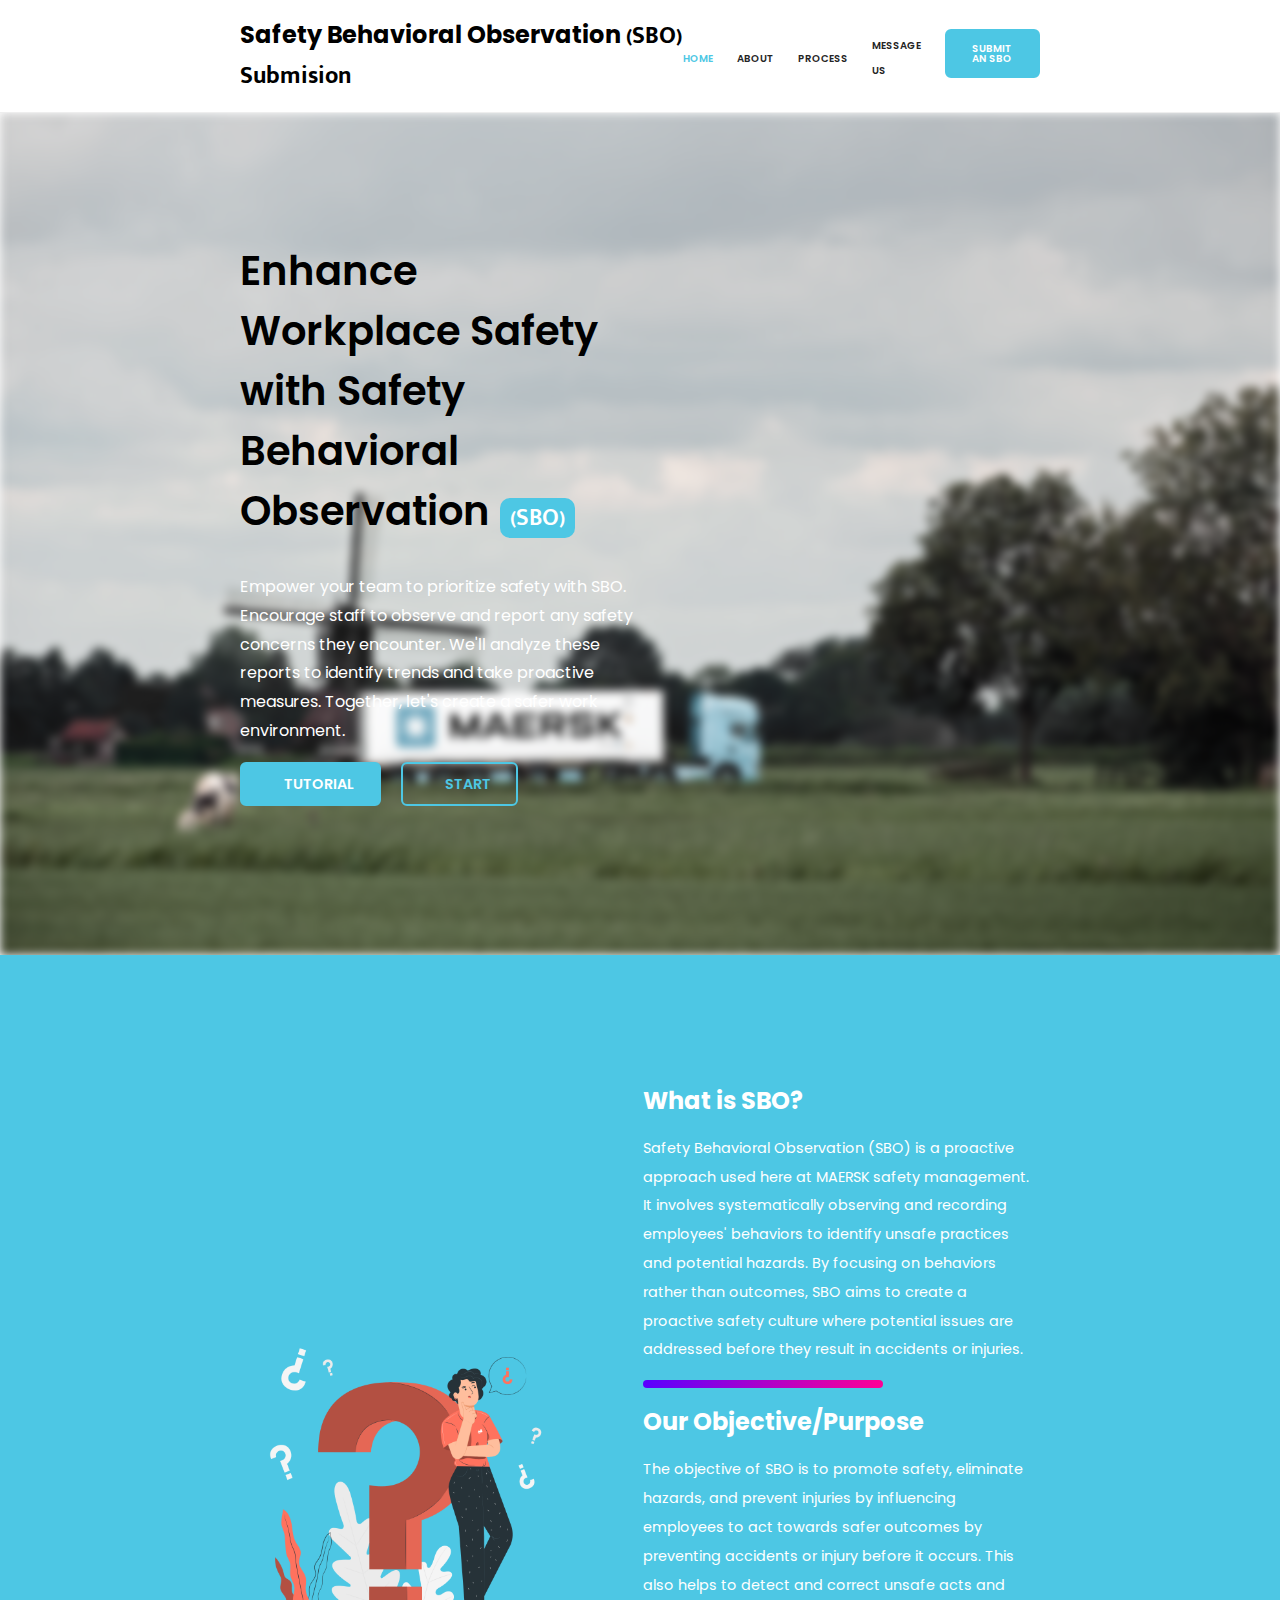
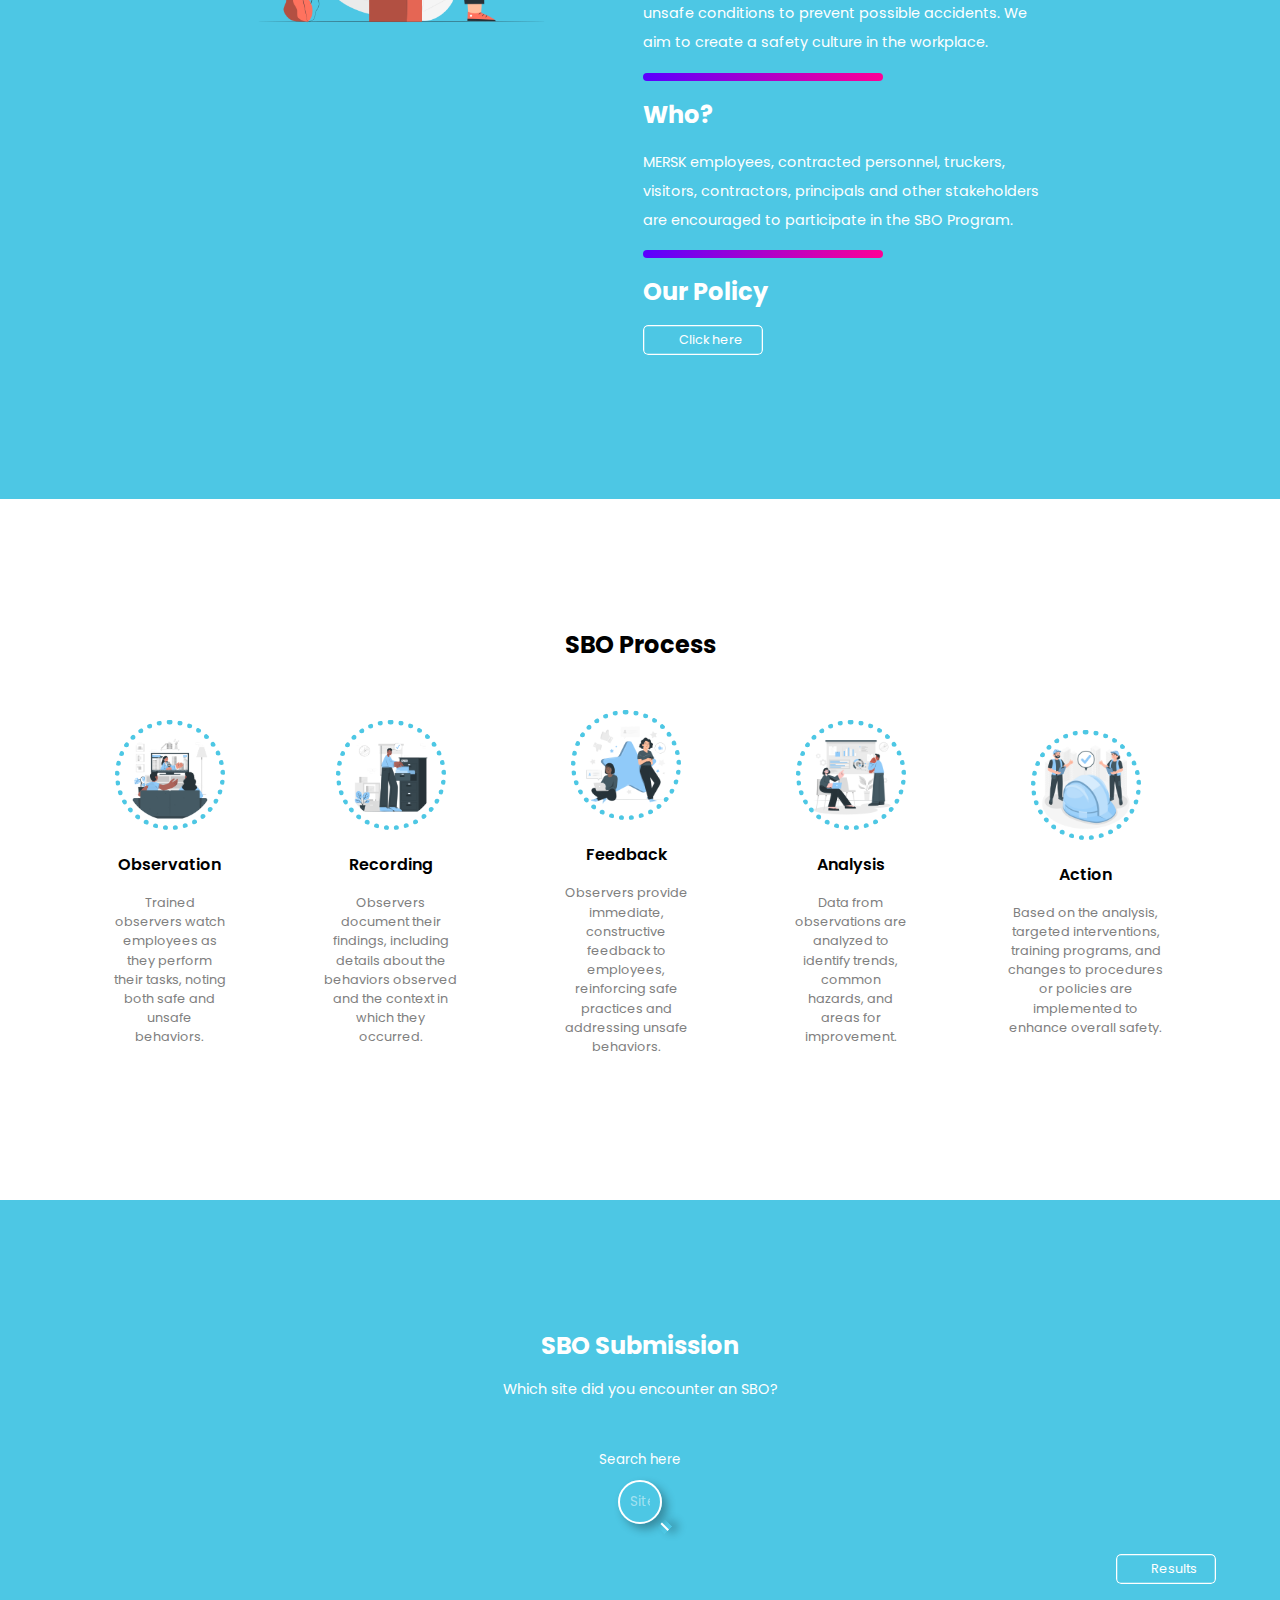
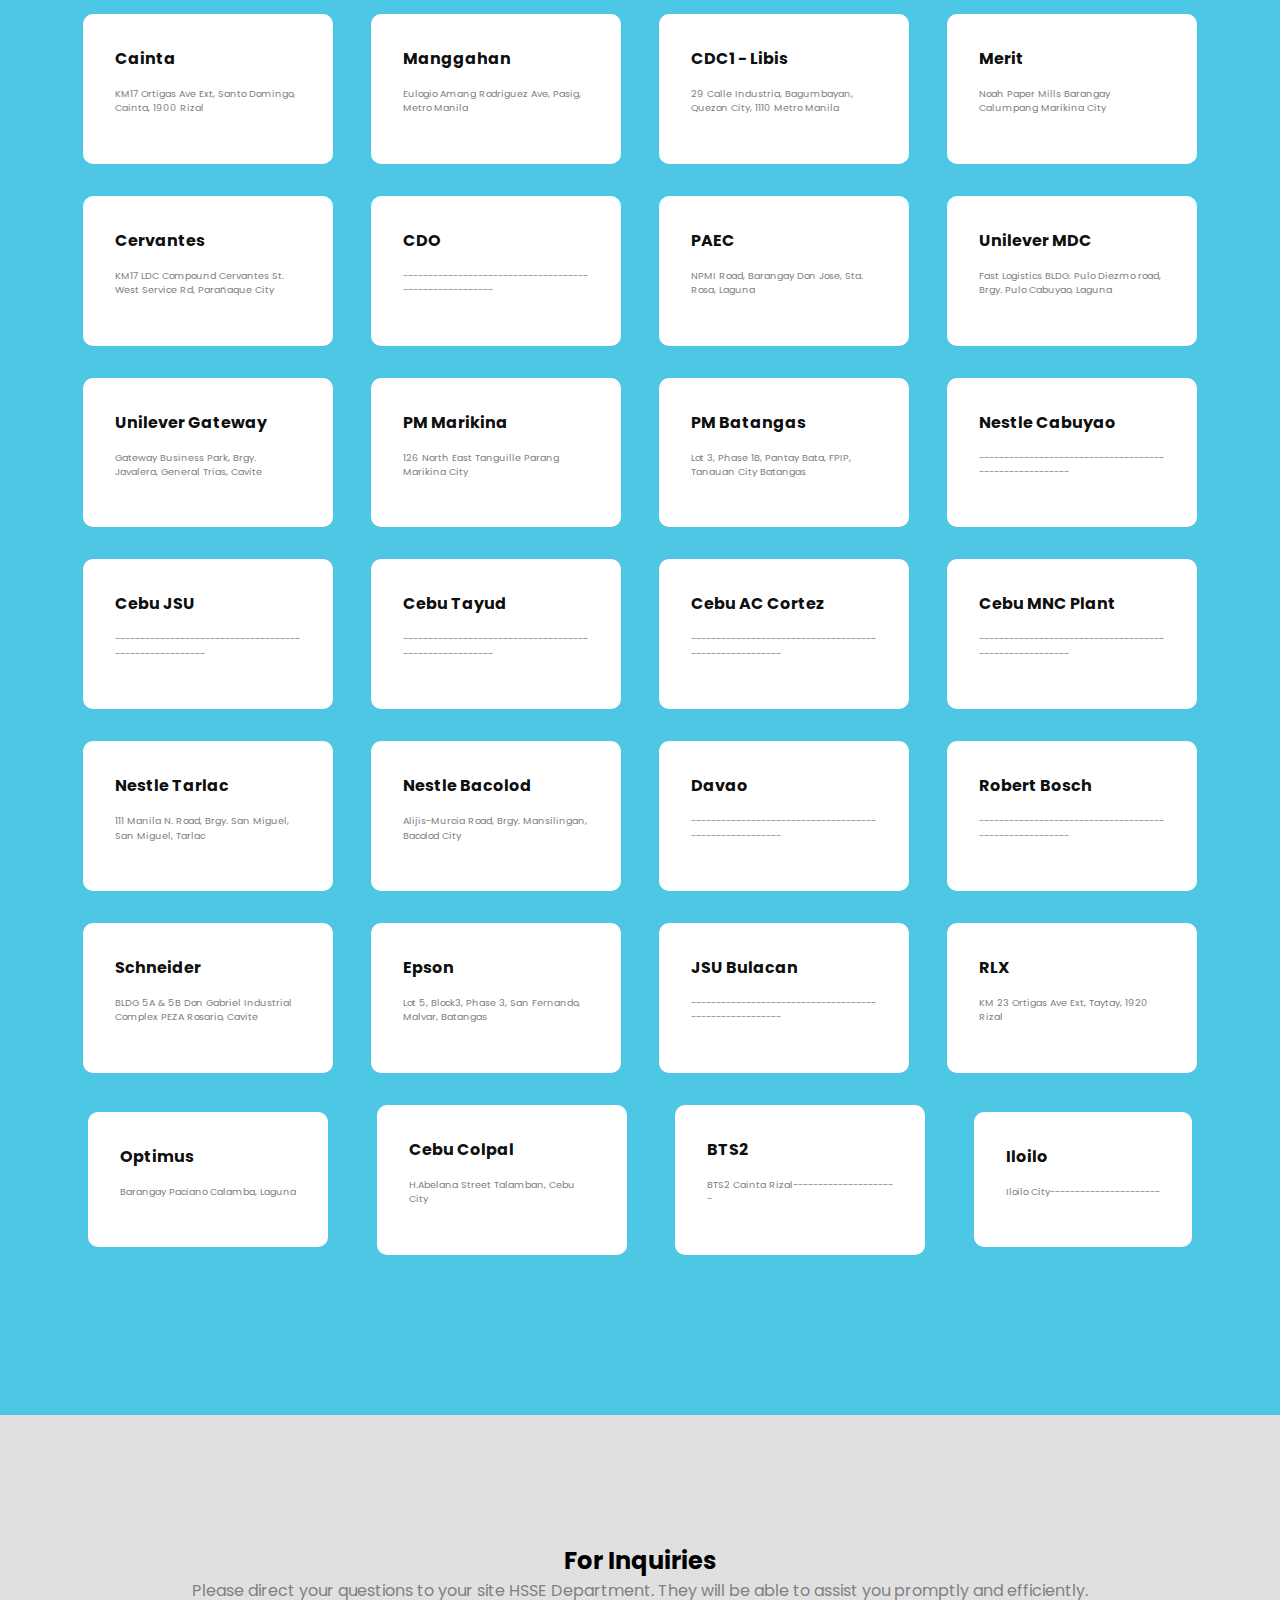
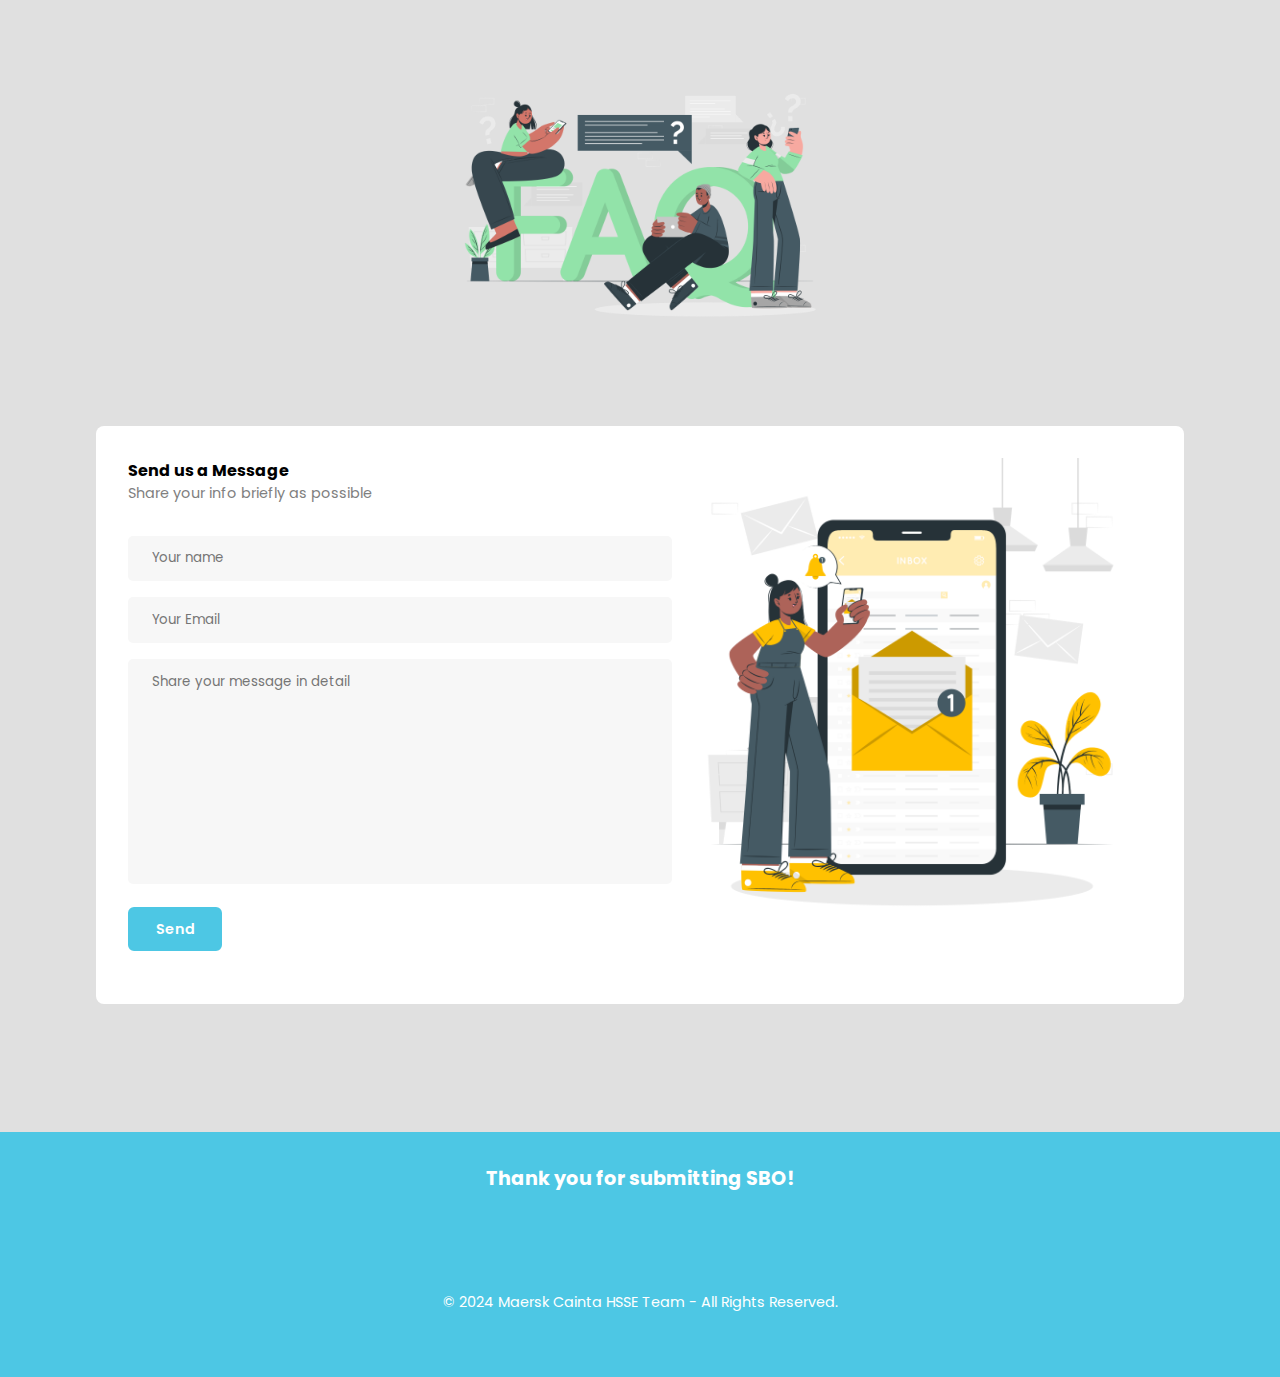
<file: index.html>
<!DOCTYPE html>
<html lang="en">

<head>
    <meta charset="UTF-8">
    <meta http-equiv="X-UA-Compatible" content="IE=edge">
    <meta name="viewport" content="width=device-width, initial-scale=1.0">
    <meta name="theme-color" content="#4DC7E4">
    <title>Safety Behavioral Observation</title>

    <meta property="og:title" content="Submit an SBO" />
    <meta property="og:description"
        content="Safety Behavioral Observation" />
    <meta property="og:image" content="./assets/img/courses/cainta.png" />

    <link rel="shortcut icon" href="./assets/img/favicon.png" type="image/x-icon">

    <!-- FontAwesome 5.15.3 CSS -->
    <link rel="stylesheet" href="https://cdnjs.cloudflare.com/ajax/libs/font-awesome/5.15.3/css/all.min.css"
        integrity="sha512-iBBXm8fW90+nuLcSKlbmrPcLa0OT92xO1BIsZ+ywDWZCvqsWgccV3gFoRBv0z+8dLJgyAHIhR35VZc2oM/gI1w=="
        crossorigin="anonymous" referrerpolicy="no-referrer" />


    <!-- Custom Styling -->
    <link rel="stylesheet" href="./assets/css/style.css">
    <link rel="manifest" href="manifest.json">

</head>

<body>

    <!-- ========== Start Header ========== -->
    <header class="header">
        <div>
            <h2>Safety Behavioral Observation <span class="font-ta color-anim">(SBO) Submision</span></h2>
        </div>
        <div>
            <div class="nav-toggler">
                <i class="navIcon fa fa-bars"></i>
                <i class="navIcon fa fa-times hidden"></i>
            </div>
            <ul class="header--menu">
                <li class="header--menu__item">
                    <a href="#home" class="active">Home</a>
                </li>
                <li class="header--menu__item">
                    <a href="#about">About</a>
                </li>
                <li class="header--menu__item">
                    <a href="#process">Process</a>
                </li>
                <li class="header--menu__item">
                    <a href="#message_us">Message Us</a>
                </li>
                <li>
                    <a href="#submit" class="btn-primary">Submit an SBO</a>
                </li>
            </ul>
        </div>
    </header>
    <!-- ========== End Header ========== -->

    <!-- ========== Start Main ========== -->
    <main>
        <section id="home" class="hero-area">
          <!-- <div class="background-shapes">
                <div class="box1"></div>
                <div class="box2"></div>
                <div class="box3"></div>
                <div class="dot1"></div>
                <div class="dot2"></div>
                <div class="dot3"></div>
                <div class="dot4"></div>
                <div class="heart1">
                    <i class="far fa-heart"></i>
                </div>
                <div class="heart2">
                    <i class="far fa-heart"></i>
                </div>
                <div class="circle1"></div>
                <div class="circle2"></div>
            </div> -->
            <div class="hero-area--contents space-y-1">
                <h2 class="hero-area--title">
                    Enhance Workplace Safety with Safety Behavioral Observation <span class="font-ta badge-primary">(SBO)</span>
                </h2>
                <p class="hero-area--desc">
                    Empower your team to prioritize safety with SBO. Encourage staff to observe and report any safety concerns they encounter. We'll analyze these reports to identify trends and take proactive measures. Together, let's create a safer work environment.
                </p>
                <div class="mt-1 space-x-1 space-y-1">
                    <a href="https://drive.google.com/file/d/1bvJVvEMnep8pZ9SxvFzQUdLXHJEixzRA/view?usp=drive_link" target="_blank">
                    <button type="button" class="btn-primary text-uppercase">
                        <i class="fas fa-graduation-cap mr-1"></i>
                        TUTORIAL</button></a>
                        <a href="#submit" >
                    <button type="button" class="btn-primary-outlined text-uppercase"><i class="fas fa-rocket mr-1"></i>Start</button></a>
                </div>
            </div>
          <!-- <div>
                <img src="./assets/img/maersk.jpg" alt="Web Design Illustration"
                    class="img-responsive" />
            </div> --> 
        </section>

        <!-- ========== Start About ========== -->
        <section id="about" class="about-area space-x-5 space-y-5">
            <div>
                <img src="./assets/img/question.png" alt="Web development illustration"
                    class="about-area--img img-responsive">
            </div>
            <div class="about-area--contents space-y-1">
                <h2>What is SBO?</h2>
                <p>Safety Behavioral Observation (SBO) is a proactive approach used here at MAERSK safety management. 
                    It involves systematically observing and recording employees' behaviors to identify unsafe practices and potential hazards.
                    By focusing on behaviors rather than outcomes, SBO aims to create a proactive safety culture where potential issues are addressed before they result in accidents or injuries.</p>
                   <div class="line1"></div>
                   <h2>Our Objective/Purpose</h2>
                <p>The objective of SBO is to promote safety, eliminate hazards, and prevent injuries by influencing employees to act towards safer outcomes by preventing accidents or injury before it occurs. This also helps to detect and correct unsafe acts and unsafe conditions to prevent possible accidents. We aim to create a safety culture in the workplace.  </p> 
               <div class="line1"></div>
               <h2>Who?</h2>
                <p>MERSK employees, contracted personnel, truckers, visitors, contractors, principals and other stakeholders are encouraged to participate in the SBO Program.   
                </p>
                     <div class="line1"></div>
                     <h2>Our Policy</h2>
                     <button type="button" id="terms-button" class="btn_policy1"><i class="fas fa-hand-pointer mr-1"></i>Click here</button>
           </div>
            <div id="policy-modal" class="modal">
                <div class="modal-content">
                  <span class="close-button">&times;</span>
                  <h2>Our Policy</h2>
                  <p>1.	MAERSK employees, principals, visitors, truckers, contractors, and other stakeholders must always comply with safety rules and regulations while inside MAERSK premises. </p>
                   <p>2. All warehouse personnel are required to submit SBO to HSSE department. </p>  
                   <div class="policymargin">  
                    <p>⁍General/Division Manager = 1 SBO per month </p>
                    <p>⁍Managers and Site head = 1 SBO per month  </p>
                    <p>⁍MAERSK Supervisor = 1 SBO per week  </p>
                    <p>⁍Maersk PATO = 1 SBO per week  </p>
                    <p>⁍3rd party service provider = 1 SBO per week  </p>
                   </div>   
                   <p>3. Target SBO contact rate is 20% per week at a minimum. </p>
                   <p>4. SBO submission can be done thru;</p>
                   <div class="policymargin">  
                    <p>⁍SBO Form (Manual/Hard Copy) </p>
                    <p>⁍SBO VIBER Group   </p>
                    <p>⁍SBO Office Forms (QR Code)  </p>
                    <p>⁍Email  </p>
                   </div>

                   <p>5. SBO monitoring record shall be available to capture the details of the submitted SBO and should cover the data submitted thru item 5.1.4 (see above). </p>
                   <p>6. SBO data shall be reported in the safety triangle. </p>
                   <p>7. SBO records must be analyzed and classified. SBO report shall be presented during HSSE meetings. </p>
                   <p>8. Classification of SBO; </p>
                   <div class="policymargin">  
                    <p>⁍Common Behavioral Issue  </p>
                    <p>⁍Warehouse Operations Issue </p>
                    <p>⁍Fire Safety Violation  </p>
                    <p>⁍Trucker’s issue  </p>
                    <p>⁍Contractor’s Issue  </p>
                    <p>⁍Material Handling Unit Operations (MHE) </p>
                   </div>
                        
                   <p>9. SBO data analysis thru end Pareto shall be presented in the report to identify the vital few with the appropriate corrective actions and its timely closure. </p>
                    <p>10. Unidentified property damages / Unsafe condition is subject to investigation to identify the violator for the application of SBO violation matrix. </p>
                    <p>11. Major issues in SBO are identified and addressed with RCA & CAR to reduce the occurrence of unsafe acts and unsafe conditions. </p>
                    <p>12. BESH Assessment (see FIMS-HSSE-016) is conducted quarterly to monitor the site’s compliance with this program. The target passing score is 80%. Individual site performance shall be shared with the top management. </p>
                    <p>13. SBO training shall be conducted for employees at least once a year. </p>

                </div>
              </div>
        </section>
        
        <!-- ========== End About ========== -->

        <!-- ========== Start Process ========== -->
        <section id="process" class="roadmap">
            <div class="roadmap--heading space-y-1">
                <h2>SBO Process</h2>
            </div>
            
            <div class="roadmap--items space-x-3">
                <div class="roadmap--item">
                    <div class="roadmap--item__img"> 
                        <img src="./assets/img/technologies/observe.png" alt="Observe">
                    </div>
                    <div class="roadmap--item__contents space-y-1">
                        <h5>Observation</h5>
                        <p>Trained observers watch employees as they perform their tasks, noting both safe and unsafe behaviors.</p>    
                    </div>
                </div>
                <div class="roadmap--item">
                    <div class="roadmap--item__img">
                        <img src="./assets/img/technologies/record.png" alt="Record">
                         </div>
                    <div class="roadmap--item__contents space-y-1">
                        <h5>Recording</h5>
                        <p>Observers document their findings, including details about the behaviors observed and the context in which they occurred.</p>
                    </div>
                </div>
                <div class="roadmap--item">
                    <div class="roadmap--item__img">
                        <img src="./assets/img/technologies/feedback.png" alt="Feedback">
                    </div>
                    <div class="roadmap--item__contents space-y-1">
                        <h5>Feedback</h5>
                        <p>Observers provide immediate, constructive feedback to employees, reinforcing safe practices and addressing unsafe behaviors.</p>

                    </div>
                </div>
                <div class="roadmap--item">       
                    <div class="roadmap--item__img">
                        <img src="./assets/img/technologies/analysis.png" alt="Analysis">
                    </div>
                    <div class="roadmap--item__contents space-y-1">
                        <h5>Analysis</h5>
                        <p>Data from observations are analyzed to identify trends, common hazards, and areas for improvement.</p>
                        
                    </div>
                </div>
                <div class="roadmap--item">       
                    <div class="roadmap--item__img"> 
                        <img src="./assets/img/technologies/action.png" alt="action">
                    </div>
                    <div class="roadmap--item__contents space-y-1">
                        <h5>Action</h5>
                        <p>Based on the analysis, targeted interventions, training programs, and changes to procedures or policies are implemented to enhance overall safety.</p>
                        
                    </div>
                </div>
            </div>
        </section>
        <!-- ========== End Process ========== -->

        <!-- ========== Start Submit an SBO ========== -->
        <section id="submit" class="courses">
            <div class="courses--heading space-y-1">
                <h2>SBO Submission</h2>
                <p>Which site did you encounter an SBO?</p>
            </div>

            
            <div>
                <p class="searchtxt">Search here</p>
                </div>

            <div class="search-container">
                
            <div class="search-box">
                <input type="text" id="search-input" placeholder="Site Name...">
                <button type="reset"></button>
            </div>
            </div>
          

            <div class="result" id="no-results" >Couldn't find "<span id="search-query"></span>" in the list</div>
            
          
            <div class="reportcon"> <a href="reports.html"><button type="button" class="btn_policy"><i class="fas fa-database mr-1"></i>Results</button> </a> </div>
          
      


            <div class="courses-cards">
                <div class="courses-card" data-title="Cainta">
                    <a href="https://forms.office.com/e/NBgNewjdeG" target="_blank">
                        <div class="courses-card--body space-y-1">
                            <h4>Cainta</h4>     
                            <p>KM17 Ortigas Ave Ext, Santo Domingo, Cainta, 1900 Rizal</p>
                        </div>
                    </a>
                </div>
                <div class="courses-card" data-title="Manggahan">
                    <a href="https://forms.office.com/e/B0g8fK3VhH" target="_blank">
                        <div class="courses-card--body space-y-1">
                            <h4>Manggahan</h4>
                            <p>Eulogio Amang Rodriguez Ave, Pasig, Metro Manila</p>
                        </div>
                    </a>
                </div>
                <div class="courses-card" data-title="CDC1 - LIBIS">
                    <a href="https://forms.office.com/e/etHa3itu2x" target="_blank">
                     
                        <div class="courses-card--body space-y-1">
                            <h4>CDC1 - Libis</h4>
                            <p>29 Calle Industria, Bagumbayan, Quezon City, 1110 Metro Manila</p>
                        </div>
                    </a>
                </div>
                <div class="courses-card" data-title="Merit">
                    <a href="https://forms.office.com/e/vc3Y0v3AVn" target="_blank">
                     
                        <div class="courses-card--body space-y-1">
                            <h4>Merit</h4>
                            <p>Noah Paper Mills Barangay Calumpang Marikina City</p>
                        </div>
                    </a>
                </div>
            </div>

            <div class="courses-cards">
                <div class="courses-card" data-title="Cervantes">
                    <a href="https://forms.office.com/e/fFk32CK8xn" target="_blank">
                     
                        <div class="courses-card--body space-y-1">
                            <h4>Cervantes</h4>
                            <p>KM17 LDC Compound Cervantes St. West Service Rd, Parañaque City</p>
                        </div>
                    </a>
                </div>
                <div class="courses-card" data-title="CDO">
                    <a href="https://forms.office.com/e/Jvt9M8XK7s" target="_blank">
                       
                        <div class="courses-card--body space-y-1">
                            <h4>CDO</h4>
                            <p>-------------------------------------------------------</p>
                        </div>
                    </a>
                </div>   
                <div class="courses-card" data-title="PAEC">
                    <a href="https://forms.office.com/e/vi1zq9PFrP" target="_blank">
                     
                        <div class="courses-card--body space-y-1">
                            <h4>PAEC</h4>
                            <p>NPMI Road, Barangay Don Jose, Sta. Rosa, Laguna</p>
                        </div>
                    </a>
                </div>
                <div class="courses-card" data-title="Unilever MDC">
                    <a href="https://forms.office.com/e/YKSGRjqehs" target="_blank">
                       
                        <div class="courses-card--body space-y-1">
                            <h4>Unilever MDC</h4>
                            <p>Fast Logistics BLDG. Pulo Diezmo road, Brgy. Pulo Cabuyao, Laguna</p>
                        </div>
                    </a>
                </div>     
            </div>

            
            <div class="courses-cards">
                <div class="courses-card" data-title="Unilever Gateway">
                    <a href="https://forms.office.com/e/xW3KJXDsMF" target="_blank">
                     
                        <div class="courses-card--body space-y-1">
                            <h4>Unilever Gateway</h4>
                            <p>Gateway Business Park, Brgy. Javalera, General Trias, Cavite</p>
                        </div>
                    </a>
                </div>
                <div class="courses-card" data-title="PM Marikina">
                    <a href="https://forms.office.com/e/RR8kzY24xF" target="_blank">
                     
                        <div class="courses-card--body space-y-1">
                            <h4>PM Marikina</h4>
                            <p>126 North East Tanguille Parang Marikina City</p>
                        </div>
                    </a>
                </div>
                <div class="courses-card" data-title="PM Batangas">
                    <a href="https://forms.office.com/e/4YTFFDFV5Y" target="_blank">
                     
                        <div class="courses-card--body space-y-1">
                            <h4>PM Batangas</h4>
                            <p>Lot 3, Phase 1B, Pantay Bata, FPIP, Tanauan City Batangas</p>
                        </div>
                    </a>
                </div>
                <div class="courses-card" data-title="Nestle Cabuyao">
                    <a href="https://forms.office.com/e/eTEaBWvuq3" target="_blank">
                       
                        <div class="courses-card--body space-y-1">
                            <h4>Nestle Cabuyao</h4>
                            <p>-------------------------------------------------------</p>
                        </div>
                    </a>
                </div>     
            </div>

            <div class="courses-cards">
                <div class="courses-card" data-title="Cebu JSU">
                    <a href="https://forms.office.com/e/fvvVWmQEuB" target="_blank">
                     
                        <div class="courses-card--body space-y-1">
                            <h4>Cebu JSU</h4>
                            <p>-------------------------------------------------------</p>
                        </div>
                    </a>
                </div>
                <div class="courses-card" data-title="Cebu Tayud">
                    <a href="https://forms.office.com/e/jQXnDGCH46" target="_blank">
                     
                        <div class="courses-card--body space-y-1">
                            <h4>Cebu Tayud</h4>
                            <p>-------------------------------------------------------</p>
                        </div>
                    </a>
                </div>
                <div class="courses-card" data-title="Cebu AC Cortez">
                    <a href="https://forms.office.com/e/au5xzcCftG" target="_blank">
                     
                        <div class="courses-card--body space-y-1">
                            <h4>Cebu AC Cortez</h4>
                            <p>-------------------------------------------------------</p>
                        </div>
                    </a>
                </div>
                <div class="courses-card" data-title="Cebu MNC Plant">
                    <a href="https://forms.office.com/e/k3ZC7PG9P4" target="_blank">
                       
                        <div class="courses-card--body space-y-1">
                            <h4>Cebu MNC Plant</h4>
                            <p>-------------------------------------------------------</p>
                        </div>
                    </a>
                </div>     
            </div>

            
            <div class="courses-cards">
                <div class="courses-card" data-title="Nestle Tarlac">
                    <a href="https://forms.office.com/e/uhkgsw1T6C" target="_blank">
                     
                        <div class="courses-card--body space-y-1">
                            <h4>Nestle Tarlac</h4>
                            <p>111 Manila N. Road, Brgy. San Miguel, San Miguel, Tarlac</p>
                        </div>
                    </a>
                </div>
                <div class="courses-card" data-title="Nestle Bacolod">
                    <a href="https://forms.office.com/e/s18DbDEPHy" target="_blank">
                     
                        <div class="courses-card--body space-y-1">
                            <h4>Nestle Bacolod</h4>
                            <p>Alijis-Murcia Road, Brgy. Mansilingan, Bacolod City</p>
                        </div>
                    </a>
                </div>
                <div class="courses-card" data-title="Davao">
                    <a href="https://forms.office.com/e/k6eNd0zJPZ" target="_blank">
                        <div class="courses-card--body space-y-1">
                            <h4>Davao</h4>
                            <p>-------------------------------------------------------</p>
                        </div>
                    </a>
                </div>

                   <div class="courses-card" data-title="Robert Bosch">
                    <a href="https://forms.office.com/e/yvvQ4MtNTZ" target="_blank">
                        <div class="courses-card--body space-y-1">
                            <h4>Robert Bosch</h4>
                            <p>-------------------------------------------------------</p>
                        </div>
                    </a>
                </div>
            </div>

            <div class="courses-cards">
            
                   <div class="courses-card" data-title="Schneider">
                    <a href="https://forms.office.com/e/wR6c6EY9bb" target="_blank">
                        <div class="courses-card--body space-y-1">
                            <h4>Schneider</h4>
                            <p>BLDG 5A & 5B Don Gabriel Industrial Complex PEZA Rosario, Cavite</p>
                        </div>
                    </a>
                </div>

                   <div class="courses-card" data-title="Epson">
                    <a href="https://forms.office.com/e/C2RkG78sxn" target="_blank">
                        <div class="courses-card--body space-y-1">
                            <h4>Epson</h4>
                            <p>Lot 5, Block3, Phase 3, San Fernando, Malvar, Batangas</p>
                        </div>
                    </a>
                </div>

                   <div class="courses-card" data-title="JSU Bulacan">
                    <a href="https://forms.office.com/e/FXrT5CmQYP" target="_blank">
                        <div class="courses-card--body space-y-1">
                            <h4>JSU Bulacan</h4>
                            <p>-------------------------------------------------------</p>
                        </div>
                    </a>
                </div>

                   <div class="courses-card" data-title="RLX">
                    <a href="https://forms.office.com/e/BB4dYxAxYB" target="_blank">
                        <div class="courses-card--body space-y-1">
                            <h4>RLX</h4>
                            <p>KM 23 Ortigas Ave Ext, Taytay, 1920 Rizal</p>
                        </div>
                    </a>
                </div>
                
            </div>

            <div class="courses-cards">
            
                <div class="courses-card" data-title="Optimus">
                 <a href="https://forms.office.com/e/etGAL3rpwb" target="_blank">
                     <div class="courses-card--body space-y-1">
                         <h4>Optimus</h4>
                         <p>Barangay Paciano Calamba, Laguna</p>
                         <p></p>
                     </div>
                 </a>
             </div>

             <div class="courses-card" data-title="Cebu Colpal">
                <a href="https://forms.office.com/e/v2aHihqTsZ" target="_blank">
                    <div class="courses-card--body space-y-1">
                        <h4>Cebu Colpal</h4>
                        <p>H.Abelana Street Talamban, Cebu City</p>
                    </div>
                </a>
            </div>

                     <div class="courses-card" data-title="BTS2">
            <a href="https://forms.office.com/e/axiyxYg416" target="_blank">  
                <div class="courses-card--body space-y-1">
                    <h4>BTS2</h4> 
                    <p>BTS2 Cainta Rizal---------------------</p>
                    <p></p>
                </div>
            </a>
        </div>
                
                        <div class="courses-card" data-title="Iloilo">
           <a href="https://forms.office.com/e/jLcxtPTDxZ" target="_blank">  
                <div class="courses-card--body space-y-1">
                    <h4>Iloilo</h4> 
                    <p>Iloilo City----------------------</p>
                    <p></p>
                </div>
            </a>
        </div>

<!--
        <div class="courses-card" data-title="Other">
            <a href="https://forms.office.com/e/1crUqGmktH" target="_blank"> 
                <div class="courses-card--body space-y-1">
                    <h4>Other (3)</h4> 
                    <p>-------------------------------------------------------</p>
                    <p></p>
                </div>
            </a>
        </div>
-->
     
  


     </div>

        
           
        </section>
        <!-- ========== End submit an SBO ========== -->

        <!-- ========== Start message us ========== -->
        <section id="message_us" class="contact">
            
            <div class="roadmap--heading space-y-1">
                <div>
                    <h2>For Inquiries</h2>
                    <p>Please direct your questions to your site HSSE Department. They will be able to assist you promptly and efficiently.</p>
                    <img width="400px" src="./assets/img/FAQ.png" alt="questions" class="img-responsive">
                    
                </div>
               
            </div>      

            <div class="contact-card">
                <form id="contact-form" class="contact-card--contents space-y-1" action="https://api.web3forms.com/submit" method="POST">
                    <div class="contact-card--header mb-2">
                        <h4>Send us a Message</h4>
                        <p>Share your info briefly as possible</p>
                    </div>
                    <div>
                        <input type="hidden" name="access_key" value="fe927dee-90e8-4411-8e2e-743cee9defe4">
                        <input type="text" id="name"  name="name" placeholder="Your name" class="form-control" required>
                    </div>
                    <div>
                        <input type="email" id="email" name="email" placeholder="Your Email" class="form-control" required>
                    </div>
                    <div>
                        <textarea class="form-control resize-none" id="message" name="message" placeholder="Share your message in detail" rows="10"
                            required></textarea>
                    </div>
                    <div>
                        <button type="submit" class="btn-primary" name="sendbutton">Send</button>
                    </div>
                </form>
                <div>
                    <img src="./assets/img/message.png" alt="Contact" class="img-responsive">
                </div>
            </div>
        </section>
        <!-- ========== End message us ========== -->
    </main>
    <!-- ========== End Main ========== -->

    <!-- ========== Start Footer ========== -->
    <footer class="space-y-2">
        <div>
            <h2>Thank you for submitting SBO!</h2>
        </div>
        <div class="social-icons">
            <a href="https://www.facebook.com/Maersk" target="_blank"><i class="fab fa-facebook"></i></a>
            <a href="https://www.instagram.com/maersk_official/" target="_blank"><i class="fab fa-instagram"></i></a>
            <a href="https://youtube.com/@maersk?si=0wzlM2-kRNKqJzEO" target="_blank"><i class="fab fa-youtube"></i></a>
            <a href="https://www.tiktok.com/@maersk_official" target="_blank"><i class="fab fa-tiktok"></i></a>
            <a href="https://twitter.com/maersk" target="_blank"><i class="fab fa-twitter"></i></a>
        </div>

        <div class="legal">
            <p>&copy; 2024 Maersk Cainta HSSE Team - All Rights Reserved.</p>
        </div>
    </footer>
    <!-- ========== End Footer ========== -->


    <!-- Scripts -->
    <script src="./assets/js/main.js"></script>
</body>

</html>
</file>
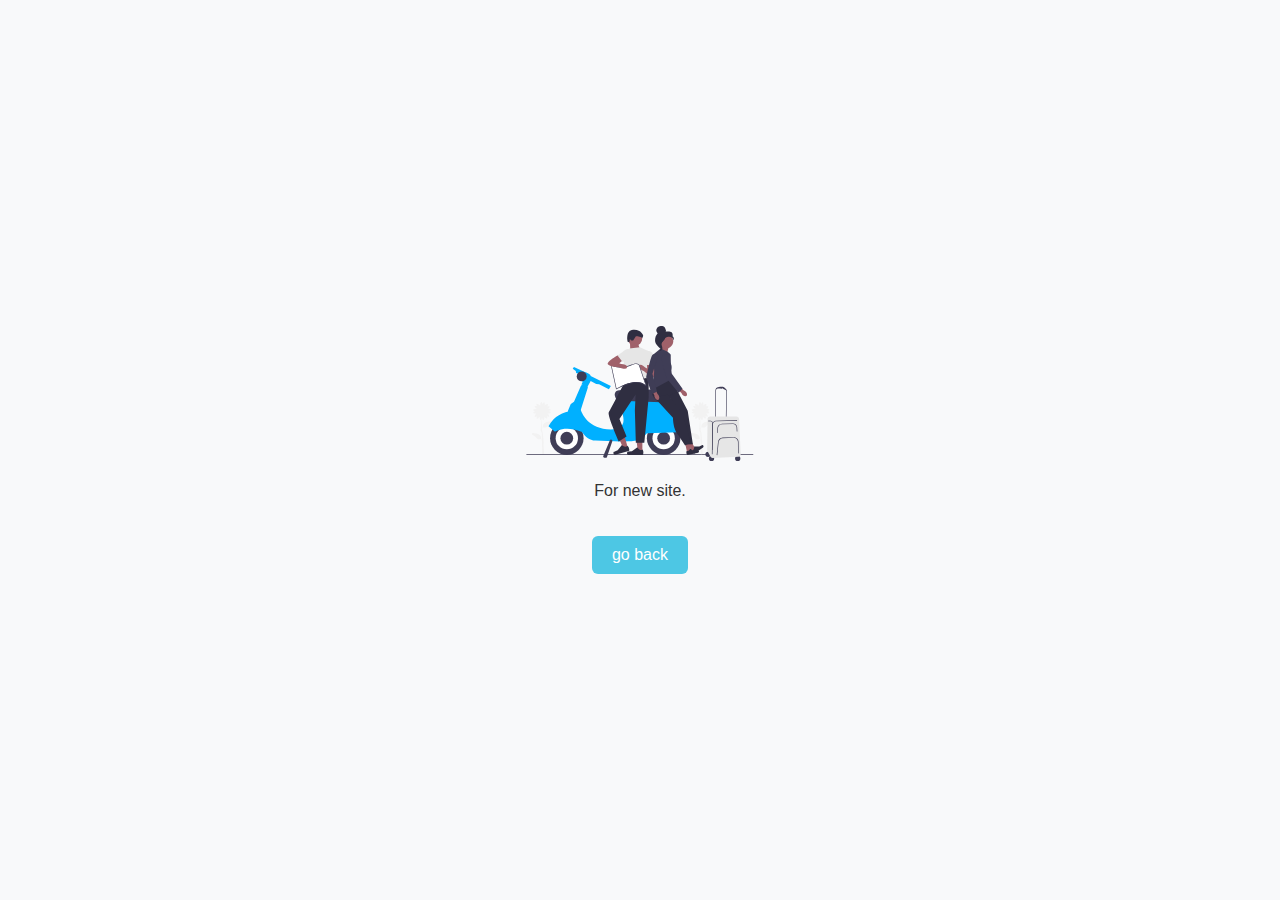
<file: brb.html>
<!DOCTYPE html>
<html lang="en">

<head>
    <meta charset="UTF-8">
    <meta http-equiv="X-UA-Compatible" content="IE=edge">
    <meta name="viewport" content="width=device-width, initial-scale=1.0">
    <meta name="theme-color" content="#4DC7E4">
    <title>Safety Behavioral Observation</title>

    <meta property="og:title" content="Submit an SBO" />
    <meta property="og:description"
        content="Safety Behavioral Observation" />
    <meta property="og:image" content="./assets/img/courses/cainta.png" />

    <link rel="shortcut icon" href="./assets/img/favicon.png" type="image/x-icon">

    <!-- FontAwesome 5.15.3 CSS -->
    <link rel="stylesheet" href="https://cdnjs.cloudflare.com/ajax/libs/font-awesome/5.15.3/css/all.min.css"
        integrity="sha512-iBBXm8fW90+nuLcSKlbmrPcLa0OT92xO1BIsZ+ywDWZCvqsWgccV3gFoRBv0z+8dLJgyAHIhR35VZc2oM/gI1w=="
        crossorigin="anonymous" referrerpolicy="no-referrer" />


    <!-- Custom Styling -->
    <style>
        body {
          display: flex;
          justify-content: center;
          align-items: center;
          height: 100vh;
          margin: 0;
          font-family: "Roboto Mono", sans-serif;
          background-color: #f8f9fa;
          color: #333;
        }
        .container {
          text-align: center;
        }
        button {
          margin-top: 20px;
          padding: 10px 20px;
          font-size: 16px;
          background-color: #4DC7E4;
          color: white;
          border: none;
          border-radius: 6px;
          cursor: pointer;
        }
        button:hover {
          background-color: #0056b3;
        }
      </style>
    <link rel="manifest" href="manifest.json">

</head>

  
</head>
<body>
  <div class="container">
    
<svg xmlns="http://www.w3.org/2000/svg" width="431.67" height="135.03" viewBox="0 0 731.67 435.03" xmlns:xlink="http://www.w3.org/1999/xlink">
<path d="m79.48,306.79c-3.16.34-6.61.85-10.28,1.6-15.55,3.17-15.88,13.73-15.74,16.15l-.11-.07c-1.56,2.51-2.54,5.05-3.14,7.44l-.71-32.37c.46-.96.88-2.05,1.23-3.16,1.16,3.59,3.07,6.97,4.72,6.75,2.14-.29,3.07-6.59,2.67-11.06,2.72,3.5,7.3,7.25,9.03,6.09,1.38-.92.56-4.72-.94-8.18,3.14,1.89,6.62,3.13,7.7,1.93,1.47-1.64-2.06-7.23-5.31-10.35,4.35.41,9.89-.29,10.26-2.27.3-1.63-3-3.69-6.53-5.02,3.54-.93,6.86-2.56,6.75-4.17-.13-1.91-5.05-3.2-9.3-3.39,3.2-2.5,6.14-5.97,5.24-7.53-.83-1.44-4.67-.88-8.22.39,2.1-3,3.58-6.39,2.45-7.55-1.4-1.44-6.37,1.05-9.77,3.8.66-4.29.33-9.7-1.6-10.19-1.61-.41-3.89,2.74-5.45,6.17-.69-3.6-2.09-7.02-3.7-7.02-2.3,0-4.16,6.93-4.16,11.45,0,.26,0,.5.02.73-.23-.27-.5-.55-.8-.84-3.24-3.15-9.51-6.64-11.12-4.99-1.12,1.16.35,4.54,2.45,7.55-3.55-1.27-7.4-1.83-8.22-.39-1.11,1.93,3.64,6.76,7.5,9.1-.23-.03-.48-.05-.74-.07-4.51-.31-11.55,1.08-11.71,3.37-.11,1.61,3.2,3.24,6.75,4.17-3.53,1.33-6.82,3.39-6.53,5.02.36,1.98,5.9,2.68,10.26,2.27-3.25,3.12-6.78,8.71-5.31,10.35,1.08,1.2,4.56-.04,7.7-1.93-1.51,3.46-2.32,7.26-.94,8.18,1.82,1.22,6.83-3.03,9.46-6.68-.27,4.47.8,10.61,2.92,10.85.89.1,1.83-.85,2.68-2.3l-2.4,34.79c-.56,4.05,3.03,6.7,3.35,8.36l.52,23.56c-.59-1.68-1.37-3.4-2.44-5.1l-.11.07c.14-2.42-.19-12.98-15.74-16.15-3.67-.75-7.12-1.26-10.28-1.6-3.73-.4-5.19,4.71-1.82,6.36,4.88,2.39,9.47,5.4,11.87,8.96,6.12,9.11,14.57,3.85,15.78,3.03,1.34,2.24,2.22,4.49,2.78,6.63l.28,12.51c-.07.3-.11.46-.12.47l.13.04.67,30.28,6.18-.05-2.21-30.95c.37-1.67,1.51-7.36,0-13.26l-2.21-24.32h0s.13.64,0,0l-2.88-9.56c.42-2.96,1.39-6.28,3.37-9.57,1.2.82,9.66,6.09,15.78-3.03,2.39-3.56,6.99-6.57,11.87-8.96,3.37-1.65,1.92-6.76-1.82-6.36h0Zm-28.23,71.64l-.12-5.3c.23,2,.22,3.81.12,5.3Z" fill="#f2f2f2"/><path d="m0,414.29c0,.66.53,1.19,1.19,1.19h729.29c.66,0,1.19-.53,1.19-1.19s-.53-1.19-1.19-1.19H1.19c-.66,0-1.19.53-1.19,1.19Z" fill="#3f3d56"/>

<g>
<circle cx="442.58" cy="361.34" r="54" fill="#3f3d56"/>
<circle cx="442.58" cy="361.34" r="36" fill="#fff"/>
<circle cx="442.58" cy="361.34" r="20.5" fill="#3f3d56"/>
<circle cx="130.58" cy="361.34" r="54" fill="#3f3d56"/><circle cx="130.58" cy="361.34" r="36" fill="#fff"/>
<path d="m516.45,335.66c-7.03-17.73-31.61-71.9-75.39-89.83-.34-.14-.69-.23-1.05-.28l-140.41-20.11c-2.31-.33-4.47,1.25-4.84,3.56l-2.46,15.2c-.17,1.04.05,2.11.62,3,7.13,11.06,52.83,86.15-20.35,86.15s-93.35-52.37-96.55-61.62c-.3-.87-.31-1.81-.04-2.69l22.18-70.25c.39-1.25.18-2.53-.46-3.55l9.75-18.11,17.86,10.11,9.25.11,31.57,16.5,6.43-10.5-65.11-32.48s.11-7.52-20.89-13.52l-33-15-4,5,10,8,1,6,7,2,14,27-4,7.74,4.86,2.37-1.39-.32c-2.01-.46-4.06.58-4.88,2.47l-22.06,50.56c-.34.77-.9,1.43-1.61,1.89l-7.86,5.07c-.73.47-1.31,1.16-1.64,1.97l-8.98,21.77c-.28.68-.36,1.39-.29,2.08-11.19,2.12-44.08,11.28-62.15,47.41l21,17s32.92-21.3,87.32.88c9.46,14.72,23.25,26.93,43.17,28.08,52.51,3.04,139.51,6.04,149.51-5.96,7.32-8.79,12.41-14.27,14.62-16.58.78-.81,1.84-1.28,2.96-1.32l122.45-3.91c2.97-.09,4.94-3.11,3.85-5.87Z" fill="#00b0ff"/>
<circle cx="178.58" cy="162.34" r="16" fill="#3f3d56"/>
<path d="m434.81,245.9c-.19,0-.38,0-.57-.01l-133.78-5.18c-5.92-.23-10.99-4-12.92-9.6l-1.83-5.33c-1.49-4.34-.84-9,1.78-12.77,2.63-3.77,6.77-5.99,11.36-6.1l138.22-3.18c4.28-.1,8.4,1.73,11.19,5.03,2.79,3.3,3.93,7.62,3.12,11.87l-2.61,13.68c-1.29,6.79-7.12,11.58-13.97,11.58Z" fill="#3f3d56"/>
<circle cx="130.58" cy="361.34" r="20.5" fill="#3f3d56"/>
<path d="m488.56,302.98c-3.2,0-6.25-1.71-7.88-4.66l-10.13-18.34c-1.61-2.91-1.51-6.32.25-9.13,1.76-2.82,4.8-4.4,8.1-4.22l18.39.94c3.42.18,6.5,2.33,7.84,5.49l5.37,12.7c.98,2.33.96,4.87-.07,7.18-1.03,2.3-2.91,4.03-5.29,4.85l-13.62,4.7c-.97.34-1.97.5-2.95.5Z" fill="#3f3d56"/>
<path d="m256.01,424.87c-.15,0-.31,0-.46-.03l-4.08-.45c-1.33-.15-2.49-.9-3.17-2.06-.68-1.16-.77-2.53-.25-3.77l21.24-50.44.46.19-.46-.19c.58-1.38,1.87-2.36,3.36-2.55,1.45-.18,2.86.39,3.79,1.52.92,1.13,1.2,2.63.73,4.01l-17.15,50.89c-.58,1.72-2.22,2.87-4,2.87Z" fill="#3f3d56"/>
</g>

<path d="m366.28,72.88s-7.77-15.54-6.22-29.52l-25.86,13.4,1,25.44,31.08-9.32h0Z" fill="#a0616a"/>
<circle cx="350.23" cy="40.61" r="23.33" fill="#a0616a"/>

<g>
<polygon points="374.06 406.93 359.82 406.93 353.05 352.02 374.06 352.02 374.06 406.93" fill="#a0616a"/>
<path d="m325.29,406.6h0c-.44.75-.68,3.16-.68,4.02h0c0,2.67,2.16,4.83,4.83,4.83h44.08c1.82,0,3.3-1.48,3.3-3.3v-1.84s2.18-5.52-2.31-12.31c0,0-5.58,5.32-13.92-3.01l-2.46-4.45-17.8,13.02-9.87,1.21c-2.16.27-4.07-.04-5.18,1.83h0,0Z" fill="#2f2e41"/>
</g>

<path d="m332.09,72.88l34.19-4.66,26.42,12.43,1.55,96.34s-64.98,7.77-75.22-2.33c-10.24-10.1-2.47-90.9-2.47-90.9l15.54-10.88s0,0,0,0Z" fill="#e6e6e6"/>
<path d="m344.39,46.55h-6.27s-5.44-6.7-4.71-2.62c.73,4.08-2.2,8.47-2.2,8.47l-4.39-1.46s-8.78-36.93,17.57-38.96,32.21,18.47,32.21,18.47c0,0-1.46,10.25-4.39,7.32s-19.03-4.39-19.03-4.39l-8.78,13.18s0,0,0,0Z" fill="#2f2e41"/>

<g>
<polygon points="327.8 394.59 314.11 398.45 292.67 347.46 312.89 341.75 327.8 394.59" fill="#a0616a"/>
<path d="m280.78,407.53h0c-.22.84.21,3.22.44,4.06h0c.72,2.57,3.39,4.06,5.96,3.34l42.42-11.98c1.75-.49,2.77-2.32,2.28-4.07l-.5-1.77s.6-5.9-5.57-11.22c0,0-3.92,6.64-14.21.88l-3.58-3.62-13.59,17.36-9.16,3.85c-2,.84-3.93,1.07-4.49,3.17h0s0,0,0,0h0Z" fill="#2f2e41"/>
</g>

<path d="m389.58,167.67l4.66,14.1v48.45l-13.99,146.24h-27.32l-3.08-104.39,2.43-51.56-52.11,78.84,22.9,56.31-25.21,16.81s-37.7-85.91-32.06-94.24c5.64-8.32,56.16-106.59,56.16-106.59,0,0,67.6-2.41,67.6-3.96h0s0,0,0,0Z" fill="#2f2e41"/>

<g>
<path d="m403.57,111.73l7.51,12.3s10.62,41.74,0,41.91-32.06-21.27-32.06-21.27l2.8-11.19,7.77,3.11-1.55-24.86h15.54s0,0,0,0Z" fill="#a0616a"/>
<path d="m380.26,80.46s24.86-4.38,27.19,11.89c2.33,16.27,3.63,31.69,3.63,31.69l-26.94,2.23-3.88-45.81s0,0,0,0Z" fill="#e6e6e6"/>
<ellipse cx="374.23" cy="135.17" rx="7.02" ry="14.03" transform="translate(47.03 361.57) rotate(-54.54)" fill="#a0616a"/>
</g>

<path d="m590.48,306.79c-3.16.34-6.61.85-10.28,1.6-15.55,3.17-15.88,13.73-15.74,16.15l-.11-.07c-1.56,2.51-2.54,5.05-3.14,7.44l-.71-32.37c.46-.96.88-2.05,1.23-3.16,1.16,3.59,3.07,6.97,4.72,6.75,2.14-.29,3.07-6.59,2.67-11.06,2.72,3.5,7.3,7.25,9.03,6.09,1.38-.92.56-4.72-.94-8.18,3.14,1.89,6.62,3.13,7.7,1.93,1.47-1.64-2.06-7.23-5.31-10.35,4.35.41,9.89-.29,10.26-2.27.3-1.63-3-3.69-6.53-5.02,3.54-.93,6.86-2.56,6.75-4.17-.13-1.91-5.05-3.2-9.3-3.39,3.2-2.5,6.14-5.97,5.24-7.53-.83-1.44-4.67-.88-8.22.39,2.1-3,3.58-6.39,2.45-7.55-1.4-1.44-6.37,1.05-9.77,3.8.66-4.29.33-9.7-1.6-10.19-1.61-.41-3.89,2.74-5.45,6.17-.69-3.6-2.09-7.02-3.7-7.02-2.3,0-4.16,6.93-4.16,11.45,0,.26,0,.5.02.73-.23-.27-.5-.55-.8-.84-3.24-3.15-9.51-6.64-11.12-4.99-1.12,1.16.35,4.54,2.45,7.55-3.55-1.27-7.4-1.83-8.22-.39-1.11,1.93,3.64,6.76,7.5,9.1-.23-.03-.48-.05-.74-.07-4.51-.31-11.55,1.08-11.71,3.37-.11,1.61,3.2,3.24,6.75,4.17-3.53,1.33-6.82,3.39-6.53,5.02.36,1.98,5.9,2.68,10.26,2.27-3.25,3.12-6.78,8.71-5.31,10.35,1.08,1.2,4.56-.04,7.7-1.93-1.51,3.46-2.32,7.26-.94,8.18,1.82,1.22,6.83-3.03,9.46-6.68-.27,4.47.8,10.61,2.92,10.85.89.1,1.83-.85,2.68-2.3l-2.4,34.79c-.56,4.05,3.03,6.7,3.35,8.36l.52,23.56c-.59-1.68-1.37-3.4-2.44-5.1l-.11.07c.14-2.42-.19-12.98-15.74-16.15-3.67-.75-7.12-1.26-10.28-1.6-3.73-.4-5.19,4.71-1.82,6.36,4.88,2.39,9.47,5.4,11.87,8.96,6.12,9.11,14.57,3.85,15.78,3.03,1.34,2.24,2.22,4.49,2.78,6.63l.28,12.51c-.07.3-.11.46-.12.47l.13.04.67,30.28,6.18-.05-2.21-30.95c.37-1.67,1.51-7.36,0-13.26l-2.21-24.32h0s.13.64,0,0l-2.88-9.56c.42-2.96,1.39-6.28,3.37-9.57,1.2.82,9.66,6.09,15.78-3.03,2.39-3.56,6.99-6.57,11.87-8.96,3.37-1.65,1.92-6.76-1.82-6.36h0Zm-28.23,71.64l-.12-5.3c.23,2,.22,3.81.12,5.3Z" fill="#f2f2f2"/>

<g>
<polygon points="518.51 409.07 529.26 406.75 525.41 364.21 509.56 367.63 518.51 409.07" fill="#a0616a"/>
<path d="m555.27,400.88h0c.46.49,1.03,2.27,1.17,2.93h0c.44,2.01-.84,4-2.86,4.43l-33.27,7.19c-1.37.3-2.73-.58-3.03-1.95l-.3-1.39s-2.55-3.81-.27-9.67c0,0,5.08,3.11,10.01-4.55l1.13-3.76,15.56,6.92,7.64-.69c1.67-.15,3.07-.7,4.21.54h0s0,0,0,0Z" fill="#2f2e41"/></g><g><polygon points="537.73 405.82 546.69 399.46 526.42 361.86 513.19 371.24 537.73 405.82" fill="#a0616a"/>
<path d="m568.3,383.82h0c.61.27,1.84,1.68,2.22,2.23h0c1.19,1.68.8,4.01-.88,5.2l-27.76,19.7c-1.15.81-2.73.54-3.55-.6l-.82-1.16s-3.84-2.5-4.05-8.79c0,0,5.89.86,7.42-8.12l-.44-3.9,17.03.24,6.76-3.64c1.48-.8,2.55-1.85,4.08-1.16h0s0,0,0,0Z" fill="#2f2e41"/>
</g>

<path d="m408.6,195.47s-16.71,22.72,16.71,48.27l68.25-21.81-24.38-50.84-21.59-11.84-39,36.21h0Z" fill="#2f2e41"/>
<polyline points="493.57 221.94 520.03 273.47 536.75 380.73 515.86 382.12 494.96 280.44 458.05 225.42 483.82 213.58" fill="#2f2e41"/>
<path d="m425.32,227.56v16.19l47.36,52.01s0,39,18.11,57.11l20.89,32.04,18.11-9.75-26.46-93.32-47.36-61.29-30.64,7.01h0Z" fill="#2f2e41"/>
<path d="m458.97,67.07l-8.92,34.01-34.01-6.69s23.73-24.47,20.39-35.62l22.55,8.3h0Z" fill="#a0616a"/>
<path d="m432.98,72.2l20.89,9.75s10.75,6.57,10.95,10.95-1.2,25.27-1.2,25.27c0,0,8.36,8.36,2.79,25.07l2.79,27.86-62.68,33.43,5.57-58.5-2.79-54.32,23.68-19.5h0Z" fill="#3f3d56"/>

<g>
<path id="uuid-a736fb77-ebf6-42b0-8b8a-4fdda1f3d2e9-819" d="m414.23,230.72c2.45,5.61,7.33,8.9,10.9,7.34,3.57-1.56,4.48-7.37,2.04-12.98-.95-2.26-2.42-4.25-4.3-5.82l-10.67-23.65-10.99,5.24,11.68,22.76c-.13,2.44.33,4.88,1.34,7.11h0Z" fill="#a0616a"/>
<path d="m425.32,95.19s-15.32-9.75-20.89,1.39-18.11,68.25-18.11,68.25l18.11,54.32,16.71-6.96-14.63-58.46,18.8-58.54h0Z" fill="#3f3d56"/>
</g>

<g>
<path id="uuid-58a199b9-e878-46e4-8346-6749f3d4d3cf-820" d="m503.85,221.95c4.34,4.32,10.09,5.58,12.84,2.81s1.45-8.5-2.89-12.82c-1.71-1.75-3.82-3.06-6.14-3.83l-18.63-18.06-8.29,8.92,19.24,16.85c.78,2.32,2.11,4.42,3.87,6.12h0Z" fill="#a0616a"/>
<path d="m464.23,91.86s-26.71-1.09-27.79,11.32c-1.07,12.41,17.19,67.79,17.19,67.79l36.85,43.83,12.97-12.63-35.13-48.96s-4.08-61.35-4.08-61.35Z" fill="#3f3d56"/>
</g>

<g>
<path d="m386.02,192.42l-22.31-67.73c-18.04-15.89-37.61,22.38-90.14.68l16.52,76.61c39.72-21.47,73.9-29.88,95.93-9.56Z" fill="#fff"/>
<path d="m290.09,203.98c-.14,0-.29-.03-.42-.09-.29-.13-.49-.39-.56-.7l-16.52-76.61c-.08-.36.05-.74.34-.98.29-.24.68-.3,1.02-.16,29.84,12.32,49.1,4.99,63.17-.37,10.69-4.07,19.13-7.29,27.25-.14.13.12.23.27.29.44l22.31,67.73c.14.43-.03.91-.41,1.15-.38.25-.89.2-1.22-.11-19.36-17.86-49.48-14.78-94.77,9.71-.15.08-.31.12-.48.12Zm-15.15-75.98l15.84,73.47c43.46-23.27,73.23-26.86,93.16-11.13l-21.11-64.07c-7.15-6.12-14.66-3.26-25.01.68-14.1,5.37-33.31,12.69-62.88,1.06h0Z" fill="#3f3d56"/>
</g>

<g>
<path d="m308.17,92.42l-14.12,2.92s-37.74,20.77-30.6,28.64c7.13,7.87,37.44,8.88,37.44,8.88l6.26-9.69-7.58-3.55,19.22-15.85-10.62-11.35h0s0,0,0,0Z" fill="#a0616a"/>
<path d="m346.93,88.07s-13.79-21.15-27.26-11.73c-13.47,9.42-25.61,19-25.61,19l16.78,21.19,36.1-28.46h0s0,0,0,0Z" fill="#e6e6e6"/>
<ellipse cx="311.1" cy="129.86" rx="7.02" ry="14.03" transform="translate(122.11 409.02) rotate(-78.56)" fill="#a0616a"/>
</g>
<circle cx="585.63" cy="413.5" r="8.44" fill="#3f3d56"/>
<circle cx="596.88" cy="426.59" r="8.44" fill="#3f3d56"/>
<circle cx="681.26" cy="426.59" r="8.44" fill="#3f3d56"/>
<path d="m609.24,300.29v-91.65c0-10.26,8.58-12.8,18.84-12.8,5.03,0,7.47-.58,11,3,3.53,3.58,7.45,5.07,7.37,10.1l-1.48,89.93-35.74,1.41Zm19.84-98.44c-9.16,0-17.84-2.36-17.84,6.8v89.57l31.77-1.26,1.45-88.04c.07-4.49-7.23-3.87-10.37-7.07-3.15-3.2-.51,0-5,0h0Z" fill="#3f3d56"/>
<path d="m584.12,299.18l-1.28,100.13c-.02,1.29.29,2.56.89,3.7l9.46,17.87c1.39,2.63,4.17,4.22,7.14,4.09l83.06-3.66c4.25-.19,7.54-3.79,7.35-8.04l-5.21-114.33c-.19-4.11-3.57-7.35-7.69-7.35h-86.03c-4.21,0-7.64,3.39-7.7,7.6h0Z" fill="#e6e6e6"/>
<path d="m616.86,344.37l-2-.1.74-14.82c.4-7.98,6.97-14.38,14.96-14.57l35.37-.82c7.14-.12,13.06,5.29,13.45,12.43l.75,13.55-2,.11-.75-13.55c-.34-6.05-5.39-10.69-11.41-10.54l-35.37.82c-6.95.16-12.66,5.73-13.01,12.67l-.74,14.82Z" fill="#3f3d56"/>
<path d="m615.45,416.15l-1.99-.2,4.31-42.06c.8-7.78,7.29-13.91,15.1-14.26l34.5-1.55c4.35-.2,8.48,1.34,11.64,4.33,3.16,2.99,4.92,7.03,4.97,11.38l.39,36.62-2,.02-.39-36.62c-.04-3.8-1.58-7.33-4.34-9.95s-6.39-3.96-10.17-3.79l-34.5,1.55c-6.83.31-12.5,5.66-13.2,12.46l-4.31,42.06Z" fill="#3f3d56"/>
<path d="m599.99,413.24l-2-.03,1.26-96.12c.09-6.57,5.3-11.87,11.87-12.07l68-2,.06,2-68,2c-5.5.16-9.86,4.59-9.93,10.09l-1.26,96.12Z" fill="#3f3d56"/>
<path d="m600.17,399.55h-1.39v-87.54c0-2.77-2.25-5.03-5.03-5.03h-7.77v-2h7.77c3.67,0,6.69,2.83,7,6.41.02.2.03.41.03.62v41.45l-.61,46.09Z" fill="#3f3d56"/>

<g>
<path d="m473.49,48.89c0,12.82-10.39,23.21-23.21,23.21s-23.21-10.39-23.21-23.21,10.39-23.21,23.21-23.21,23.21,10.39,23.21,23.21Z" fill="#a0616a"/>
<path d="m448.43,17.69c.67.39,1.57-.2,1.79-.95.22-.75-.04-1.54-.28-2.28-.42-1.24-.83-2.47-1.25-3.71-.89-2.63-1.83-5.35-3.75-7.35-2.9-3.02-7.52-3.79-11.67-3.23-5.33.72-10.59,3.6-13.07,8.38-2.48,4.78-1.42,11.44,3.06,14.42-6.39,7.32-8.61,15.48-8.26,25.18.35,9.71,10.93,18.64,17.83,25.48,1.54-.93,2.94-5.31,2.09-6.9-.85-1.59.37-3.43-.68-4.9-1.05-1.46-1.93.87-.87-.59.67-.92-1.94-3.03-.95-3.58,4.81-2.66,6.41-8.66,9.43-13.25,3.65-5.54,9.88-9.29,16.49-9.91,3.64-.34,7.48.28,10.46,2.39,2.98,2.11,4.91,5.88,4.22,9.47,1.79-1.82,2.68-4.48,2.35-7.01-.34-2.53-1.89-4.87-4.1-6.16,1.34-4.43.19-9.53-2.92-12.95-3.11-3.43-15.72-2.84-20.26-1.94l.35-.6s0,0,0,0Z" fill="#2f2e41"/>
<path d="m447.73,34.63c-6.01.65-10.35,5.86-14.02,10.67-2.11,2.77-4.33,5.83-4.27,9.32.05,3.52,2.41,6.55,3.54,9.88,1.84,5.46.05,11.95-4.33,15.69,4.33.82,9.01-2.42,9.75-6.77.87-5.05-2.96-9.93-2.51-15.04.4-4.5,3.95-7.96,6.96-11.33,3.02-3.37,5.85-7.83,4.46-12.13,0,0,.42-.29.42-.29Z" fill="#2f2e41"/>
</g>
</svg>

    <p>For new site.</p>

    <a href="index.html"><button>go back</button> </a>
  </div>

</body>
</html>
</file>
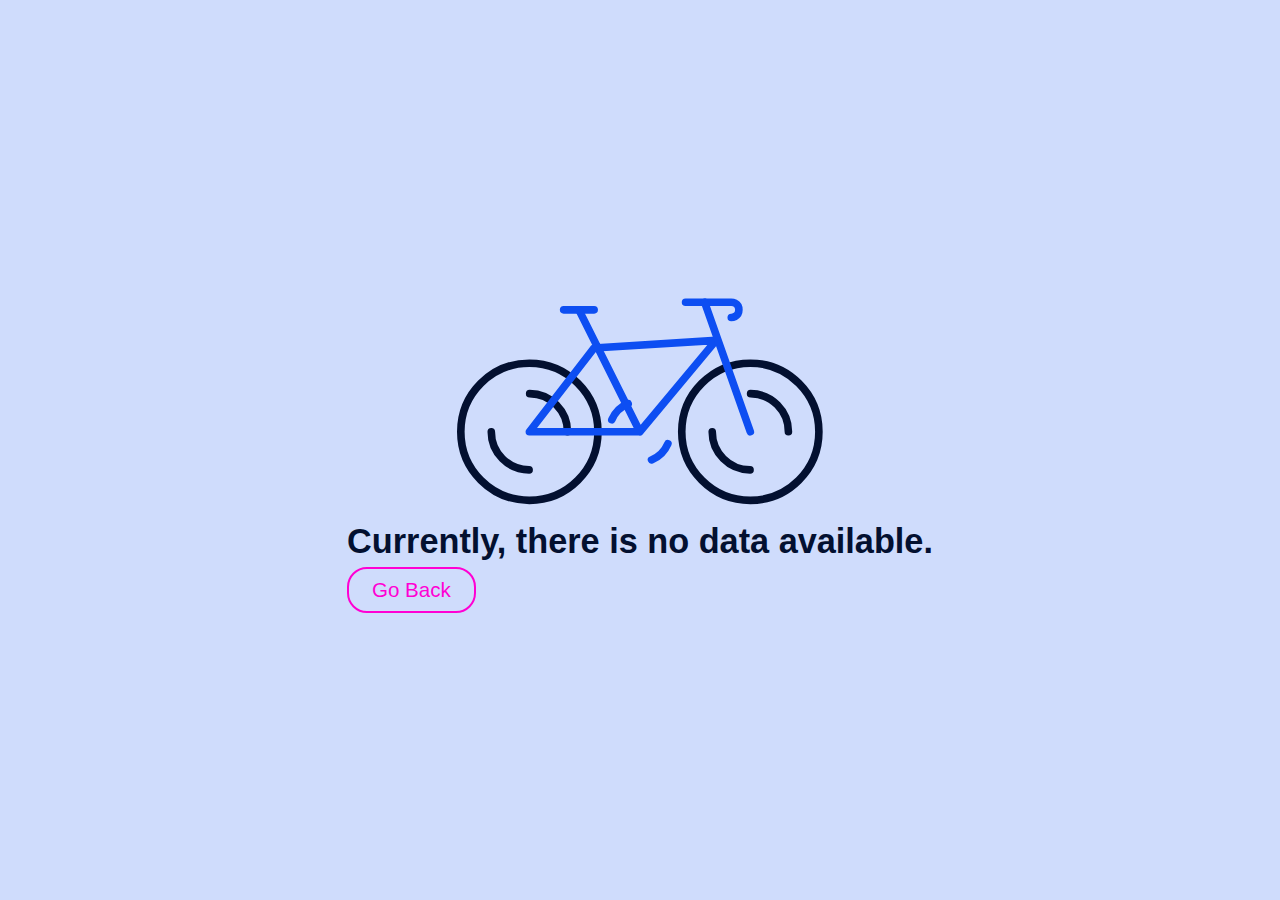
<file: h.html>
<!DOCTYPE html>
<html lang="en">

<head>
    <meta charset="UTF-8">
    <meta http-equiv="X-UA-Compatible" content="IE=edge">
    <meta name="viewport" content="width=device-width, initial-scale=1.0">
    <title>Safety Behavioral Observation</title>

    <meta property="og:title" content="Reports" />
    <meta property="og:description"
        content="Safety Behavioral Observation Results and Analytics" />
    <meta property="og:image" content="./assets/img/courses/cainta.png" />

    <link rel="shortcut icon" href="./assets/img/favicon.png" type="image/x-icon">
    <style>
        * {
	border: 0;
	box-sizing: border-box;
	margin: 0;
	padding: 0;
}

:root {
	--hue: 223;
	--bg: hsl(var(--hue),90%,90%);
	--fg: hsl(var(--hue),90%,10%);
	--primary: hsl(var(--hue),90%,50%);
	--trans-dur: 0.3s;
	font-size: calc(16px + (32 - 16) * (100vw - 320px) / (2560 - 320));
}
body {
    align-items: center;
    justify-content: center;
	background-color: var(--bg);
	color: var(--fg);
	display: flex;
	font: 1em/1.5 sans-serif;
	height: 100vh;
	transition:
		background-color var(--trans-dur),
		color var(--trans-dur);
}
.bike {
	display: block;
	margin: auto;
	width: 16em;
	height: auto;
}
.bike__body,
.bike__front,
.bike__handlebars,
.bike__pedals,
.bike__pedals-spin,
.bike__seat,
.bike__spokes,
.bike__spokes-spin,
.bike__tire {
	animation: bikeBody 3s ease-in-out infinite;
	stroke: var(--primary);
	transition: stroke var(--trans-dur);
}
.bike__front {
	animation-name: bikeFront;
}
.bike__handlebars {
	animation-name: bikeHandlebars;
}
.bike__pedals {
	animation-name: bikePedals;
}
.bike__pedals-spin {
	animation-name: bikePedalsSpin;
}
.bike__seat {
	animation-name: bikeSeat;
}
.bike__spokes,
.bike__tire {
	stroke: currentColor;
}
.bike__spokes {
	animation-name: bikeSpokes;
}
.bike__spokes-spin {
	animation-name: bikeSpokesSpin;
}
.bike__tire {
	animation-name: bikeTire;
}

/* Dark theme */
@media (prefers-color-scheme: dark) {
	:root {
		--bg: hsl(var(--hue),90%,10%);
		--fg: hsl(var(--hue),90%,90%);
	}
}

/* Animations */
@keyframes bikeBody {
	from { stroke-dashoffset: 79; }
	33%,
	67% { stroke-dashoffset: 0; }
	to { stroke-dashoffset: -79; }
}
@keyframes bikeFront {
	from { stroke-dashoffset: 19; }
	33%,
	67% { stroke-dashoffset: 0; }
	to { stroke-dashoffset: -19; }
}
@keyframes bikeHandlebars {
	from { stroke-dashoffset: 10; }
	33%,
	67% { stroke-dashoffset: 0; }
	to { stroke-dashoffset: -10; }
}
@keyframes bikePedals {
	from {
		animation-timing-function: ease-in;
		stroke-dashoffset: -25.133;
	}
	33%,
	67% {
		animation-timing-function: ease-out;
		stroke-dashoffset: -21.991;
	}
	to {
		stroke-dashoffset: -25.133;
	}
}
@keyframes bikePedalsSpin {
	from { transform: rotate(0.1875turn); }
	to { transform: rotate(3.1875turn); }
}
@keyframes bikeSeat {
	from { stroke-dashoffset: 5; }
	33%,
	67% { stroke-dashoffset: 0; }
	to { stroke-dashoffset: -5; }
}
@keyframes bikeSpokes {
	from {
		animation-timing-function: ease-in;
		stroke-dashoffset: -31.416;
	}
	33%,
	67% {
		animation-timing-function: ease-out;
		stroke-dashoffset: -23.562;
	}
	to {
		stroke-dashoffset: -31.416;
	}
}
@keyframes bikeSpokesSpin {
	from { transform: rotate(0); }
	to { transform: rotate(3turn); }
}
@keyframes bikeTire {
	from {
		animation-timing-function: ease-in;
		stroke-dashoffset: 56.549;
		transform: rotate(0);
	}
	33% {
		stroke-dashoffset: 0;
		transform: rotate(0.33turn);
	}
	67% {
		animation-timing-function: ease-out;
		stroke-dashoffset: 0;
		transform: rotate(0.67turn);
	}
	to {
		stroke-dashoffset: -56.549;
		transform: rotate(1turn);
	}
}
.btn-analytic{
  height: 2rem;
  padding: 0rem 1rem;
  border-radius: 20px;
  line-height: 1;
  font-size: 0.9rem;
  border: 2px solid ;
  background-color: var(--button-hover-background);
  color: #ff00d4;
  outline: none;
  display: inline-block;
  cursor: pointer;
  transition: background-color 0.3s, color 0.3s;

}

.btn-analytic:hover {

  color:var(--button-hover-background);


}

</style>

</head>


<body>
    <header class="header">
       
    </header>

        <main>
            <div class="center">
            <svg class="bike" viewBox="0 0 48 30" width="48px" height="30px">
                <g fill="none" stroke="currentColor" stroke-linecap="round" stroke-linejoin="round" stroke-width="1">
                    <g transform="translate(9.5,19)">
                        <circle class="bike__tire" r="9" stroke-dasharray="56.549 56.549" />
                        <g class="bike__spokes-spin" stroke-dasharray="31.416 31.416" stroke-dashoffset="-23.562">
                            <circle class="bike__spokes" r="5" />
                            <circle class="bike__spokes" r="5" transform="rotate(180,0,0)" />
                        </g>
                    </g>
                    <g transform="translate(24,19)">
                        <g class="bike__pedals-spin" stroke-dasharray="25.133 25.133" stroke-dashoffset="-21.991" transform="rotate(67.5,0,0)">
                            <circle class="bike__pedals" r="4" />
                            <circle class="bike__pedals" r="4" transform="rotate(180,0,0)" />
                        </g>
                    </g>
                    <g transform="translate(38.5,19)">
                        <circle class="bike__tire" r="9" stroke-dasharray="56.549 56.549" />
                        <g class="bike__spokes-spin" stroke-dasharray="31.416 31.416" stroke-dashoffset="-23.562">
                            <circle class="bike__spokes" r="5" />
                            <circle class="bike__spokes" r="5" transform="rotate(180,0,0)" />
                        </g>
                    </g>
                    <polyline class="bike__seat" points="14 3,18 3" stroke-dasharray="5 5" />
                    <polyline class="bike__body" points="16 3,24 19,9.5 19,18 8,34 7,24 19" stroke-dasharray="79 79" />
                    <path class="bike__handlebars" d="m30,2h6s1,0,1,1-1,1-1,1" stroke-dasharray="10 10" />
                    <polyline class="bike__front" points="32.5 2,38.5 19" stroke-dasharray="19 19" />
                </g>
            </svg>
           
                <h2>Currently, there is no data available.</h2>
                <a href="reports.html" >
                    <button type="button" class="btn-analytic">Go Back</button></a>
                
              
            </div>
     </main>
</body>
</file>
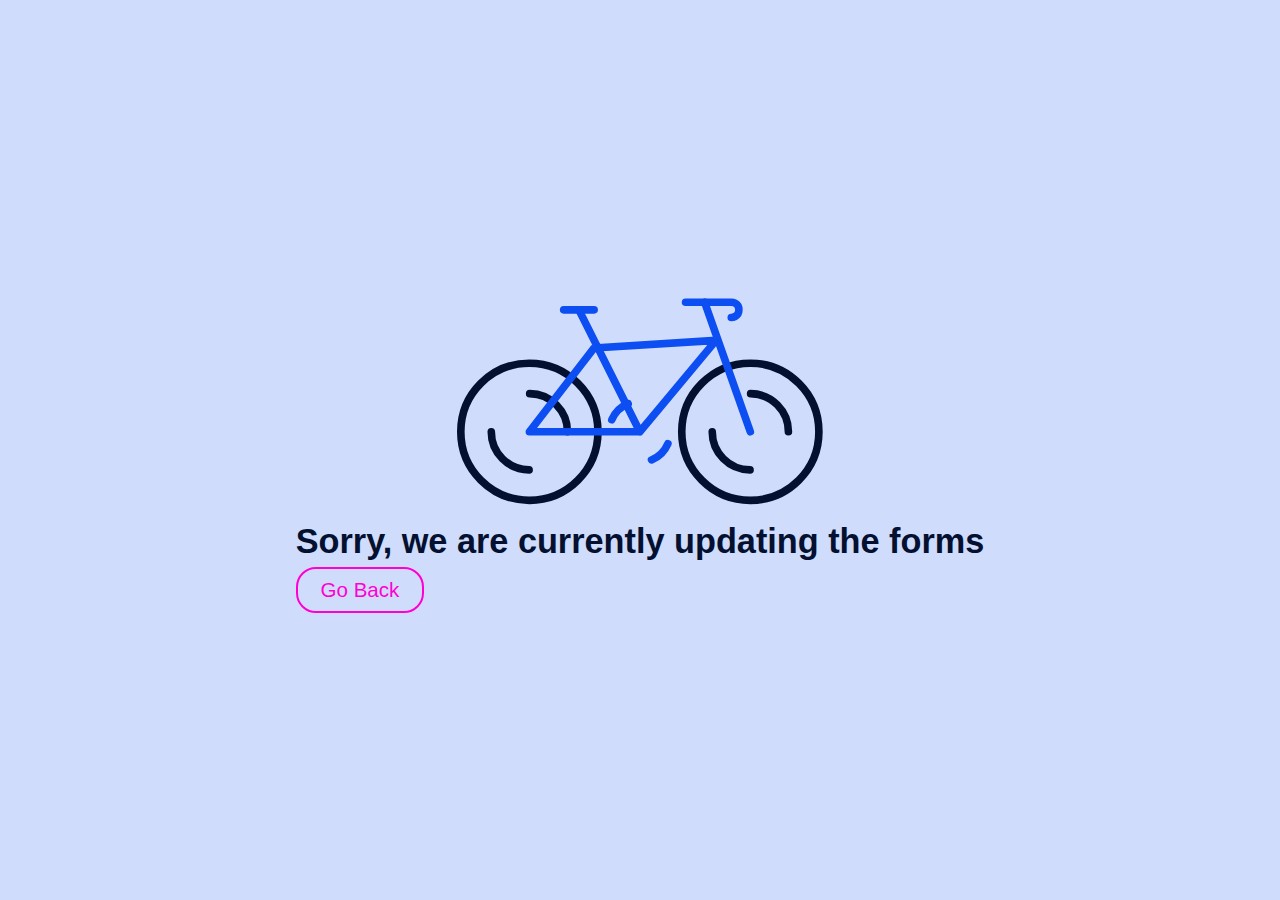
<file: hh.html>
<!DOCTYPE html>
<html lang="en">

<head>
    <meta charset="UTF-8">
    <meta http-equiv="X-UA-Compatible" content="IE=edge">
    <meta name="viewport" content="width=device-width, initial-scale=1.0">
    <title>Safety Behavioral Observation</title>

    <meta property="og:title" content="Reports" />
    <meta property="og:description"
        content="Safety Behavioral Observation Results and Analytics" />
    <meta property="og:image" content="./assets/img/courses/cainta.png" />

    <link rel="shortcut icon" href="./assets/img/favicon.png" type="image/x-icon">
    <style>
        * {
	border: 0;
	box-sizing: border-box;
	margin: 0;
	padding: 0;
}

:root {
	--hue: 223;
	--bg: hsl(var(--hue),90%,90%);
	--fg: hsl(var(--hue),90%,10%);
	--primary: hsl(var(--hue),90%,50%);
	--trans-dur: 0.3s;
	font-size: calc(16px + (32 - 16) * (100vw - 320px) / (2560 - 320));
}
body {
    align-items: center;
    justify-content: center;
	background-color: var(--bg);
	color: var(--fg);
	display: flex;
	font: 1em/1.5 sans-serif;
	height: 100vh;
	transition:
		background-color var(--trans-dur),
		color var(--trans-dur);
}
.bike {
	display: block;
	margin: auto;
	width: 16em;
	height: auto;
}
.bike__body,
.bike__front,
.bike__handlebars,
.bike__pedals,
.bike__pedals-spin,
.bike__seat,
.bike__spokes,
.bike__spokes-spin,
.bike__tire {
	animation: bikeBody 3s ease-in-out infinite;
	stroke: var(--primary);
	transition: stroke var(--trans-dur);
}
.bike__front {
	animation-name: bikeFront;
}
.bike__handlebars {
	animation-name: bikeHandlebars;
}
.bike__pedals {
	animation-name: bikePedals;
}
.bike__pedals-spin {
	animation-name: bikePedalsSpin;
}
.bike__seat {
	animation-name: bikeSeat;
}
.bike__spokes,
.bike__tire {
	stroke: currentColor;
}
.bike__spokes {
	animation-name: bikeSpokes;
}
.bike__spokes-spin {
	animation-name: bikeSpokesSpin;
}
.bike__tire {
	animation-name: bikeTire;
}

/* Dark theme */
@media (prefers-color-scheme: dark) {
	:root {
		--bg: hsl(var(--hue),90%,10%);
		--fg: hsl(var(--hue),90%,90%);
	}
}

/* Animations */
@keyframes bikeBody {
	from { stroke-dashoffset: 79; }
	33%,
	67% { stroke-dashoffset: 0; }
	to { stroke-dashoffset: -79; }
}
@keyframes bikeFront {
	from { stroke-dashoffset: 19; }
	33%,
	67% { stroke-dashoffset: 0; }
	to { stroke-dashoffset: -19; }
}
@keyframes bikeHandlebars {
	from { stroke-dashoffset: 10; }
	33%,
	67% { stroke-dashoffset: 0; }
	to { stroke-dashoffset: -10; }
}
@keyframes bikePedals {
	from {
		animation-timing-function: ease-in;
		stroke-dashoffset: -25.133;
	}
	33%,
	67% {
		animation-timing-function: ease-out;
		stroke-dashoffset: -21.991;
	}
	to {
		stroke-dashoffset: -25.133;
	}
}
@keyframes bikePedalsSpin {
	from { transform: rotate(0.1875turn); }
	to { transform: rotate(3.1875turn); }
}
@keyframes bikeSeat {
	from { stroke-dashoffset: 5; }
	33%,
	67% { stroke-dashoffset: 0; }
	to { stroke-dashoffset: -5; }
}
@keyframes bikeSpokes {
	from {
		animation-timing-function: ease-in;
		stroke-dashoffset: -31.416;
	}
	33%,
	67% {
		animation-timing-function: ease-out;
		stroke-dashoffset: -23.562;
	}
	to {
		stroke-dashoffset: -31.416;
	}
}
@keyframes bikeSpokesSpin {
	from { transform: rotate(0); }
	to { transform: rotate(3turn); }
}
@keyframes bikeTire {
	from {
		animation-timing-function: ease-in;
		stroke-dashoffset: 56.549;
		transform: rotate(0);
	}
	33% {
		stroke-dashoffset: 0;
		transform: rotate(0.33turn);
	}
	67% {
		animation-timing-function: ease-out;
		stroke-dashoffset: 0;
		transform: rotate(0.67turn);
	}
	to {
		stroke-dashoffset: -56.549;
		transform: rotate(1turn);
	}
}
.btn-analytic{
  height: 2rem;
  padding: 0rem 1rem;
  border-radius: 20px;
  line-height: 1;
  font-size: 0.9rem;
  border: 2px solid ;
  background-color: var(--button-hover-background);
  color: #ff00d4;
  outline: none;
  display: inline-block;
  cursor: pointer;
  transition: background-color 0.3s, color 0.3s;

}

.btn-analytic:hover {

  color:var(--button-hover-background);


}

</style>

</head>


<body>
    <header class="header">
       
    </header>

        <main>
            <div class="center">
            <svg class="bike" viewBox="0 0 48 30" width="48px" height="30px">
                <g fill="none" stroke="currentColor" stroke-linecap="round" stroke-linejoin="round" stroke-width="1">
                    <g transform="translate(9.5,19)">
                        <circle class="bike__tire" r="9" stroke-dasharray="56.549 56.549" />
                        <g class="bike__spokes-spin" stroke-dasharray="31.416 31.416" stroke-dashoffset="-23.562">
                            <circle class="bike__spokes" r="5" />
                            <circle class="bike__spokes" r="5" transform="rotate(180,0,0)" />
                        </g>
                    </g>
                    <g transform="translate(24,19)">
                        <g class="bike__pedals-spin" stroke-dasharray="25.133 25.133" stroke-dashoffset="-21.991" transform="rotate(67.5,0,0)">
                            <circle class="bike__pedals" r="4" />
                            <circle class="bike__pedals" r="4" transform="rotate(180,0,0)" />
                        </g>
                    </g>
                    <g transform="translate(38.5,19)">
                        <circle class="bike__tire" r="9" stroke-dasharray="56.549 56.549" />
                        <g class="bike__spokes-spin" stroke-dasharray="31.416 31.416" stroke-dashoffset="-23.562">
                            <circle class="bike__spokes" r="5" />
                            <circle class="bike__spokes" r="5" transform="rotate(180,0,0)" />
                        </g>
                    </g>
                    <polyline class="bike__seat" points="14 3,18 3" stroke-dasharray="5 5" />
                    <polyline class="bike__body" points="16 3,24 19,9.5 19,18 8,34 7,24 19" stroke-dasharray="79 79" />
                    <path class="bike__handlebars" d="m30,2h6s1,0,1,1-1,1-1,1" stroke-dasharray="10 10" />
                    <polyline class="bike__front" points="32.5 2,38.5 19" stroke-dasharray="19 19" />
                </g>
            </svg>
           
                <h2>Sorry, we are currently updating the forms</h2>
                <a href="index.html" >
                    <button type="button" class="btn-analytic">Go Back</button></a>
                
              
            </div>
     </main>
</body>
</file>
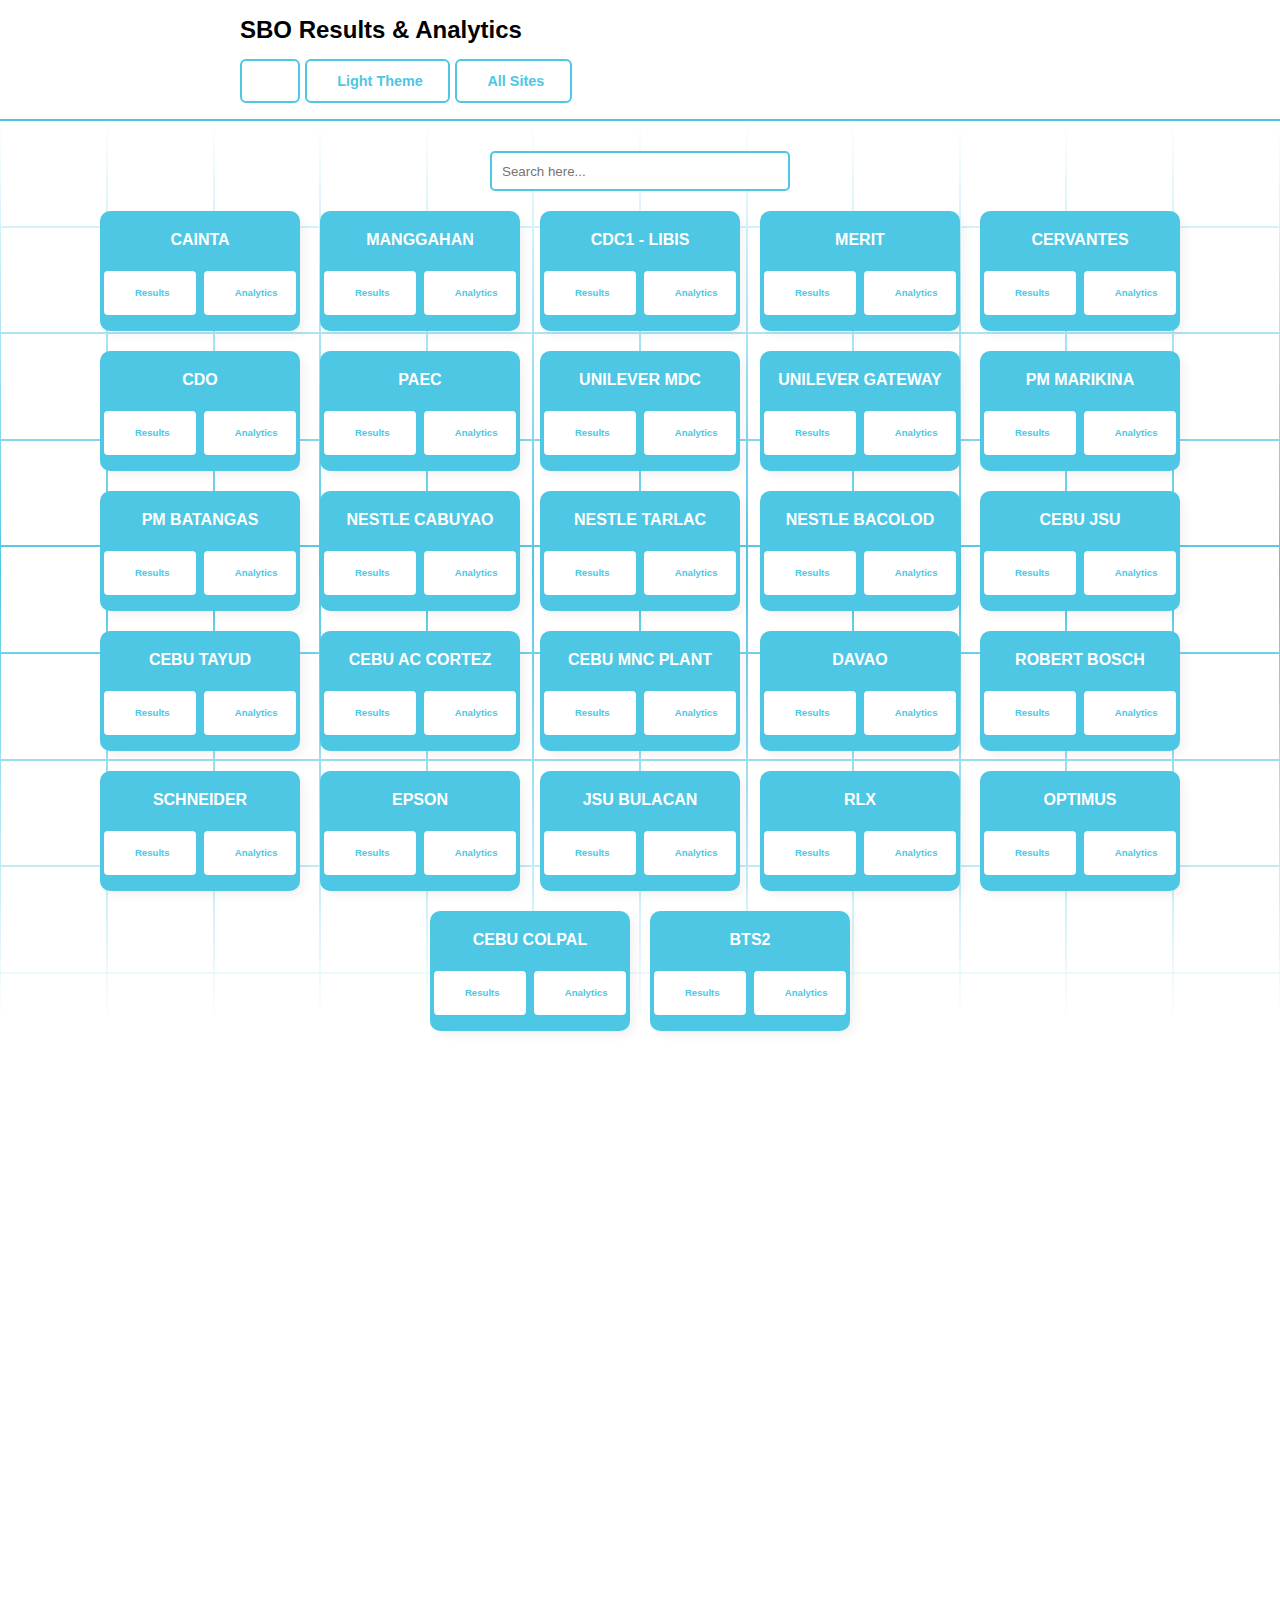
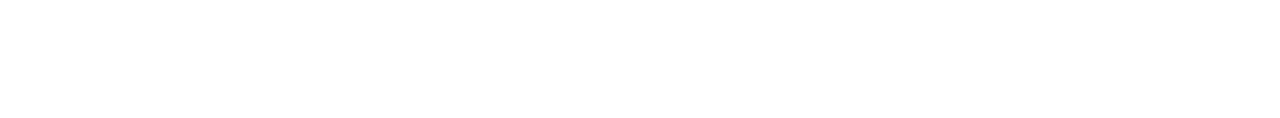
<file: reports.html>
<!DOCTYPE html>
<html lang="en">

<head>
    <meta charset="UTF-8">
    <meta http-equiv="X-UA-Compatible" content="IE=edge">
    <meta name="viewport" content="width=device-width, initial-scale=1.0">
    <title>Safety Behavioral Observation</title>

    <meta property="og:title" content="Reports" />
    <meta property="og:description"
        content="Safety Behavioral Observation Results and Analytics" />
    <meta property="og:image" content="./assets/img/courses/cainta.png" />

    <link rel="shortcut icon" href="./assets/img/favicon.png" type="image/x-icon">

    <!-- FontAwesome 5.15.3 CSS -->
    <link rel="stylesheet" href="https://cdnjs.cloudflare.com/ajax/libs/font-awesome/5.15.3/css/all.min.css"
        integrity="sha512-iBBXm8fW90+nuLcSKlbmrPcLa0OT92xO1BIsZ+ywDWZCvqsWgccV3gFoRBv0z+8dLJgyAHIhR35VZc2oM/gI1w=="
        crossorigin="anonymous" referrerpolicy="no-referrer" />


    <!-- Custom Styling -->
    <link rel="stylesheet" href="./assets/css/style_report.css">
  
</head>


<body>
    <header class="header">
        <div>
            <h2>SBO <span class="font-ta color-anim">Results & Analytics</span></h2>
            <div class="btn">  <a href="index.html#submit" ><button type="button" class="btn-primary-outlined text-uppercase"><i class="fas fa-chevron-left"></i></button></a>
                <button id="dark-mode-toggle" class="btn-primary-outlined"><i class="fas fa-sun"></i>Light Theme</button>
                <a href="https://teamsite.maerskgroup.com/:x:/t/HSSEForms/ESC_hpe0mxhHtfqEf0WgvvwBYrgVKB4LBMSgJ5yhq3aILg?e=rUw0sD" ><button type="button" class="btn-primary-outlined text-uppercase"><i class="fas fa-globe"></i>All Sites</button></a>
            </div>
            
          
        </div>
    </header>
    <main>
<section> <span></span> <span></span> <span></span> <span></span> <span></span> <span></span> <span></span> <span></span> <span></span> <span></span> <span></span> <span></span> <span></span> <span></span> <span></span> <span></span> <span></span> <span></span> <span></span> <span></span> <span></span> <span></span> <span></span> <span></span> <span></span> <span></span> <span></span> <span></span> <span></span> <span></span> <span></span> <span></span> <span></span> <span></span> <span></span> <span></span> <span></span> <span></span> <span></span> <span></span> <span></span> <span></span> <span></span> <span></span> <span></span> <span></span> <span></span> <span></span> <span></span> <span></span> <span></span> <span></span> <span></span> <span></span> <span></span> <span></span> <span></span> <span></span> <span></span> <span></span> <span></span> <span></span> <span></span> <span></span> <span></span> <span></span> <span></span> <span></span> <span></span> <span></span> <span></span> <span></span> <span></span> <span></span> <span></span> <span></span> <span></span> <span></span> <span></span> <span></span> <span></span> <span></span> <span></span> <span></span> <span></span> <span></span> <span></span> <span></span> <span></span> <span></span> <span></span> <span></span> <span></span> <span></span> <span></span> <span></span> <span></span> <span></span> <span></span> <span></span> <span></span> <span></span> <span></span> <span></span> <span></span> <span></span> <span></span> <span></span> <span></span> <span></span> <span></span> <span></span> <span></span> <span></span> <span></span> <span></span> <span></span> <span></span> <span></span> <span></span> <span></span> <span></span> <span></span> <span></span> <span></span> <span></span> <span></span> <span></span> <span></span> <span></span> <span></span> <span></span> <span></span> <span></span> <span></span> <span></span> <span></span> <span></span> <span></span> <span></span> <span></span> <span></span> <span></span> <span></span> <span></span> <span></span> <span></span> <span></span> <span></span> <span></span> <span></span> <span></span> <span></span> <span></span> <span></span> <span></span> <span></span> <span></span> <span></span> <span></span> <span></span> <span></span> <span></span> <span></span> <span></span> <span></span> <span></span> <span></span> <span></span> <span></span> <span></span> <span></span> <span></span> <span></span> <span></span> <span></span>



<div class="container">

    <div class="mobile_position">
        <input placeholder="Search here..." class="input" name="text" type="text">
    </div>
 
<div class="box">

<div class="card"> 
        <p>Cainta</p> 
<div class="two-button">
         <a href="https://teamsite.maerskgroup.com/:x:/t/HSSEForms/EYehaUtun_1KkK4JMTQRhxkBWkSlZQ0N5upha-Q6a9UPVA?e=q0L7o0" >
            <button type="button" class="btn-analytic"><i class="fas fa-file"></i>Results</button></a>
         <a href="https://forms.office.com/Pages/AnalysisPage.aspx?AnalyzerToken=YeC55TJEErHDRaAqo2m6fD51QPJfBR01&id=BVzXBRr650Kc8etBbDlvLQe5icuCLvpImszibXxC0kNUQktFNEwwUjhESTgxRloyUE9MVU1BM05RTiQlQCN0PWcu" >
            <button type="button" class="btn-analytic"><i class="fas fa-table"></i>Analytics</button></a>        
</div>
</div> 

<div class="card">
   <p>Manggahan</p> 
    <div class="two-button">
             <a href="https://teamsite.maerskgroup.com/:x:/t/HSSEForms/EW5TOqXruFdNjBt5bGI9bRgBrfSwBEl_f0UIYcCy1vG9wQ" >
                <button type="button" class="btn-analytic"><i class="fas fa-file"></i>Results</button></a>
             <a href="https://forms.office.com/Pages/AnalysisPage.aspx?AnalyzerToken=m7FZRFzsEtv8lwHhwSm5rNyCaP0JNmMA&id=BVzXBRr650Kc8etBbDlvLQe5icuCLvpImszibXxC0kNUM0ZHMkszSUlTV01PUEtKUjVQNkhJQ1lXWiQlQCN0PWcu" >
                <button type="button" class="btn-analytic"><i class="fas fa-table"></i>Analytics</button></a>        
</div>
</div> 

    <div class="card"> 
            <p>CDC1 - Libis</p> 
        <div class="two-button">
                 <a href="https://teamsite.maerskgroup.com/:x:/t/HSSEForms/ET-ipcl_oJFLnswuf82as00BWgirD450BDW-ohql3Pftdw" >
                    <button type="button" class="btn-analytic"><i class="fas fa-file"></i>Results</button></a>
                 <a href="https://forms.office.com/Pages/AnalysisPage.aspx?AnalyzerToken=BRFTZCIhYXjcaxxvMXpEAmAIrPdEvHd3&id=BVzXBRr650Kc8etBbDlvLQe5icuCLvpImszibXxC0kNUMktKT0JPWDRRVklSV0dKM0JOVTJTWVQ5RSQlQCN0PWcu" >
                    <button type="button" class="btn-analytic"><i class="fas fa-table"></i>Analytics</button></a>        
    </div>
    </div> 

        <div class="card"> 
                <p>Merit</p>                
            <div class="two-button">
                     <a href="https://teamsite.maerskgroup.com/:x:/t/HSSEForms/EeLEbyTRj7RJg4wpfJzUZlMB2cTga8f2Xbt7qzrUPXIhAQ?e=YmwBrc" >
                        <button type="button" class="btn-analytic"><i class="fas fa-file"></i>Results</button></a>
                     <a href="https://forms.office.com/Pages/AnalysisPage.aspx?AnalyzerToken=7kIDMjGi1U17fa3OiMXnMXk0CyC89bAD&id=BVzXBRr650Kc8etBbDlvLQe5icuCLvpImszibXxC0kNURUM2SlAySkZTODkwWEZaM1NJWlFTSVlLMyQlQCN0PWcu" >
                        <button type="button" class="btn-analytic"><i class="fas fa-table"></i>Analytics</button></a>        
        </div>
        </div> 

            <div class="card"> 
                <p>Cervantes</p> 
            <div class="two-button">
                     <a href="https://teamsite.maerskgroup.com/:x:/t/HSSEForms/ESjaDpVErJlHvD5_6bO0NqwBkoEmX2-TZrcITTCHlBzWWw?e=sQonlS" >
                        <button type="button" class="btn-analytic"><i class="fas fa-file"></i>Results</button></a>
                     <a href="https://forms.office.com/Pages/AnalysisPage.aspx?AnalyzerToken=EfBVOdnGaxsCdIRs1u6CCVrVZ4bBIoYt&id=BVzXBRr650Kc8etBbDlvLQe5icuCLvpImszibXxC0kNUNzNYNTVZNTFPRFI4MkI3NUc5MUFZS0xOTiQlQCN0PWcu" >
                        <button type="button" class="btn-analytic"><i class="fas fa-table"></i>Analytics</button></a>        
        </div>
        </div> 

        
</div>

<div class="box">

    <div class="card"> 
            <p>CDO</p> 
    <div class="two-button">
             <a href="https://teamsite.maerskgroup.com/:x:/t/HSSEForms/EVRfHsqDcRJGpdaHlVLhRnQBizDL1MZiXWW8b36W3lrg3g?e=NHOvho" >
                <button type="button" class="btn-analytic"><i class="fas fa-file"></i>Results</button></a>
             <a href="https://forms.office.com/Pages/AnalysisPage.aspx?AnalyzerToken=HU7NhZjzx2nuhu8PZUrVpiMdljgVbuL8&id=BVzXBRr650Kc8etBbDlvLQe5icuCLvpImszibXxC0kNUQ0Q4QVU5NFZXVFFZRlNHV043Uk5PSVcwWSQlQCN0PWcu">
                <button type="button" class="btn-analytic"><i class="fas fa-table"></i>Analytics</button></a>        
    </div>
    </div> 
    
    <div class="card"> 
            <p>PAEC</p> 
        <div class="two-button">
                 <a href="https://teamsite.maerskgroup.com/:x:/t/HSSEForms/EQsgFoGiqZ1AvTs4VbbGCWgB9bD9VSUGnY7LzXf1QDlatg?e=01CPd0" >
                    <button type="button" class="btn-analytic"><i class="fas fa-file"></i>Results</button></a>
                 <a href="https://forms.office.com/Pages/AnalysisPage.aspx?AnalyzerToken=vTbzNuAH9gjFh9zFNtoqUg57PEHnkZtB&id=BVzXBRr650Kc8etBbDlvLQe5icuCLvpImszibXxC0kNUM1NWSUJXQ0FFME0yUFZSUEJGTkpKMUNJTSQlQCN0PWcu" >
                    <button type="button" class="btn-analytic"><i class="fas fa-table"></i>Analytics</button></a>        
    </div>
    </div> 
    
        <div class="card"> 
                <p>Unilever MDC</p> 
            <div class="two-button">
                     <a href="https://teamsite.maerskgroup.com/:x:/t/HSSEForms/Ecq5aTfZJgxMjbgxtOM0IOYBqCwlBwuYWILyVZcT95zNjQ?e=VZC0wt" >
                        <button type="button" class="btn-analytic"><i class="fas fa-file"></i>Results</button></a>
                     <a href="https://forms.office.com/Pages/AnalysisPage.aspx?AnalyzerToken=Cnz624fsPkoBucKbVmsXFHsQsbGiUUMo&id=BVzXBRr650Kc8etBbDlvLQe5icuCLvpImszibXxC0kNUQUw4TkM4UkdaNThDOFlLNEZQNkE2MTRLOSQlQCN0PWcu" >
                        <button type="button" class="btn-analytic"><i class="fas fa-table"></i>Analytics</button></a>        
        </div>
        </div> 
    
            <div class="card"> 
                    <p>Unilever Gateway</p>                
                <div class="two-button">
                         <a href="https://teamsite.maerskgroup.com/:x:/t/HSSEForms/EZqZ_J5s1ppFq7fZJ0gVnT8Bpjy2IwXtdP8EFVNOxvfzIA?e=q54rmT" >
                            <button type="button" class="btn-analytic"><i class="fas fa-file"></i>Results</button></a>
                         <a href="https://forms.office.com/Pages/AnalysisPage.aspx?AnalyzerToken=OvLz4GF9vaXOPQkRO5AQ0XkXIfXq9TPI&id=BVzXBRr650Kc8etBbDlvLQe5icuCLvpImszibXxC0kNUNkhLV0pHMVFRMFM2VThKTEFOODJQWkNXRSQlQCN0PWcu" >
                            <button type="button" class="btn-analytic"><i class="fas fa-table"></i>Analytics</button></a>        
            </div>
            </div> 
    
                <div class="card"> 
                    <p>PM Marikina</p> 
                <div class="two-button">
                         <a href="https://teamsite.maerskgroup.com/:x:/t/HSSEForms/EV4qqfZdUXlMle4YQI14JB0BRgmz7bnMidFK83e_uJDsNw?e=bFtYPz" >
                            <button type="button" class="btn-analytic"><i class="fas fa-file"></i>Results</button></a>
                         <a href="https://forms.office.com/Pages/AnalysisPage.aspx?AnalyzerToken=MMuuyDLIKNltjp9PPoraMiyrP6m4xWAw&id=BVzXBRr650Kc8etBbDlvLQe5icuCLvpImszibXxC0kNURFRERVg3NlpWMElGRVFUSDk1SDNTTEpVWSQlQCN0PWcu" >
                            <button type="button" class="btn-analytic"><i class="fas fa-table"></i>Analytics</button></a>        
            </div>
            </div> 
    
            
    </div>
    
    <div class="box">

        <div class="card"> 
                <p>PM Batangas</p> 
        <div class="two-button">
                 <a href="https://teamsite.maerskgroup.com/:x:/t/HSSEForms/EYzhCYkSRL5Fhh4TNuyT9YYB5WVFFKP0xwGcUIP9owYhNQ?e=b2ydZn" >
                    <button type="button" class="btn-analytic"><i class="fas fa-file"></i>Results</button></a>
                 <a href="https://forms.office.com/Pages/AnalysisPage.aspx?AnalyzerToken=pigSxFOHmNcqpNOpHS47hi6DDcfwtpiM&id=BVzXBRr650Kc8etBbDlvLQe5icuCLvpImszibXxC0kNUNEo4SDhGQVFYT1dJV0pQVk9LOERRSDlSRCQlQCN0PWcu" >
                    <button type="button" class="btn-analytic"><i class="fas fa-table"></i>Analytics</button></a>        
        </div>
        </div> 
        
        <div class="card"> 
                <p>Nestle Cabuyao</p> 
            <div class="two-button">
                     <a href="https://teamsite.maerskgroup.com/:x:/t/HSSEForms/ETPRItW4wINEg2GYmZAmcsEB521qTVg5157Oyv4Rm1CFQQ?e=ayNPPI" >
                        <button type="button" class="btn-analytic"><i class="fas fa-file"></i>Results</button></a>
                     <a href="https://forms.office.com/Pages/AnalysisPage.aspx?AnalyzerToken=86dHN5u4Ig4Zvd5t8kgUTe2cHvv9oh3W&id=BVzXBRr650Kc8etBbDlvLQe5icuCLvpImszibXxC0kNUNkRBVTRURTdGMEIxTEwxSU0zNzlDQlJBSyQlQCN0PWcu" >
                        <button type="button" class="btn-analytic"><i class="fas fa-table"></i>Analytics</button></a>        
        </div>
        </div> 
        
            <div class="card"> 
                    <p>Nestle Tarlac</p> 
                <div class="two-button">
                         <a href="https://teamsite.maerskgroup.com/:x:/t/HSSEForms/ETKjwkgbF89Os4wdvLbpIiABthRxAlUbJZW4SfjBseudaQ?e=xFcUR9" >
                            <button type="button" class="btn-analytic"><i class="fas fa-file"></i>Results</button></a>
                         <a href="https://forms.office.com/Pages/AnalysisPage.aspx?AnalyzerToken=kByzIyra46NQNfOHsVn57vyvoRhTdNHf&id=BVzXBRr650Kc8etBbDlvLQe5icuCLvpImszibXxC0kNUOEhFTE5QTFpLOTk2TVdaOUNTSzIzVUNDSSQlQCN0PWcu" >
                            <button type="button" class="btn-analytic"><i class="fas fa-table"></i>Analytics</button></a>        
            </div>
            </div> 
        
                <div class="card"> 
                        <p>Nestle Bacolod</p>                
                    <div class="two-button">
                             <a href="https://my.maerskgroup.com/:x:/g/personal/john_samonte_lns_maersk_com/EVhs79qcvxZFiZVXrLMtaRcBPW1_CEsHYZ6eLMEwLd3Wfw?email=annabelle.israel%40lns.maersk.com&e=CXuecV" >
                                <button type="button" class="btn-analytic"><i class="fas fa-file"></i>Results</button></a>
                             <a href="https://teamsite.maerskgroup.com/:x:/t/HSSEForms/EQC0DAzf5FVLlrf6O8EVX4IBQkSr6lEU78OGR7U0nHzyBQ?e=Htsf8c" >
                                <button type="button" class="btn-analytic"><i class="fas fa-table"></i>Analytics</button></a>        
                </div>
                </div> 
        
                    <div class="card"> 
                        <p>Cebu JSU</p> 
                    <div class="two-button">
                             <a href="https://teamsite.maerskgroup.com/:x:/t/HSSEForms/EW6sS03FhLtEl9EcF2d6TAgB94DdQyLccH27SzZl707s0w?e=T8kh9g" >
                                <button type="button" class="btn-analytic"><i class="fas fa-file"></i>Results</button></a>
                             <a href="https://forms.office.com/Pages/AnalysisPage.aspx?AnalyzerToken=2xsrYMJuhCKY7mKGpBYkHftSnulG2ThK&id=BVzXBRr650Kc8etBbDlvLQe5icuCLvpImszibXxC0kNUN0tUM0xGWThBREZOODFZVlVKUjJCUzU1MSQlQCN0PWcu" >
                                <button type="button" class="btn-analytic"><i class="fas fa-table"></i>Analytics</button></a>        
                </div>
                </div> 
        
                
        </div>
        
        <div class="box">
            <div class="card"> 
                    <p>Cebu Tayud</p> 
            <div class="two-button">
                     <a href="https://teamsite.maerskgroup.com/:x:/t/HSSEForms/Eb6gWUXWu3BLpVqNx-q8MEMB9pJXfvIzEYy_ItdHE1cy2g?e=lPa3q6" >
                        <button type="button" class="btn-analytic"><i class="fas fa-file"></i>Results</button></a>
                     <a href="https://forms.office.com/Pages/AnalysisPage.aspx?AnalyzerToken=bWgR7SEdSCfCfTrCjFu8nAfjyqYTqFWk&id=BVzXBRr650Kc8etBbDlvLQe5icuCLvpImszibXxC0kNURUlYQVNDRVMwNEQxQjlRSllTQTVMOVpaViQlQCN0PWcu" >
                        <button type="button" class="btn-analytic"><i class="fas fa-table"></i>Analytics</button></a>        
            </div>
            </div> 
            
            <div class="card"> 
                    <p>Cebu AC Cortez</p> 
                <div class="two-button">
                         <a href="https://teamsite.maerskgroup.com/:x:/t/HSSEForms/EZg_un1XQW9El6moQ-eFNJoB2YfwKn1quWr664cCqy4jYg?e=gg0mY3" >
                            <button type="button" class="btn-analytic"><i class="fas fa-file"></i>Results</button></a>
                         <a href="https://forms.office.com/Pages/AnalysisPage.aspx?AnalyzerToken=91ENZTWIh1VneDWH1uuFiAj5a75yNa0M&id=BVzXBRr650Kc8etBbDlvLQe5icuCLvpImszibXxC0kNUQ09BRFc2VUVRMjFESkpKNldBWDhOUjVRNCQlQCN0PWcu" >
                            <button type="button" class="btn-analytic"><i class="fas fa-table"></i>Analytics</button></a>        
            </div>
            </div> 
            
                <div class="card"> 
                        <p>Cebu MNC Plant</p> 
                    <div class="two-button">
                             <a href="https://teamsite.maerskgroup.com/:x:/t/HSSEForms/EQ7ORS5FYnxMjo-_LPx_StEBRkSkVfmANnZ9xStD2xnekg?e=GUztWh" >
                                <button type="button" class="btn-analytic"><i class="fas fa-file"></i>Results</button></a>
                             <a href="https://forms.office.com/Pages/AnalysisPage.aspx?AnalyzerToken=ZmtEcZvjUNaF1pSb5vYkSvarD7kK84KC&id=BVzXBRr650Kc8etBbDlvLQe5icuCLvpImszibXxC0kNUMVNKTTBXSDUyV0dVR0E2SFNUMU5PTFI3QiQlQCN0PWcu">
                                 <button type="button" class="btn-analytic"><i class="fas fa-table"></i>Analytics</button></a>        
                </div>
                </div> 
            
                    <div class="card"> 
                            <p>Davao</p>                
                        <div class="two-button">
                                 <a href="https://teamsite.maerskgroup.com/:x:/t/HSSEForms/EddP1S9Ay6JPrKB1WBs7SPIBaNOqdgIgypYd5gmdVI8fiQ?e=WEzHOO" >
                                    <button type="button" class="btn-analytic"><i class="fas fa-file"></i>Results</button></a>
                                 <a href="https://forms.office.com/Pages/AnalysisPage.aspx?AnalyzerToken=OT7AIzX8Ht9C2tEpQSQ0tdbhsnf6mBe0&id=BVzXBRr650Kc8etBbDlvLQe5icuCLvpImszibXxC0kNUOFkyS041V1NVNjZNTlRFVUdRM0cxSlFRRSQlQCN0PWcu" >
                                    <button type="button" class="btn-analytic"><i class="fas fa-table"></i>Analytics</button></a>        
                    </div>
                    </div> 

             <div class="card"> 
                            <p>Robert Bosch</p>                
                        <div class="two-button">
                                 <a href="https://teamsite.maerskgroup.com/:x:/t/HSSEForms/ETu_W7IwMJZAnA1kWiaY7lIB7Uj4HgXCoMuoP4XtqodMzQ?e=uCd9aa" >
                                    <button type="button" class="btn-analytic"><i class="fas fa-file"></i>Results</button></a>
                                 <a href="https://forms.office.com/Pages/AnalysisPage.aspx?AnalyzerToken=AwBs3QiI55uumbDdahbj3wPDv35JQ5Wn&id=BVzXBRr650Kc8etBbDlvLQe5icuCLvpImszibXxC0kNUQlY4T0ZJTEg4RkI4WklSS1NESFQ3VENaQSQlQCN0PWcu" >
                                    <button type="button" class="btn-analytic"><i class="fas fa-table"></i>Analytics</button></a>        
                    </div>
                    </div> 
            </div>

  <div class="box">
        
            <div class="card"> 
                    <p>Schneider</p> 
            <div class="two-button">
                     <a href="https://teamsite.maerskgroup.com/:x:/t/HSSEForms/EXLT92dMvuJHrMzOneyt4SgBJwu47fSLY2SzflGiJhfdUg?e=kG6MUk" >
                        <button type="button" class="btn-analytic"><i class="fas fa-file"></i>Results</button></a>
                     <a href="https://forms.office.com/Pages/AnalysisPage.aspx?AnalyzerToken=3oEYQjMW7Cfv3zSR94hmt9omNv0qQgqJ&id=BVzXBRr650Kc8etBbDlvLQe5icuCLvpImszibXxC0kNUQURVUFYyUlJGWFhUNUVJUlk5SU1WMzRGQSQlQCN0PWcu" >
                        <button type="button" class="btn-analytic"><i class="fas fa-table"></i>Analytics</button></a>        
            </div>
            </div> 
            
            <div class="card"> 
                    <p>Epson</p> 
                <div class="two-button">
                         <a href="https://teamsite.maerskgroup.com/:x:/t/HSSEForms/EXuanHCrP95MmE1eRSmTMiABzGr8TwG8IwZ8GzT99LKkVQ?e=9vGdqb" >
                            <button type="button" class="btn-analytic"><i class="fas fa-file"></i>Results</button></a>
                         <a href="https://forms.office.com/Pages/AnalysisPage.aspx?AnalyzerToken=eV5HMGsaOY1H3KneLTgZbKs2klAsLjHo&id=BVzXBRr650Kc8etBbDlvLQe5icuCLvpImszibXxC0kNUQTlERzhUMVZCQ0lOVlU4NUpETFZGMDdYOSQlQCN0PWcu" >
                            <button type="button" class="btn-analytic"><i class="fas fa-table"></i>Analytics</button></a>        
            </div>
            </div> 
            
                <div class="card"> 
                        <p>JSU Bulacan</p> 
                    <div class="two-button">
                             <a href="https://teamsite.maerskgroup.com/:x:/t/HSSEForms/EXdBux5XpMtBkX0IT6dL7_AB6x7sekJAXnFQwMiU8ksoAA?e=fgq0Ea" >
                                <button type="button" class="btn-analytic"><i class="fas fa-file"></i>Results</button></a>
                             <a href="https://forms.office.com/Pages/AnalysisPage.aspx?AnalyzerToken=F9UQwd22et1c87xK1pnFG85MzEC6QhcQ&id=BVzXBRr650Kc8etBbDlvLQe5icuCLvpImszibXxC0kNUMVFXTTZHUEhXMlVRWUJZNUY4UU5aMEZaViQlQCN0PWcu">
                                 <button type="button" class="btn-analytic"><i class="fas fa-table"></i>Analytics</button></a>        
                </div>
                </div> 
            
                    <div class="card"> 
                            <p>RLX</p>                
                        <div class="two-button">
                                 <a href="https://teamsite.maerskgroup.com/:x:/t/HSSEForms/EYOFyoTrPaVMmIF7JFq8ESMBLQKpsaGoPkf_TKVgP1QV_A?e=ynlTY1" >
                                    <button type="button" class="btn-analytic"><i class="fas fa-file"></i>Results</button></a>
                                 <a href="https://forms.office.com/Pages/AnalysisPage.aspx?AnalyzerToken=J9vtLvcXJnh8LBXx44WDKTra2Ry1L54v&id=BVzXBRr650Kc8etBbDlvLQe5icuCLvpImszibXxC0kNUM1pQTENKS0c3OExKT1dGSlU1TTBOOVlWMSQlQCN0PWcu" >
                                    <button type="button" class="btn-analytic"><i class="fas fa-table"></i>Analytics</button></a>        
                    </div>
                    </div> 

                    <div class="card"> 
                     <p>Optimus</p> 
             <div class="two-button">
                      <a href="https://teamsite.maerskgroup.com/:x:/t/HSSEForms/EX0mInV_KKFAgbE2MgDip5cBNRLtjnzzhelqYGNC4YH31w?e=YbHZCS" >
                         <button type="button" class="btn-analytic"><i class="fas fa-file"></i>Results</button></a>
                      <a href="https://forms.office.com/Pages/AnalysisPage.aspx?AnalyzerToken=kByzIyra46NQNfOHsVn57vyvoRhTdNHf&id=BVzXBRr650Kc8etBbDlvLQe5icuCLvpImszibXxC0kNUREFQRVQzQzE1V0swUThVSDJaUTVSWEI5RiQlQCN0PWcu" >
                         <button type="button" class="btn-analytic"><i class="fas fa-table"></i>Analytics</button></a>        
             </div>
             </div>    
            </div>


            <div class="box">

               <div class="card"> 
                  <p>Cebu Colpal</p> 
          <div class="two-button">
                   <a href="https://teamsite.maerskgroup.com/:x:/t/HSSEForms/ERLHLkmAkg1Cm76EKCLCQJIBb-4OTxLvAi69oS6Qj8KbYA" >
                      <button type="button" class="btn-analytic"><i class="fas fa-file"></i>Results</button></a>
                   <a href="https://forms.office.com/Pages/AnalysisPage.aspx?AnalyzerToken=ZmtEcZvjUNaF1pSb5vYkSvarD7kK84KC&id=BVzXBRr650Kc8etBbDlvLQe5icuCLvpImszibXxC0kNUNlY5Nk1TQTdHTVlVMzkzMFBLVEFGNEVXTCQlQCN0PWcu" >
                      <button type="button" class="btn-analytic"><i class="fas fa-table"></i>Analytics</button></a>        
          </div>
          </div>   


 
               <div class="card"> 
                  <p>BTS2</p> 
          <div class="two-button">
                   <a href="https://teamsite.maerskgroup.com/:x:/t/HSSEForms/Ea61b5TAW6VKjK-a2ENdo6EBceBNy4xf9KIsN8_9BfQqXQ?email=walden.labrador%40lns.maersk.com&e=1L1CFa" >
                      <button type="button" class="btn-analytic"><i class="fas fa-file"></i>Results</button></a>
                   <a href="https://forms.office.com/Pages/AnalysisPage.aspx?AnalyzerToken=YeC55TJEErHDRaAqo2m6fD51QPJfBR01&id=BVzXBRr650Kc8etBbDlvLQe5icuCLvpImszibXxC0kNUMjVSU1g1VjBSU0pGTzhBUDJWWU9NR1hDRSQlQCN0PWcu" >
                      <button type="button" class="btn-analytic"><i class="fas fa-table"></i>Analytics</button></a>        
          </div>
          </div>   


<!--
          <div class="card"> 
            <p>Other (2)</p> 
    <div class="two-button">
             <a href="https://teamsite.maerskgroup.com/:x:/t/HSSEForms/ESyX8cibHFlIrgv8331vp2MBQBSlekVu36EikdEayM2YwQ?email=walden.labrador%40lns.maersk.com&e=CSQFK0" >
                <button type="button" class="btn-analytic"><i class="fas fa-file"></i>Results</button></a>
             <a href="https://forms.office.com/Pages/AnalysisPage.aspx?AnalyzerToken=YeC55TJEErHDRaAqo2m6fD51QPJfBR01&id=BVzXBRr650Kc8etBbDlvLQe5icuCLvpImszibXxC0kNURjA5M0hDNTIwQU5GOTkzTVhRU1BLNzhDUyQlQCN0PWcu" >
                <button type="button" class="btn-analytic"><i class="fas fa-table"></i>Analytics</button></a>        
    </div>
    </div>  
-->

<!--
        <div class="card"> 
       <p>Other (3)</p> 
      <div class="two-button">
          <a href="https://teamsite.maerskgroup.com/:x:/t/HSSEForms/EdfiawBDSTxOncgJCl8TPqAB2BHF3QAGOwZmTJvH1d3VUw?email=walden.labrador%40lns.maersk.com&e=waKL5R" >
           <button type="button" class="btn-analytic"><i class="fas fa-file"></i>Results</button></a>
          <a href="https://forms.office.com/Pages/AnalysisPage.aspx?AnalyzerToken=YeC55TJEErHDRaAqo2m6fD51QPJfBR01&id=BVzXBRr650Kc8etBbDlvLQe5icuCLvpImszibXxC0kNUOUtBQUwxTVVLT1ZJTkFQSUNBMkU0RU9YUyQlQCN0PWcu" >
            <button type="button" class="btn-analytic"><i class="fas fa-table"></i>Analytics</button></a>        
      </div>
      </div>  
-->    
             
                       
               </div>

        </div>
</section> 
</main>
</body>

<script src="./assets/js/script.js"></script>
</html>
</file>
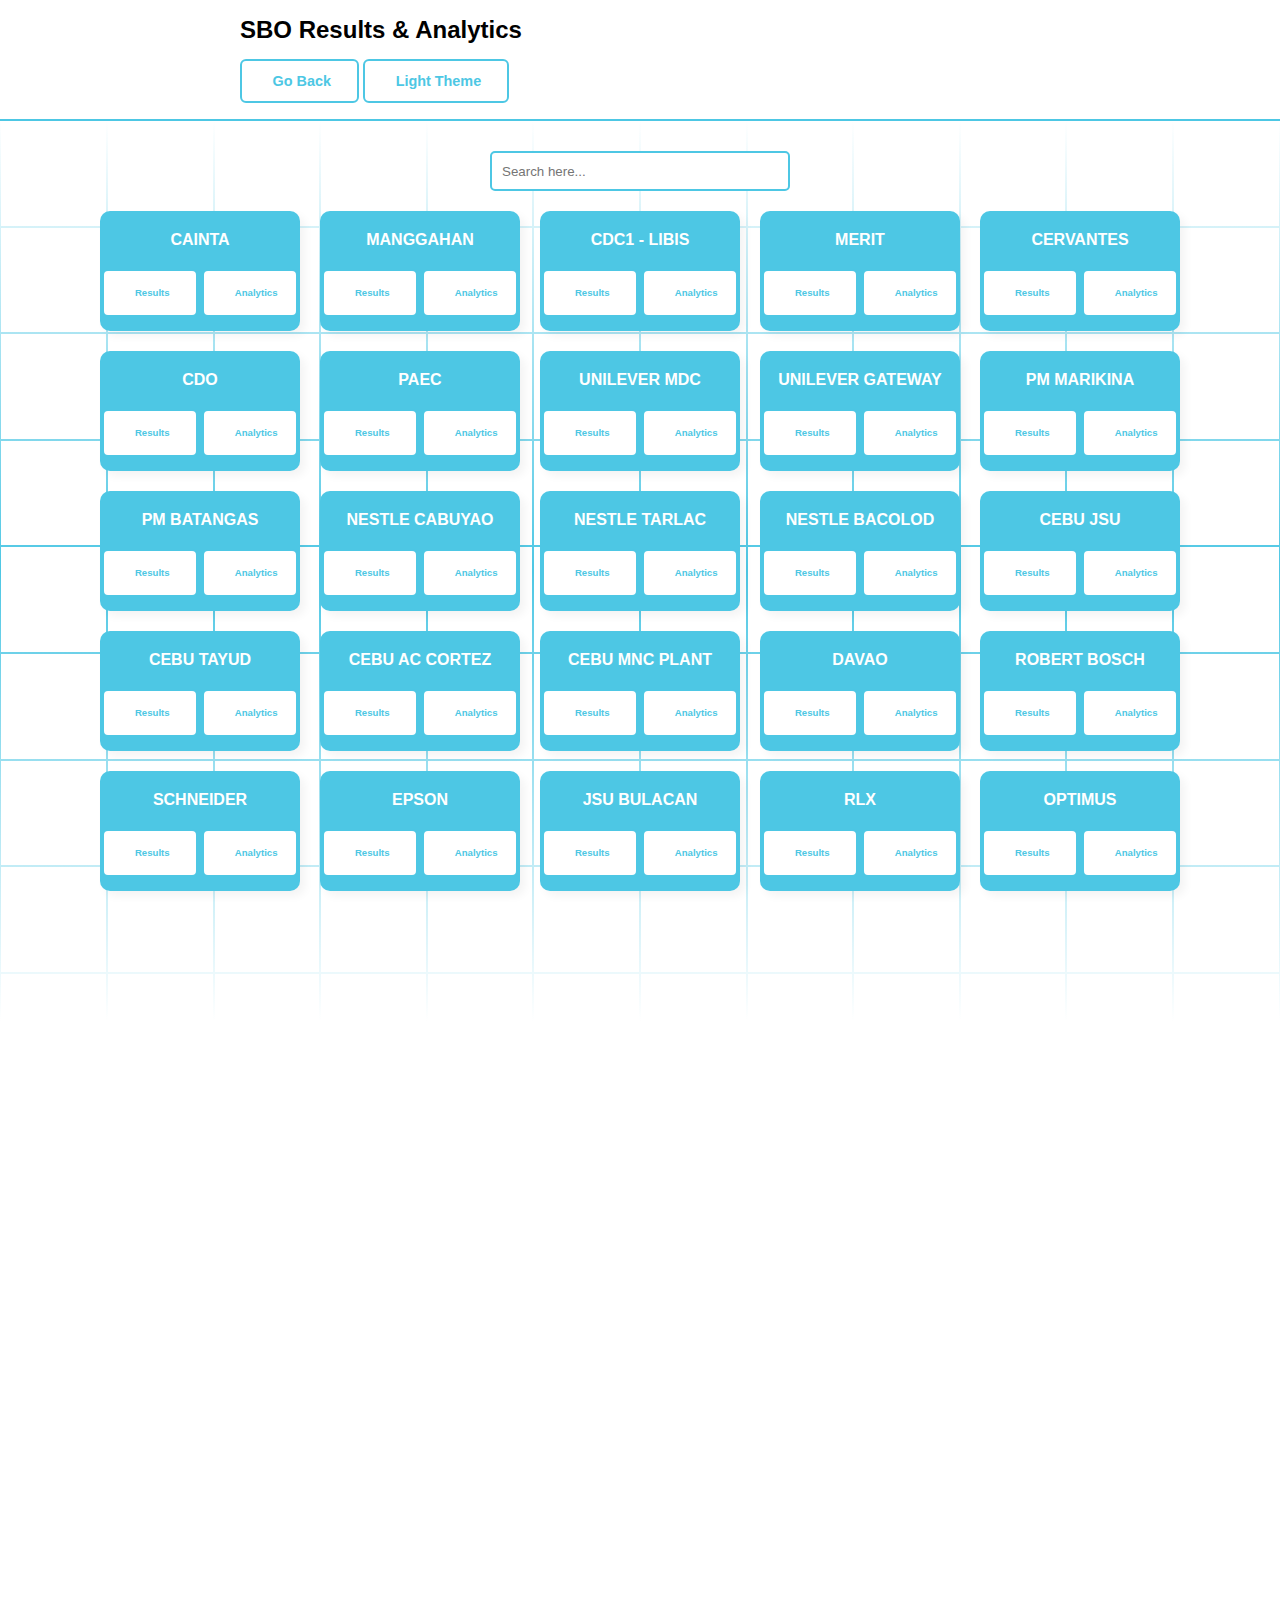
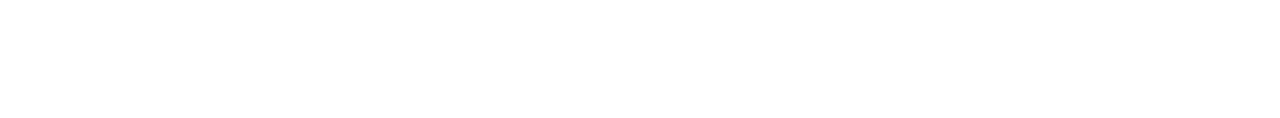
<file: reports22.html>
<!DOCTYPE html>
<html lang="en">

<head>
    <meta charset="UTF-8">
    <meta http-equiv="X-UA-Compatible" content="IE=edge">
    <meta name="viewport" content="width=device-width, initial-scale=1.0">
    <title>Safety Behavioral Observation</title>

    <meta property="og:title" content="Reports" />
    <meta property="og:description"
        content="Safety Behavioral Observation Results and Analytics" />
    <meta property="og:image" content="./assets/img/courses/cainta.png" />

    <link rel="shortcut icon" href="./assets/img/favicon.png" type="image/x-icon">

    <!-- FontAwesome 5.15.3 CSS -->
    <link rel="stylesheet" href="https://cdnjs.cloudflare.com/ajax/libs/font-awesome/5.15.3/css/all.min.css"
        integrity="sha512-iBBXm8fW90+nuLcSKlbmrPcLa0OT92xO1BIsZ+ywDWZCvqsWgccV3gFoRBv0z+8dLJgyAHIhR35VZc2oM/gI1w=="
        crossorigin="anonymous" referrerpolicy="no-referrer" />


    <!-- Custom Styling -->
    <link rel="stylesheet" href="./assets/css/style_report.css">
  
</head>


<body>
    <header class="header">
        <div>
            <h2>SBO <span class="font-ta color-anim">Results & Analytics</span></h2>
            <div class="btn">  <a href="index.html#submit" ><button type="button" class="btn-primary-outlined text-uppercase"><i class="fas fa-chevron-left"></i>Go Back</button></a>
                <button id="dark-mode-toggle" class="btn-primary-outlined"><i class="fas fa-sun"></i>Light Theme</button>
            </div>
            
          
        </div>
    </header>
    <main>
<section> <span></span> <span></span> <span></span> <span></span> <span></span> <span></span> <span></span> <span></span> <span></span> <span></span> <span></span> <span></span> <span></span> <span></span> <span></span> <span></span> <span></span> <span></span> <span></span> <span></span> <span></span> <span></span> <span></span> <span></span> <span></span> <span></span> <span></span> <span></span> <span></span> <span></span> <span></span> <span></span> <span></span> <span></span> <span></span> <span></span> <span></span> <span></span> <span></span> <span></span> <span></span> <span></span> <span></span> <span></span> <span></span> <span></span> <span></span> <span></span> <span></span> <span></span> <span></span> <span></span> <span></span> <span></span> <span></span> <span></span> <span></span> <span></span> <span></span> <span></span> <span></span> <span></span> <span></span> <span></span> <span></span> <span></span> <span></span> <span></span> <span></span> <span></span> <span></span> <span></span> <span></span> <span></span> <span></span> <span></span> <span></span> <span></span> <span></span> <span></span> <span></span> <span></span> <span></span> <span></span> <span></span> <span></span> <span></span> <span></span> <span></span> <span></span> <span></span> <span></span> <span></span> <span></span> <span></span> <span></span> <span></span> <span></span> <span></span> <span></span> <span></span> <span></span> <span></span> <span></span> <span></span> <span></span> <span></span> <span></span> <span></span> <span></span> <span></span> <span></span> <span></span> <span></span> <span></span> <span></span> <span></span> <span></span> <span></span> <span></span> <span></span> <span></span> <span></span> <span></span> <span></span> <span></span> <span></span> <span></span> <span></span> <span></span> <span></span> <span></span> <span></span> <span></span> <span></span> <span></span> <span></span> <span></span> <span></span> <span></span> <span></span> <span></span> <span></span> <span></span> <span></span> <span></span> <span></span> <span></span> <span></span> <span></span> <span></span> <span></span> <span></span> <span></span> <span></span> <span></span> <span></span> <span></span> <span></span> <span></span> <span></span> <span></span> <span></span> <span></span> <span></span> <span></span> <span></span> <span></span> <span></span> <span></span> <span></span> <span></span> <span></span> <span></span> <span></span> <span></span>



<div class="container">

    <div class="mobile_position">
        <input placeholder="Search here..." class="input" name="text" type="text">
    </div>
 
<div class="box">

<div class="card"> 
        <p>Cainta</p> 
<div class="two-button">
         <a href="https://my.maerskgroup.com/:x:/g/personal/john_samonte_lns_maersk_com/EXutI4og0npOtkzBaoWmcbgBsp4dvpsq3ywzotfVAenf6w" >
            <button type="button" class="btn-analytic"><i class="fas fa-file"></i>Results</button></a>
         <a href="https://forms.office.com/Pages/AnalysisPage.aspx?AnalyzerToken=YeC55TJEErHDRaAqo2m6fD51QPJfBR01&id=BVzXBRr650Kc8etBbDlvLfM-XyEHOUhDunL6IPS9671UQktFNEwwUjhESTgxRloyUE9MVU1BM05RTi4u " >
            <button type="button" class="btn-analytic"><i class="fas fa-table"></i>Analytics</button></a>        
</div>
</div> 

<div class="card">
   <p>Manggahan</p> 
    <div class="two-button">
             <a href="https://my.maerskgroup.com/:x:/g/personal/john_samonte_lns_maersk_com/EXbwGGpBesdOkeBg3SLA4JYBVnJKLFfp3jHEuYF0thz6AA?email=wilton.narag%40lns.maersk.com&e=f8bv7i" >
                <button type="button" class="btn-analytic"><i class="fas fa-file"></i>Results</button></a>
             <a href="https://forms.office.com/Pages/AnalysisPage.aspx?AnalyzerToken=m7FZRFzsEtv8lwHhwSm5rNyCaP0JNmMA&id=BVzXBRr650Kc8etBbDlvLfM-XyEHOUhDunL6IPS9671UM0ZHMkszSUlTV01PUEtKUjVQNkhJQ1lXWi4u" >
                <button type="button" class="btn-analytic"><i class="fas fa-table"></i>Analytics</button></a>        
</div>
</div> 

    <div class="card"> 
            <p>CDC1 - Libis</p> 
        <div class="two-button">
                 <a href="https://my.maerskgroup.com/:x:/g/personal/john_samonte_lns_maersk_com/EaGP15XP8UpKtsgeHrL-qsYByKq0_egD5Hv9_onrV78Pcw?email=annabelle.israel%40lns.maersk.com&e=EUHojd" >
                    <button type="button" class="btn-analytic"><i class="fas fa-file"></i>Results</button></a>
                 <a href="https://forms.office.com/Pages/AnalysisPage.aspx?AnalyzerToken=BRFTZCIhYXjcaxxvMXpEAmAIrPdEvHd3&id=BVzXBRr650Kc8etBbDlvLfM-XyEHOUhDunL6IPS9671UMktKT0JPWDRRVklSV0dKM0JOVTJTWVQ5RS4u" >
                    <button type="button" class="btn-analytic"><i class="fas fa-table"></i>Analytics</button></a>        
    </div>
    </div> 

        <div class="card"> 
                <p>Merit</p>                
            <div class="two-button">
                     <a href="https://my.maerskgroup.com/:x:/g/personal/john_samonte_lns_maersk_com/Ef_YdVK0hZJCvbclQeo1AMsBH96fUZXNMNg_J30LHvijcw" >
                        <button type="button" class="btn-analytic"><i class="fas fa-file"></i>Results</button></a>
                     <a href="https://forms.office.com/Pages/AnalysisPage.aspx?AnalyzerToken=7kIDMjGi1U17fa3OiMXnMXk0CyC89bAD&id=BVzXBRr650Kc8etBbDlvLfM-XyEHOUhDunL6IPS9671URUM2SlAySkZTODkwWEZaM1NJWlFTSVlLMy4u" >
                        <button type="button" class="btn-analytic"><i class="fas fa-table"></i>Analytics</button></a>        
        </div>
        </div> 

            <div class="card"> 
                <p>Cervantes</p> 
            <div class="two-button">
                     <a href="https://my.maerskgroup.com/:x:/g/personal/john_samonte_lns_maersk_com/EWZMqupgd29DmUEE4WTfgusB3bg_XJ1p23ryhjwVivX0eA?email=annabelle.israel%40lns.maersk.com&e=o0ifk7" >
                        <button type="button" class="btn-analytic"><i class="fas fa-file"></i>Results</button></a>
                     <a href="https://forms.office.com/Pages/AnalysisPage.aspx?AnalyzerToken=EfBVOdnGaxsCdIRs1u6CCVrVZ4bBIoYt&id=BVzXBRr650Kc8etBbDlvLfM-XyEHOUhDunL6IPS9671UNzNYNTVZNTFPRFI4MkI3NUc5MUFZS0xOTi4u" >
                        <button type="button" class="btn-analytic"><i class="fas fa-table"></i>Analytics</button></a>        
        </div>
        </div> 

        
</div>

<div class="box">

    <div class="card"> 
            <p>CDO</p> 
    <div class="two-button">
             <a href="https://my.maerskgroup.com/:x:/g/personal/john_samonte_lns_maersk_com/EeDLnqBEP4JOugp1CgFxGL8By_Pp9B2f3-csGejYwagsNA?email=annabelle.israel%40lns.maersk.com&e=spj9OD" >
                <button type="button" class="btn-analytic"><i class="fas fa-file"></i>Results</button></a>
             <a href="https://forms.office.com/Pages/AnalysisPage.aspx?AnalyzerToken=HU7NhZjzx2nuhu8PZUrVpiMdljgVbuL8&id=BVzXBRr650Kc8etBbDlvLfM-XyEHOUhDunL6IPS9671UQ0Q4QVU5NFZXVFFZRlNHV043Uk5PSVcwWS4u">
                <button type="button" class="btn-analytic"><i class="fas fa-table"></i>Analytics</button></a>        
    </div>
    </div> 
    
    <div class="card"> 
            <p>PAEC</p> 
        <div class="two-button">
                 <a href="https://my.maerskgroup.com/:x:/g/personal/john_samonte_lns_maersk_com/ESgcYahTWC1PkirLAR-5iMMBU0BucvP94wMwOwqPPV9qvg" >
                    <button type="button" class="btn-analytic"><i class="fas fa-file"></i>Results</button></a>
                 <a href="https://forms.office.com/Pages/AnalysisPage.aspx?AnalyzerToken=vTbzNuAH9gjFh9zFNtoqUg57PEHnkZtB&id=BVzXBRr650Kc8etBbDlvLfM-XyEHOUhDunL6IPS9671UM1NWSUJXQ0FFME0yUFZSUEJGTkpKMUNJTS4u" >
                    <button type="button" class="btn-analytic"><i class="fas fa-table"></i>Analytics</button></a>        
    </div>
    </div> 
    
        <div class="card"> 
                <p>Unilever MDC</p> 
            <div class="two-button">
                     <a href="https://my.maerskgroup.com/:x:/g/personal/john_samonte_lns_maersk_com/EfuZQuj9gRpKltflK2-dJ-8Bmb3L8pjrANtYNp9ShKM63Q" >
                        <button type="button" class="btn-analytic"><i class="fas fa-file"></i>Results</button></a>
                     <a href="https://forms.office.com/Pages/AnalysisPage.aspx?AnalyzerToken=Cnz624fsPkoBucKbVmsXFHsQsbGiUUMo&id=BVzXBRr650Kc8etBbDlvLfM-XyEHOUhDunL6IPS9671UQUw4TkM4UkdaNThDOFlLNEZQNkE2MTRLOS4u" >
                        <button type="button" class="btn-analytic"><i class="fas fa-table"></i>Analytics</button></a>        
        </div>
        </div> 
    
            <div class="card"> 
                    <p>Unilever Gateway</p>                
                <div class="two-button">
                         <a href="https://my.maerskgroup.com/:x:/g/personal/john_samonte_lns_maersk_com/EaDiQdF5pc9Ho7ovzIiw02oBmZPznGxRivOfijy0Y9O0pg?email=annabelle.israel%40lns.maersk.com&e=oulgHE" >
                            <button type="button" class="btn-analytic"><i class="fas fa-file"></i>Results</button></a>
                         <a href="https://forms.office.com/Pages/AnalysisPage.aspx?AnalyzerToken=OvLz4GF9vaXOPQkRO5AQ0XkXIfXq9TPI&id=BVzXBRr650Kc8etBbDlvLfM-XyEHOUhDunL6IPS9671UNkhLV0pHMVFRMFM2VThKTEFOODJQWkNXRS4u" >
                            <button type="button" class="btn-analytic"><i class="fas fa-table"></i>Analytics</button></a>        
            </div>
            </div> 
    
                <div class="card"> 
                    <p>PM Marikina</p> 
                <div class="two-button">
                         <a href="https://my.maerskgroup.com/:x:/g/personal/john_samonte_lns_maersk_com/EfKwWUAqaptDuTjBmCcK3jkBEbtLVff5CezTaJzSPqIVpg?email=annabelle.israel%40lns.maersk.com&e=C494yW" >
                            <button type="button" class="btn-analytic"><i class="fas fa-file"></i>Results</button></a>
                         <a href="https://forms.office.com/Pages/AnalysisPage.aspx?AnalyzerToken=MMuuyDLIKNltjp9PPoraMiyrP6m4xWAw&id=BVzXBRr650Kc8etBbDlvLfM-XyEHOUhDunL6IPS9671URFRERVg3NlpWMElGRVFUSDk1SDNTTEpVWS4u" >
                            <button type="button" class="btn-analytic"><i class="fas fa-table"></i>Analytics</button></a>        
            </div>
            </div> 
    
            
    </div>
    
    <div class="box">

        <div class="card"> 
                <p>PM Batangas</p> 
        <div class="two-button">
                 <a href="https://my.maerskgroup.com/:x:/g/personal/john_samonte_lns_maersk_com/EWd0GQ5Fe4lEu9tPEiAqlxYBxJvoZlD2Wg68qiek-4iGaA?email=annabelle.israel%40lns.maersk.com&e=CqU3PP" >
                    <button type="button" class="btn-analytic"><i class="fas fa-file"></i>Results</button></a>
                 <a href="https://forms.office.com/Pages/AnalysisPage.aspx?AnalyzerToken=pigSxFOHmNcqpNOpHS47hi6DDcfwtpiM&id=BVzXBRr650Kc8etBbDlvLfM-XyEHOUhDunL6IPS9671UNEo4SDhGQVFYT1dJV0pQVk9LOERRSDlSRC4u" >
                    <button type="button" class="btn-analytic"><i class="fas fa-table"></i>Analytics</button></a>        
        </div>
        </div> 
        
        <div class="card"> 
                <p>Nestle Cabuyao</p> 
            <div class="two-button">
                     <a href="https://my.maerskgroup.com/:x:/g/personal/john_samonte_lns_maersk_com/EVvjE8YQk_BKoE_ihnsbe-QBdUxAY3OtF58qHMrKmSt5cQ?email=annabelle.israel%40lns.maersk.com&e=8TTAVg" >
                        <button type="button" class="btn-analytic"><i class="fas fa-file"></i>Results</button></a>
                     <a href="https://forms.office.com/Pages/AnalysisPage.aspx?AnalyzerToken=86dHN5u4Ig4Zvd5t8kgUTe2cHvv9oh3W&id=BVzXBRr650Kc8etBbDlvLfM-XyEHOUhDunL6IPS9671UNkRBVTRURTdGMEIxTEwxSU0zNzlDQlJBSy4u" >
                        <button type="button" class="btn-analytic"><i class="fas fa-table"></i>Analytics</button></a>        
        </div>
        </div> 
        
            <div class="card"> 
                    <p>Nestle Tarlac</p> 
                <div class="two-button">
                         <a href="https://my.maerskgroup.com/:x:/g/personal/john_samonte_lns_maersk_com/ER_MmVxGQDNNs_8_3Vck_FIB13xeNj8L2JYcVmpMUO4BBA" >
                            <button type="button" class="btn-analytic"><i class="fas fa-file"></i>Results</button></a>
                         <a href="https://forms.office.com/Pages/AnalysisPage.aspx?AnalyzerToken=kByzIyra46NQNfOHsVn57vyvoRhTdNHf&id=BVzXBRr650Kc8etBbDlvLfM-XyEHOUhDunL6IPS9671UOEhFTE5QTFpLOTk2TVdaOUNTSzIzVUNDSS4u" >
                            <button type="button" class="btn-analytic"><i class="fas fa-table"></i>Analytics</button></a>        
            </div>
            </div> 
        
                <div class="card"> 
                        <p>Nestle Bacolod</p>                
                    <div class="two-button">
                             <a href="https://my.maerskgroup.com/:x:/g/personal/john_samonte_lns_maersk_com/EVhs79qcvxZFiZVXrLMtaRcBPW1_CEsHYZ6eLMEwLd3Wfw?email=annabelle.israel%40lns.maersk.com&e=CXuecV" >
                                <button type="button" class="btn-analytic"><i class="fas fa-file"></i>Results</button></a>
                             <a href="https://forms.office.com/Pages/AnalysisPage.aspx?AnalyzerToken=mtINfAuUhUQOeNXlghq0koR5PQPjXXxv&id=BVzXBRr650Kc8etBbDlvLfM-XyEHOUhDunL6IPS9671UNExTTzFBVlZRUTVWVFdZWEtRN0RCR0dEQy4u" >
                                <button type="button" class="btn-analytic"><i class="fas fa-table"></i>Analytics</button></a>        
                </div>
                </div> 
        
                    <div class="card"> 
                        <p>Cebu JSU</p> 
                    <div class="two-button">
                             <a href="https://my.maerskgroup.com/:x:/g/personal/john_samonte_lns_maersk_com/Ea0rJWT-VRRFlU4DmrpeaMYBxnBfBIHaRL9mR2DYE6eGgw?email=annabelle.israel%40lns.maersk.com&e=RPr9G4" >
                                <button type="button" class="btn-analytic"><i class="fas fa-file"></i>Results</button></a>
                             <a href="https://forms.office.com/Pages/AnalysisPage.aspx?AnalyzerToken=2xsrYMJuhCKY7mKGpBYkHftSnulG2ThK&id=BVzXBRr650Kc8etBbDlvLfM-XyEHOUhDunL6IPS9671UN0tUM0xGWThBREZOODFZVlVKUjJCUzU1MS4u" >
                                <button type="button" class="btn-analytic"><i class="fas fa-table"></i>Analytics</button></a>        
                </div>
                </div> 
        
                
        </div>
        
        <div class="box">
            <div class="card"> 
                    <p>Cebu Tayud</p> 
            <div class="two-button">
                     <a href="https://my.maerskgroup.com/:x:/g/personal/john_samonte_lns_maersk_com/ET4GG0A2tjpEraudroAAIXQBDQekrks_UczeuEgxL7xlaA" >
                        <button type="button" class="btn-analytic"><i class="fas fa-file"></i>Results</button></a>
                     <a href="https://forms.office.com/Pages/AnalysisPage.aspx?AnalyzerToken=bWgR7SEdSCfCfTrCjFu8nAfjyqYTqFWk&id=BVzXBRr650Kc8etBbDlvLfM-XyEHOUhDunL6IPS9671URUlYQVNDRVMwNEQxQjlRSllTQTVMOVpaVi4u" >
                        <button type="button" class="btn-analytic"><i class="fas fa-table"></i>Analytics</button></a>        
            </div>
            </div> 
            
            <div class="card"> 
                    <p>Cebu AC Cortez</p> 
                <div class="two-button">
                         <a href="https://my.maerskgroup.com/:x:/g/personal/john_samonte_lns_maersk_com/EfX_iDZnA5xLvi-L5kAZFuQBw-NHnw4_oFU5WLXWPDn0Kw?email=annabelle.israel%40lns.maersk.com&e=6ccLCK" >
                            <button type="button" class="btn-analytic"><i class="fas fa-file"></i>Results</button></a>
                         <a href="https://forms.office.com/Pages/AnalysisPage.aspx?AnalyzerToken=91ENZTWIh1VneDWH1uuFiAj5a75yNa0M&id=BVzXBRr650Kc8etBbDlvLfM-XyEHOUhDunL6IPS9671UQ09BRFc2VUVRMjFESkpKNldBWDhOUjVRNC4u" >
                            <button type="button" class="btn-analytic"><i class="fas fa-table"></i>Analytics</button></a>        
            </div>
            </div> 
            
                <div class="card"> 
                        <p>Cebu MNC Plant</p> 
                    <div class="two-button">
                             <a href="https://my.maerskgroup.com/:x:/g/personal/john_samonte_lns_maersk_com/EVTnvUyD5pxBvu5oW7swlvoBtYcFNwH_KR2OxRWyxXG_1A?email=annabelle.israel%40lns.maersk.com&e=6L3vQo" >
                                <button type="button" class="btn-analytic"><i class="fas fa-file"></i>Results</button></a>
                             <a href="https://forms.office.com/Pages/AnalysisPage.aspx?AnalyzerToken=ZmtEcZvjUNaF1pSb5vYkSvarD7kK84KC&id=BVzXBRr650Kc8etBbDlvLfM-XyEHOUhDunL6IPS9671UMVNKTTBXSDUyV0dVR0E2SFNUMU5PTFI3Qi4u">
                                 <button type="button" class="btn-analytic"><i class="fas fa-table"></i>Analytics</button></a>        
                </div>
                </div> 
            
                    <div class="card"> 
                            <p>Davao</p>                
                        <div class="two-button">
                                 <a href="https://my.maerskgroup.com/:x:/g/personal/john_samonte_lns_maersk_com/EWHdk0tf7fNCgNAch_wE_pIBdYQUSkgQBuHOD5txZiesPg?email=annabelle.israel%40lns.maersk.com&e=8iVqmw" >
                                    <button type="button" class="btn-analytic"><i class="fas fa-file"></i>Results</button></a>
                                 <a href="https://forms.office.com/Pages/AnalysisPage.aspx?AnalyzerToken=OT7AIzX8Ht9C2tEpQSQ0tdbhsnf6mBe0&id=BVzXBRr650Kc8etBbDlvLfM-XyEHOUhDunL6IPS9671UOFkyS041V1NVNjZNTlRFVUdRM0cxSlFRRS4u" >
                                    <button type="button" class="btn-analytic"><i class="fas fa-table"></i>Analytics</button></a>        
                    </div>
                    </div> 

             <div class="card"> 
                            <p>Robert Bosch</p>                
                        <div class="two-button">
                                 <a href="https://my.maerskgroup.com/:x:/g/personal/john_samonte_lns_maersk_com/EZKrD7NNr7NGqFU-chaSa2UBugFBEQnfsfnNr5xiNwHp_Q?email=annabelle.israel%40lns.maersk.com&e=0rnnFX" >
                                    <button type="button" class="btn-analytic"><i class="fas fa-file"></i>Results</button></a>
                                 <a href="https://forms.office.com/Pages/AnalysisPage.aspx?AnalyzerToken=AwBs3QiI55uumbDdahbj3wPDv35JQ5Wn&id=BVzXBRr650Kc8etBbDlvLfM-XyEHOUhDunL6IPS9671UQlY4T0ZJTEg4RkI4WklSS1NESFQ3VENaQS4u" >
                                    <button type="button" class="btn-analytic"><i class="fas fa-table"></i>Analytics</button></a>        
                    </div>
                    </div> 
            </div>

  <div class="box">
        
            <div class="card"> 
                    <p>Schneider</p> 
            <div class="two-button">
                     <a href="https://my.maerskgroup.com/:x:/g/personal/john_samonte_lns_maersk_com/EXz9YMaVvQhCkohJKykRDo0B-pd0kCjrUzLngx1RtedR1A?email=annabelle.israel%40lns.maersk.com&e=LdWgCp" >
                        <button type="button" class="btn-analytic"><i class="fas fa-file"></i>Results</button></a>
                     <a href="https://forms.office.com/Pages/AnalysisPage.aspx?AnalyzerToken=3oEYQjMW7Cfv3zSR94hmt9omNv0qQgqJ&id=BVzXBRr650Kc8etBbDlvLfM-XyEHOUhDunL6IPS9671UQURVUFYyUlJGWFhUNUVJUlk5SU1WMzRGQS4u" >
                        <button type="button" class="btn-analytic"><i class="fas fa-table"></i>Analytics</button></a>        
            </div>
            </div> 
            
            <div class="card"> 
                    <p>Epson</p> 
                <div class="two-button">
                         <a href="https://my.maerskgroup.com/:x:/g/personal/john_samonte_lns_maersk_com/EdCZtz4UMpdJj52zOWsyla8BkUl6P6MIXlqrBLpIQnsBnw?email=annabelle.israel%40lns.maersk.com&e=MKI6aA" >
                            <button type="button" class="btn-analytic"><i class="fas fa-file"></i>Results</button></a>
                         <a href="https://forms.office.com/Pages/AnalysisPage.aspx?AnalyzerToken=eV5HMGsaOY1H3KneLTgZbKs2klAsLjHo&id=BVzXBRr650Kc8etBbDlvLfM-XyEHOUhDunL6IPS9671UQTlERzhUMVZCQ0lOVlU4NUpETFZGMDdYOS4u" >
                            <button type="button" class="btn-analytic"><i class="fas fa-table"></i>Analytics</button></a>        
            </div>
            </div> 
            
                <div class="card"> 
                        <p>JSU Bulacan</p> 
                    <div class="two-button">
                             <a href="https://my.maerskgroup.com/:x:/g/personal/john_samonte_lns_maersk_com/ERhWLZSD0mtBo3g_km9DG-sBFN8JM45eW37X8Vue7LRTpg?email=annabelle.israel%40lns.maersk.com&e=OievdK" >
                                <button type="button" class="btn-analytic"><i class="fas fa-file"></i>Results</button></a>
                             <a href="https://forms.office.com/Pages/AnalysisPage.aspx?AnalyzerToken=F9UQwd22et1c87xK1pnFG85MzEC6QhcQ&id=BVzXBRr650Kc8etBbDlvLfM-XyEHOUhDunL6IPS9671UMVFXTTZHUEhXMlVRWUJZNUY4UU5aMEZaVi4u">
                                 <button type="button" class="btn-analytic"><i class="fas fa-table"></i>Analytics</button></a>        
                </div>
                </div> 
            
                    <div class="card"> 
                            <p>RLX</p>                
                        <div class="two-button">
                                 <a href="https://my.maerskgroup.com/:x:/g/personal/john_samonte_lns_maersk_com/EeU0Q_OAwGRIiBeNvJlvF0YBElG5Mj6ScxKWN4ERogeCfw?email=annabelle.israel%40lns.maersk.com&e=3nfMUq" >
                                    <button type="button" class="btn-analytic"><i class="fas fa-file"></i>Results</button></a>
                                 <a href="https://forms.office.com/Pages/AnalysisPage.aspx?AnalyzerToken=J9vtLvcXJnh8LBXx44WDKTra2Ry1L54v&id=BVzXBRr650Kc8etBbDlvLfM-XyEHOUhDunL6IPS9671UM1pQTENKS0c3OExKT1dGSlU1TTBOOVlWMS4u" >
                                    <button type="button" class="btn-analytic"><i class="fas fa-table"></i>Analytics</button></a>        
                    </div>
                    </div> 

                    <div class="card"> 
                     <p>Optimus</p> 
             <div class="two-button">
                      <a href="https://my.maerskgroup.com/:x:/g/personal/john_samonte_lns_maersk_com/EVXQFZr8ZOdGrphTsWUzsvkBOkVJk2CwD_LygoVTcySTmQ?email=annabelle.israel%40lns.maersk.com&e=6YL6Ba" >
                         <button type="button" class="btn-analytic"><i class="fas fa-file"></i>Results</button></a>
                      <a href="https://forms.office.com/Pages/AnalysisPage.aspx?AnalyzerToken=kByzIyra46NQNfOHsVn57vyvoRhTdNHf&id=BVzXBRr650Kc8etBbDlvLfM-XyEHOUhDunL6IPS9671UREFQRVQzQzE1V0swUThVSDJaUTVSWEI5Ri4u" >
                         <button type="button" class="btn-analytic"><i class="fas fa-table"></i>Analytics</button></a>        
             </div>
             </div>     

            </div>

            <div class="box">
        
             
                       
               </div>

        </div>
</section> 
</main>
</body>

<script src="./assets/js/script.js"></script>
</html>
</file>
<file: assets/css/style.css>
@charset "UTF-8";
@import url("https://fonts.googleapis.com/css2?family=Mukta+Malar:wght@400;500;600;700&family=Poppins:wght@100;200;300;400;500;600;700;800&display=swap");
* {
  padding: 0;
  margin: 0;
  box-sizing: border-box;
  font-family: "Poppins", sans-serif;
  scroll-behavior: smooth;
  scroll-margin-top: 50px;
}

a {
  text-decoration: none;
}

.font-ta {
  font-family: "Mukta Malar", sans-serif;
}

.text-uppercase {
  text-transform: uppercase;
}

.color-anim {
  transition: 500ms;
  animation: color-change 10s infinite;
}

.line {
  width: 15rem;
  height: 0.5rem;
  border-radius: 6px;
  margin: 30px auto;
  background: linear-gradient(to right, #4DC7E4, #d42d9c);
}

.line1 {
  width: 15rem;
  height: 0.5rem;
  border-radius: 6px;
 
  background: linear-gradient(to right, #5900ff, #ff0095);
}

.img-responsive {
  max-width: 100%;
  height: auto;
}

.font-weight-400 {
  font-weight: 400;
}

.hidden {
  display: none;
}

.btn, .btn-primary-outlined, .btn-primary {
  margin-bottom: 5px;
  padding: 0.8rem 1.6rem;
  border-radius: 6px;
  line-height: 1;
  font-size: 0.9rem;
  font-weight: 600;
  border: none;
  outline: none;
  display: inline-block;
  cursor: pointer;
}
.btn-primary {
  background-color: #4DC7E4;
  color: #fff;
  border: 2px solid #4DC7E4;
}
.btn-primary:hover {
  background-color: #338194;
  border: 2px solid #338194;
}
.btn-primary-outlined {
  background-color: #ffffff00;
  border: 2px solid #4DC7E4;
  color: #4DC7E4;
}
.btn-primary-outlined:hover {
  background-color: #4DC7E4;
  color: #fff;
}

.badge, .badge-primary {
  padding: 0px 10px;
  border-radius: 10px;
}
.badge-primary {
  background-color: #4DC7E4;
  color: #fff;
}

.form-control {
  padding: 0.8rem 1.5rem;
  width: 100%;
  background-color: #f7f7f7;
  border: none;
  border-radius: 5px;
  outline: none;
}
.form-control:focus {
  border: 2px solid #4DC7E4;
}

.resize-x {
  resize: horizontal;
}

.resize-y {
  resize: vertical;
}

.resize-none {
  resize: none;
}

.header {
  padding: 1rem 20rem;
  display: flex;
  justify-content: space-between;
  align-items: center;
  border-bottom: 1px solid #eee;
}
@media only screen and (max-width: 576px) {
  .header {
    padding: 1rem 2rem;
  }
}
@media only screen and (min-width: 576px) {
  .header {
    padding: 1rem 2rem;
  }
}
@media only screen and (min-width: 768px) {
  .header {
    padding: 1rem 2rem;
  }
}
@media only screen and (min-width: 992px) {
  .header {
    padding: 1rem 6rem;
  }
}
@media only screen and (min-width: 1200px) {
  .header {
    padding: 1rem 15rem;
  }
}
@media only screen and (min-width: 1400px) {
  .header {
    padding: 1rem 20rem;
  }

}
@media only screen and (max-width: 576px) {
  .header h2 > span {
    font-size: 1rem;
  }
}
.header .nav-toggler {
  display: none;
}
@media only screen and (max-width: 576px) {
  .header .nav-toggler {
    display: block;
    font-size: 1.3rem;
  }
}
@media only screen and (min-width: 576px) {
  .header .nav-toggler {
    display: block;
    font-size: 1.3rem;
  }
}
@media only screen and (min-width: 992px) {
  .header .nav-toggler {
    display: none;
  }
}
@media (max-width: 1200px) {
  .header .nav-toggler {
    display: block;
  }
}
.header--menu {
  display: flex;
  align-items: center;
  list-style: none;
  text-transform: uppercase;
}
@media only screen and (max-width: 1200px) {
  .header--menu {
    display: none;
    position: fixed;
    top: -100%;
    right: 0; /* Changed from left to right */
    width: 200px;
    height: 300px;
    background-color: #0086c4;
    z-index: 1;
    transition: 500ms;
    border-radius: 10px;
  }
  .header--menu.show {
    display: block;
    text-align: center;
    top: 64px;
  }
  .header--menu li {
    padding: 1rem;
    text-align: right;
  }
  .header--menu li a {
    color: #ffffff;
  
  }
  .header--menu li a.active {
    color: #5900ff;
  }
}
@media only screen and (min-width: 576px) and (max-width: 768px) {
  .header--menu {
    display: none;
    position: fixed;
    top: -100%;
    right: 0; /* Changed from left to right */
    width: 200px;
    height: 300px;
    background-color: #0086c4;
    z-index: 1;
    transition: 500ms;
    border-radius: 10px;
  }
  .header--menu.show {
    display: block;
    text-align: center;
    top: 64px;
  }
  .header--menu li {
    padding: 1rem;
    text-align: right;
  }
  .header--menu li a {
    color: #ffffff;
  
  }
  .header--menu li a.active {
    color: #5900ff;
  }
}
@media only screen and (min-width: 992px) {
  .header--menu {
    display: flex;
  }
}
.header--menu__item > a {
  margin-right: 1.5rem;
  font-size: 14px;
  font-weight: 600;
  color: #242424;
  transition: 200ms;
}
.header--menu__item > a:hover {
  color: #4DC7E4;
}
.header--menu__item > a.active {
  color: #4DC7E4;
}
.header.navbar-fixed {
  position: fixed;
  top: -1px;
  left: 0;
  right: 0;
  width: 100%;
  background-color: #fff;
  box-shadow: 1px 1px 2px 0 #e6e6e6;
  z-index: 999;
}

@media (max-width: 1700px) {
  .header--menu li a {
    font-size: 10px;
  
  }
}


@media only screen and (max-width: 576px) {
  .background-shapes {
    display: none;
  }
}
.background-shapes .box1 {
  position: absolute;
  top: 20%;
  left: 10%;
  width: 15px;
  height: 15px;
  background-color: transparent;
  border: 3px solid #4DC7E4;
  border-radius: 0.35rem;
  z-index: -1;
  transform: rotate(360deg);
  animation: box-shape linear 5s infinite;
}
.background-shapes .box2 {
  position: absolute;
  top: 80%;
  left: 60%;
  width: 15px;
  height: 15px;
  background-color: transparent;
  border: 3px solid #4DC7E4;
  border-radius: 0.35rem;
  z-index: -1;
  transform: rotate(360deg);
  animation: box-shape linear 5s infinite;
}
@media only screen and (min-width: 576px) {
  .background-shapes .box2 {
    top: 75%;
    left: 75%;
  }
}
.background-shapes .box3 {
  position: absolute;
  top: 30%;
  left: 90%;
  width: 15px;
  height: 15px;
  background-color: transparent;
  border: 3px solid #4DC7E4;
  border-radius: 0.35rem;
  z-index: -1;
  transform: rotate(360deg);
  animation: box-shape linear 5s infinite;
}
.background-shapes .dot1 {
  position: absolute;
  top: 77%;
  left: 6%;
  width: 8px;
  height: 8px;
  background-color: #20dd75;
  border-radius: 50%;
  z-index: -1;
  transform: rotate(360deg);
  animation: box-shape linear 5s infinite;
}
.background-shapes .dot2 {
  position: absolute;
  top: 18%;
  right: 4%;
  width: 8px;
  height: 8px;
  background-color: #f5e12e;
  border-radius: 50%;
  z-index: -1;
  transform: rotate(360deg);
  animation: box-shape linear 5s infinite;
}
@media only screen and (min-width: 576px) {
  .background-shapes .dot2 {
    top: 22%;
    left: 80%;
  }
}
@media only screen and (min-width: 768px) {
  .background-shapes .dot2 {
    top: 15%;
  }
}
.background-shapes .dot3 {
  position: absolute;
  top: 90%;
  left: 43%;
  width: 8px;
  height: 8px;
  background-color: #f4284a;
  border-radius: 50%;
  z-index: -1;
  transform: rotate(360deg);
  animation: box-shape linear 5s infinite;
}
.background-shapes .dot4 {
  position: absolute;
  top: 91%;
  right: 5%;
  width: 8px;
  height: 8px;
  background-color: #e44dd7;
  border-radius: 50%;
  z-index: -1;
  transform: rotate(360deg);
  animation: box-shape linear 5s infinite;
}
.background-shapes .heart1 {
  font-size: 1.5rem;
  position: absolute;
  top: 51%;
  left: 13%;
  z-index: -1;
  color: #f4284a;
  animation: box-shape linear 5s infinite;
}
@media only screen and (min-width: 576px) {
  .background-shapes .heart1 {
    top: 40%;
  }
}
@media only screen and (min-width: 992px) {
  .background-shapes .heart1 {
    top: 40%;
    left: 5%;
  }
}
.background-shapes .heart2 {
  font-size: 1.5rem;
  position: absolute;
  top: 55%;
  right: 8%;
  z-index: -1;
  color: #f4284a;
  animation: box-shape linear 5s infinite;
}
@media only screen and (min-width: 992px) {
  .background-shapes .heart2 {
    top: 60%;
    right: 5%;
  }
}
@media only screen and (min-width: 1200px) {
  .background-shapes .heart2 {
    top: 55%;
    right: 5%;
  }
}
.background-shapes .circle1 {
  position: absolute;
  top: 80%;
  left: 21%;
  width: 15px;
  height: 15px;
  border: 3px solid #2600ff;
  border-radius: 50%;
  z-index: -1;
  transform: rotate(360deg);
  animation: box-shape linear 5s infinite;
}
@media only screen and (min-width: 576px) {
  .background-shapes .circle1 {
    top: 90%;
  }
}
.background-shapes .circle2 {
  position: absolute;
  top: 24%;
  left: 52%;
  width: 15px;
  height: 15px;
  border: 3px solid #98f00b;
  border-radius: 50%;
  z-index: -1;
  transform: rotate(360deg);
  animation: box-shape linear 5s infinite;
}
@media only screen and (min-width: 768px) {
  .background-shapes .circle2 {
    top: 10%;
  }
}
@media only screen and (min-width: 992px) {
  .background-shapes .circle2 {
    top: 15%;
  }
}

footer {
  padding: 2rem 0;
  text-align: center;
  background-color: #4DC7E4;
  color: #fff;
}
@media only screen and (max-width: 576px) {
  footer h2 {
    font-size: 1.2rem;
  }
}
@media only screen and (min-width: 576px) {
  footer h2 {
    font-size: 1.2rem;
  }
}
@media only screen and (min-width: 1400px) {
  footer h2 {
    font-size: 1.5rem;
  }
}
footer p {
  color: #ffffff;
}
@media only screen and (max-width: 576px) {
  footer p {
    font-size: 0.9rem;
  }
}
@media only screen and (min-width: 576px) {
  footer p {
    font-size: 0.9rem;
  }
}
footer a {
  color: #ec0202;
}


footer .social-icons > a > i {
  transition: 500ms;
  font-size: 1.5rem;
  padding: 0 10px;
  color: #ffffff;
}
footer .social-icons > a > i:hover {
  background:linear-gradient(to right, #5900ff, #ff0095);
    -webkit-background-clip: text;
    -webkit-text-fill-color: transparent;
    background-clip: text;
    color: transparent;
}
footer .legal {
  font-size: 0.9rem;
}

.modal {
  display: none; /* Hidden by default */
  position: fixed; /* Stay in place */
  margin-top: 25px;
  z-index: 5; /* Sit on top */
  left: 0;
  top: 0;
  width: 100%; /* Full width */
  height: 100%; /* Full height */
  overflow: auto; /* Enable scroll if needed */
  background-color: #00000086; /* Black w/ opacity */
}

.modal-content {
  background-color: #fefefe;
  margin: 15% auto; /* 15% from the top and centered */
  padding: 20px;
  border: 3px solid #4DC7E4;
  border-radius: 20px;
  width: 80%; /* Could be more or less, depending on screen size */
}

.close-button {
  color: #4DC7E4;
  float: right;
  font-size: 28px;
  font-weight: bold;
}

.close-button:hover,
.close-button:focus {
  color: #338194;
  text-decoration: none;
  cursor: pointer;
}


@keyframes color-change {
  0% {
    color: #5900ff;
  }
  50% {
    color: #ff0095;
  }
  100% {
    color: #4DC7E4;
  }
}
@keyframes box-shape {
  0% {
    transform: rotate(0deg);
  }
  100% {
    transform: rotate(360deg);
  }
}
@keyframes rotate-infinite {
  0% {
    transform: rotate(0deg);
  }
  100% {
    transform: rotate(360deg);
  }
}
.m-1 {
  margin: spacerem !important;
}

.p-1 {
  padding: spacerem !important;
}

.mt-1 {
  margin-top: 1rem !important;
}

.pt-1 {
  padding-top: 1rem !important;
}

.mr-1 {
  margin-right: 1rem !important;
}

.pr-1 {
  padding-right: 1rem !important;
}

.mb-1 {
  margin-bottom: 1rem !important;
}

.pb-1 {
  padding-bottom: 1rem !important;
}

.ml-1 {
  margin-left: 1rem !important;
}

.pl-1 {
  padding-left: 1rem !important;
}

.m-2 {
  margin: spacerem !important;
}

.p-2 {
  padding: spacerem !important;
}

.mt-2 {
  margin-top: 2rem !important;
}

.pt-2 {
  padding-top: 2rem !important;
}

.mr-2 {
  margin-right: 2rem !important;
}

.pr-2 {
  padding-right: 2rem !important;
}

.mb-2 {
  margin-bottom: 2rem !important;
}

.pb-2 {
  padding-bottom: 2rem !important;
}

.ml-2 {
  margin-left: 2rem !important;
}

.pl-2 {
  padding-left: 2rem !important;
}

.m-3 {
  margin: spacerem !important;
}

.p-3 {
  padding: spacerem !important;
}

.mt-3 {
  margin-top: 3rem !important;
}

.pt-3 {
  padding-top: 3rem !important;
}

.mr-3 {
  margin-right: 3rem !important;
}

.pr-3 {
  padding-right: 3rem !important;
}

.mb-3 {
  margin-bottom: 3rem !important;
}

.pb-3 {
  padding-bottom: 3rem !important;
}

.ml-3 {
  margin-left: 3rem !important;
}

.pl-3 {
  padding-left: 3rem !important;
}

.m-4 {
  margin: spacerem !important;
}

.p-4 {
  padding: spacerem !important;
}

.mt-4 {
  margin-top: 4rem !important;
}

.pt-4 {
  padding-top: 4rem !important;
}

.mr-4 {
  margin-right: 4rem !important;
}

.pr-4 {
  padding-right: 4rem !important;
}

.mb-4 {
  margin-bottom: 4rem !important;
}

.pb-4 {
  padding-bottom: 4rem !important;
}

.ml-4 {
  margin-left: 4rem !important;
}

.pl-4 {
  padding-left: 4rem !important;
}

.m-5 {
  margin: spacerem !important;
}

.p-5 {
  padding: spacerem !important;
}

.mt-5 {
  margin-top: 5rem !important;
}

.pt-5 {
  padding-top: 5rem !important;
}

.mr-5 {
  margin-right: 5rem !important;
}

.pr-5 {
  padding-right: 5rem !important;
}

.mb-5 {
  margin-bottom: 5rem !important;
}

.pb-5 {
  padding-bottom: 5rem !important;
}

.ml-5 {
  margin-left: 5rem !important;
}

.pl-5 {
  padding-left: 5rem !important;
}

.m-6 {
  margin: spacerem !important;
}

.p-6 {
  padding: spacerem !important;
}

.mt-6 {
  margin-top: 6rem !important;
}

.pt-6 {
  padding-top: 6rem !important;
}

.mr-6 {
  margin-right: 6rem !important;
}

.pr-6 {
  padding-right: 6rem !important;
}

.mb-6 {
  margin-bottom: 6rem !important;
}

.pb-6 {
  padding-bottom: 6rem !important;
}

.ml-6 {
  margin-left: 6rem !important;
}

.pl-6 {
  padding-left: 6rem !important;
}

.m-7 {
  margin: spacerem !important;
}

.p-7 {
  padding: spacerem !important;
}

.mt-7 {
  margin-top: 7rem !important;
}

.pt-7 {
  padding-top: 7rem !important;
}

.mr-7 {
  margin-right: 7rem !important;
}

.pr-7 {
  padding-right: 7rem !important;
}

.mb-7 {
  margin-bottom: 7rem !important;
}

.pb-7 {
  padding-bottom: 7rem !important;
}

.ml-7 {
  margin-left: 7rem !important;
}

.pl-7 {
  padding-left: 7rem !important;
}

.m-8 {
  margin: spacerem !important;
}

.p-8 {
  padding: spacerem !important;
}

.mt-8 {
  margin-top: 8rem !important;
}

.pt-8 {
  padding-top: 8rem !important;
}

.mr-8 {
  margin-right: 8rem !important;
}

.pr-8 {
  padding-right: 8rem !important;
}

.mb-8 {
  margin-bottom: 8rem !important;
}

.pb-8 {
  padding-bottom: 8rem !important;
}

.ml-8 {
  margin-left: 8rem !important;
}

.pl-8 {
  padding-left: 8rem !important;
}

.m-9 {
  margin: spacerem !important;
}

.p-9 {
  padding: spacerem !important;
}

.mt-9 {
  margin-top: 9rem !important;
}

.pt-9 {
  padding-top: 9rem !important;
}

.mr-9 {
  margin-right: 9rem !important;
}

.pr-9 {
  padding-right: 9rem !important;
}

.mb-9 {
  margin-bottom: 9rem !important;
}

.pb-9 {
  padding-bottom: 9rem !important;
}

.ml-9 {
  margin-left: 9rem !important;
}

.pl-9 {
  padding-left: 9rem !important;
}

.m-10 {
  margin: spacerem !important;
}

.p-10 {
  padding: spacerem !important;
}

.mt-10 {
  margin-top: 10rem !important;
}

.pt-10 {
  padding-top: 10rem !important;
}

.mr-10 {
  margin-right: 10rem !important;
}

.pr-10 {
  padding-right: 10rem !important;
}

.mb-10 {
  margin-bottom: 10rem !important;
}

.pb-10 {
  padding-bottom: 10rem !important;
}

.ml-10 {
  margin-left: 10rem !important;
}

.pl-10 {
  padding-left: 10rem !important;
}

.m-12 {
  margin: spacerem !important;
}

.p-12 {
  padding: spacerem !important;
}

.mt-12 {
  margin-top: 12rem !important;
}

.pt-12 {
  padding-top: 12rem !important;
}

.mr-12 {
  margin-right: 12rem !important;
}

.pr-12 {
  padding-right: 12rem !important;
}

.mb-12 {
  margin-bottom: 12rem !important;
}

.pb-12 {
  padding-bottom: 12rem !important;
}

.ml-12 {
  margin-left: 12rem !important;
}

.pl-12 {
  padding-left: 12rem !important;
}

.m-14 {
  margin: spacerem !important;
}

.p-14 {
  padding: spacerem !important;
}

.mt-14 {
  margin-top: 14rem !important;
}

.pt-14 {
  padding-top: 14rem !important;
}

.mr-14 {
  margin-right: 14rem !important;
}

.pr-14 {
  padding-right: 14rem !important;
}

.mb-14 {
  margin-bottom: 14rem !important;
}

.pb-14 {
  padding-bottom: 14rem !important;
}

.ml-14 {
  margin-left: 14rem !important;
}

.pl-14 {
  padding-left: 14rem !important;
}

.m-16 {
  margin: spacerem !important;
}

.p-16 {
  padding: spacerem !important;
}

.mt-16 {
  margin-top: 16rem !important;
}

.pt-16 {
  padding-top: 16rem !important;
}

.mr-16 {
  margin-right: 16rem !important;
}

.pr-16 {
  padding-right: 16rem !important;
}

.mb-16 {
  margin-bottom: 16rem !important;
}

.pb-16 {
  padding-bottom: 16rem !important;
}

.ml-16 {
  margin-left: 16rem !important;
}

.pl-16 {
  padding-left: 16rem !important;
}

.m-18 {
  margin: spacerem !important;
}

.p-18 {
  padding: spacerem !important;
}

.mt-18 {
  margin-top: 18rem !important;
}

.pt-18 {
  padding-top: 18rem !important;
}

.mr-18 {
  margin-right: 18rem !important;
}

.pr-18 {
  padding-right: 18rem !important;
}

.mb-18 {
  margin-bottom: 18rem !important;
}

.pb-18 {
  padding-bottom: 18rem !important;
}

.ml-18 {
  margin-left: 18rem !important;
}

.pl-18 {
  padding-left: 18rem !important;
}

.m-20 {
  margin: spacerem !important;
}

.p-20 {
  padding: spacerem !important;
}

.mt-20 {
  margin-top: 20rem !important;
}

.pt-20 {
  padding-top: 20rem !important;
}

.mr-20 {
  margin-right: 20rem !important;
}

.pr-20 {
  padding-right: 20rem !important;
}

.mb-20 {
  margin-bottom: 20rem !important;
}

.pb-20 {
  padding-bottom: 20rem !important;
}

.ml-20 {
  margin-left: 20rem !important;
}

.pl-20 {
  padding-left: 20rem !important;
}

.space-x-1 > * {
  margin-right: 1rem;
}

.space-y-1 > * {
  margin-bottom: 1rem;
}

.space-x-2 > * {
  margin-right: 2rem;
}

.space-y-2 > * {
  margin-bottom: 2rem;
}

.space-x-3 > * {
  margin-right: 3rem;
}

.space-y-3 > * {
  margin-bottom: 3rem;
}

.space-x-4 > * {
  margin-right: 4rem;
}

.space-y-4 > * {
  margin-bottom: 4rem;
}

.space-x-5 > * {
  margin-right: 5rem;
}

.space-y-5 > * {
  margin-bottom: 5rem;
}


.hero-area {
  padding: 8rem 20rem;
  display: flex;
  justify-content: space-around;
  align-items: center;
  position: relative;
  overflow: hidden; /* This is important to hide the pseudo-element overflow */
}

.hero-area::before {
  content: "";
  position: absolute;
  top: 0;
  left: 0;
  width: 100%;
  height: 100%;
  background-image: url(/assets/img/maerskk.jpg);
  background-size: cover;
  background-position: center;
  background-repeat: no-repeat;
  filter: blur(5px); /* Adjust the blur amount as needed */
  z-index: -1; /* Ensure it’s behind the content */
}

.hero-area > * {
  position: relative; /* Ensure child elements are above the pseudo-element */

}


@media only screen and (max-width: 576px) {
  .hero-area {
    padding: 4rem 2rem;
    flex-direction: column;
  }
}
@media only screen and (min-width: 576px) {
  .hero-area {
    padding: 4rem 2rem;
    flex-direction: column;
  }
}
@media only screen and (min-width: 992px) {
  .hero-area {
    padding: 8rem 6rem;
    flex-direction: row;
  }
}
@media only screen and (min-width: 1200px) {
  .hero-area {
    padding: 8rem 15rem;
    justify-content: space-between;
  }
}
@media only screen and (min-width: 1400px) {
  .hero-area {
    padding: 8rem 20rem;
    justify-content: space-between;
  }
}
.hero-area img {
  width: 25rem;
}
@media only screen and (min-width: 1200px) {
  .hero-area img {
    width: 30rem;
  }
}
@media only screen and (min-width: 1400px) {
  .hero-area img {
    width: 40rem;
  }
}
.hero-area--contents {
  max-width: 34rem;
}
@media only screen and (min-width: 992px) {
  .hero-area--contents {
    max-width: 25rem;
  }
}
@media only screen and (min-width: 1400px) {
  .hero-area--contents {
    max-width: 40rem;
  }
}
.hero-area--title {
  font-size: 3rem;
  font-weight: 600;
}
@media only screen and (max-width: 576px) {
  .hero-area--title {
    font-size: 2rem;
  }
}
@media only screen and (min-width: 576px) {
  .hero-area--title {
    font-size: 1.5rem;
  }
}
@media only screen and (min-width: 992px) {
  .hero-area--title {
    font-size: 2rem;
  }
}
@media only screen and (min-width: 1200px) {
  .hero-area--title {
    font-size: 2.5rem;
  }
}
@media only screen and (min-width: 1400px) {
  .hero-area--title {
    font-size: 3rem;
  }
}
.hero-area--title > span {
  font-size: 1.5rem;
}
@media only screen and (min-width: 1400px) {
  .hero-area--title > span {
    font-size: 3rem;
  }
}
.hero-area--desc {
  margin-top: 2rem;
  font-size: 1rem;
  line-height: 1.8;
  color: #ffffff;
}
@media only screen and (max-width: 576px) {
  .hero-area--desc {
    font-size: 0.9rem;
  }
}
@media only screen and (min-width: 576px) {
  .hero-area--desc {
    font-size: 0.9rem;
  }
}
@media only screen and (min-width: 992px) {
  .hero-area--desc {
    font-size: 1rem;
  }
}
@media only screen and (min-width: 1400px) {
  .hero-area--desc {
    font-size: 1.2rem;
  }
}

.about-area {
  padding: 8rem 20rem;
  background-color: #4DC7E4;
  display: flex;
  justify-content: center;
  align-items: center;
  margin-top: 11rem;
}
@media only screen and (max-width: 576px) {
  .about-area {
    padding: 4rem 2rem;
    flex-direction: column;
    margin-top: 0;
  }
}
@media only screen and (min-width: 576px) {
  .about-area {
    padding: 4rem 2rem;
    flex-direction: column;
    margin-top: 0;
  }
}
@media only screen and (min-width: 992px) {
  .about-area {
    padding: 8rem 6rem;
    flex-direction: row;
    margin-top: 0;
    align-items: center;
  }
}
@media only screen and (min-width: 1200px) {
  .about-area {
    padding: 8rem 15rem;
  }
}
@media only screen and (min-width: 1400px) {
  .about-area {
    padding: 8rem 20rem;
  }
}
.about-area--img {
  width: 32rem;
}
@media only screen and (min-width: 576px) {
  .about-area--img {
    width: 20rem;
  }
}
@media only screen and (min-width: 992px) {
  .about-area--img {
    width: 64rem;
  }
}
@media only screen and (min-width: 1200px) {
  .about-area--img {
    width: 150rem;
  }
}
.about-area--contents {
  color: #fff;
}
@media only screen and (max-width: 576px) {
  .about-area--contents {
    margin: 0;
  }
}
@media only screen and (min-width: 576px) {
  .about-area--contents {
    margin: 0;
  }
}
.about-area--contents h2 {
  font-size: 3rem;
}
.about-area--contents h2:hover {
  background: radial-gradient(circle, #5900ff, #d42d9c); /* Define your gradient colors */
  -webkit-background-clip: text;
  -webkit-text-fill-color: transparent;
  background-clip: text;
  color: transparent;
  
}
@media only screen and (max-width: 576px) {
  .about-area--contents h2 {
    font-size: 1.5rem;
  }
}
@media only screen and (min-width: 576px) {
  .about-area--contents h2 {
    font-size: 1.5rem;
  }
}
@media only screen and (min-width: 1400px) {
  .about-area--contents h2 {
    font-size: 3rem;
  }
}
.about-area--contents p {
  line-height: 2;
  color: #ffffff;
}
@media only screen and (max-width: 576px) {
  .about-area--contents p {
    font-size: 0.9rem;
  }
}
@media only screen and (min-width: 576px) {
  .about-area--contents p {
    font-size: 0.9rem;
  }
}
@media only screen and (min-width: 1400px) {
  .about-area--contents p {
    font-size: 1rem;
  }
}
.about-area--contents p a {
  color: #fff;
}
.about-area--contents p a:hover {
  text-shadow: 10px 20px 30px black;
}

.policymargin
{
  margin-left: 25px;
}

.btn_policy {
  --c:  #ffffff; /* the color*/
  
  box-shadow: 0 0 0 .1em inset var(--c); 
  --_g: linear-gradient(var(--c) 0 0) no-repeat;
  background: 
    var(--_g) calc(var(--_p,0%) - 100%) 0%,
    var(--_g) calc(200% - var(--_p,0%)) 0%,
    var(--_g) calc(var(--_p,0%) - 100%) 100%,
    var(--_g) calc(200% - var(--_p,0%)) 100%;
  background-size: 50.5% calc(var(--_p,0%)/2 + .5%);
  outline-offset: .1em;
  transition: background-size .4s, background-position 0s .4s;
  border-radius: 5px;
  height: 30px;
  width: 100px;
 
}
.btn_policy:hover {
  --_p: 100%;
  transition: background-position .4s, background-size 0s;
  color: #4DC7E4;
}
.btn_policy:active {
  box-shadow: 0 0 9e9q inset #338194; 
  background-color: var(--c);
  color: #fff;
}

.btn_policy {
  color: #ffffff;
  font-size: .8rem;
  cursor: pointer;
  padding: .1em .6em;
  border: none;
}

.btn_policy1 {
  --c:  #ffffff; /* the color*/
  
  box-shadow: 0 0 0 .1em inset var(--c); 
  --_g: linear-gradient(var(--c) 0 0) no-repeat;
  background: 
    var(--_g) calc(var(--_p,0%) - 100%) 0%,
    var(--_g) calc(200% - var(--_p,0%)) 0%,
    var(--_g) calc(var(--_p,0%) - 100%) 100%,
    var(--_g) calc(200% - var(--_p,0%)) 100%;
  background-size: 50.5% calc(var(--_p,0%)/2 + .5%);
  outline-offset: .1em;
  transition: background-size .4s, background-position 0s .4s;
  border-radius: 5px;
  height: 30px;
  width: 120px;
 
}
.btn_policy1:hover {
  --_p: 100%;
  transition: background-position .4s, background-size 0s;
  color: #4DC7E4;
}
.btn_policy1:active {
  box-shadow: 0 0 9e9q inset #338194; 
  background-color: var(--c);
  color: #fff;
}

.btn_policy1 {
  color: #ffffff;
  font-size: .8rem;
  cursor: pointer;
  padding: .1em .6em;
  border: none;
}




.roadmap {
  padding: 8rem 20rem;
}
@media only screen and (max-width: 576px) {
  .roadmap {
    padding: 4rem 2rem;
  }
}
@media only screen and (min-width: 576px) {
  .roadmap {
    padding: 4rem 2rem;
  }
}
@media only screen and (min-width: 992px) {
  .roadmap {
    padding: 8rem 4rem;
  }
}
@media only screen and (min-width: 1200px) {
  .roadmap {
    padding: 8rem 4rem;
  }
}
@media only screen and (min-width: 1400px) {
  .roadmap {
    padding: 8rem 10rem;
  }
}
.roadmap--heading {
  text-align: center;
}
.roadmap--heading h5 {
  font-size: 2rem;
}
.roadmap--heading p {
  color: gray;
}
.roadmap--items {
  display: flex;
  justify-content: center;
  align-items: center;
  margin-top: 3rem;
}
@media only screen and (max-width: 576px) {
  .roadmap--items {
    flex-direction: column;
  }
}
@media only screen and (min-width: 576px) {
  .roadmap--items {
    flex-direction: column;
  }
}
@media only screen and (min-width: 992px) {
  .roadmap--items {
    flex-direction: row;
  }
}
.roadmap--item {
  transition: 500ms;
  position: relative;
  padding: 3rem 1rem;
  text-align: center;
  max-width: 350px;
  cursor: pointer;
  margin-left: 3rem;
}

@media only screen and (min-width: 992px) {
  .roadmap--item {
    max-width: 600px;
    padding: 0;
  }
}
.roadmap--item:hover .roadmap--item__img::after {
  animation: rotate-infinite 4000ms linear infinite;
}


.roadmap--item__img {
  position: relative;
  width: 100px;
  height: 100px;
  margin: 0 auto 30px;
}
.roadmap--item__img img {
  width: 90px;
  margin-top: 10px;

}

.roadmap--item__img::after {
  position: absolute;
  top: 0;
  left: -5px;
  content: "";
  width: 100%;
  height: 100%;
  border: 5px dotted #4DC7E4;
  border-radius: 50%;
}
.roadmap--item__contents {
  margin-top: 2rem;
}
.roadmap--item__contents h5 {
  font-size: 1.5rem;
  font-weight: 600;
}
@media only screen and (min-width: 992px) {
  .roadmap--item__contents h5 {
    font-size: 1rem;
  }
}
@media only screen and (min-width: 1400px) {
  .roadmap--item__contents h5 {
    font-size: 1.5rem;
  }
}
.roadmap--item__contents p {
  color: gray;
  line-height: 1.5;
}
@media only screen and (min-width: 992px) {
  .roadmap--item__contents p {
    font-size: 0.8rem;
  }
}
@media only screen and (min-width: 1400px) {
  .roadmap--item__contents p {
    font-size: 0.9rem;
  }
}
.roadmap--item:not(:last-child)::before {
  transition: 500ms;
  position: absolute;
  top: 35%;
  right: -30%;
  content: "\f054";
  width: 70px;
  height: 70px;
  font-family: "Font Awesome 5 Free";
  font-weight: 600;
  font-size: 3rem;
  z-index: 1;
  line-height: 1;
  color: #020702;
}
@media only screen and (max-width: 576px) {
  .roadmap--item:not(:last-child)::before {
    content: "\f107";
    top: 90%;
    left: 35%;
  }
}
@media only screen and (min-width: 576px) {
  .roadmap--item:not(:last-child)::before {
    content: "\f107";
    top: 90%;
    left: 40%;
  }
}
@media only screen and (min-width: 992px) {
  .roadmap--item:not(:last-child)::before {
    content: "\f054";
    top: 35%;
    left: auto;
    right: -30%;
  }
}
.roadmap--item:hover:not(:last-child)::before {
  color: #4DC7E4;
  right: -32%;
}
.roadmap--item:hover:last-child::after {
  position: absolute;
  top: 35%;
  right: -30%;
  font-family: "Font Awesome 5 Free";
  font-weight: 400;
  font-size: 3rem;
  z-index: 1;
  line-height: 1;
  color: #4DC7E4;
}
@media only screen and (max-width: 576px) {
  .roadmap--item:hover:last-child::after {
    top: 90%;
    left: -20%;
  }
}
@media only screen and (min-width: 576px) {
  .roadmap--item:hover:last-child::after {
    top: 90%;
    left: -20%;
  }
}
@media only screen and (min-width: 992px) {
  .roadmap--item:hover:last-child::after {
    top: 100%;
    left: -20%;
  }
}
@media only screen and (min-width: 1400px) {
  .roadmap--item:hover:last-child::after {
    top: 35%;
    left: auto;
    right: -30%;
  }
}
.roadmap--item:hover h5 {
  color: #4DC7E4;
}
.roadmap--item:hover {
  filter: grayscale(0);
}

.courses {
  padding: 8rem 20rem;
  background-color: #4DC7E4;
}
@media only screen and (max-width: 576px) {
  .courses {
    padding: 4rem 2rem;
  }
}
@media only screen and (min-width: 576px) {
  .courses {
    padding: 4rem 2rem;
  }
}
@media only screen and (min-width: 992px) {
  .courses {
    padding: 8rem 4rem;
  }
}
@media only screen and (min-width: 1200px) {
  .courses {
    padding: 8rem 4rem;
  }
}
@media only screen and (min-width: 1400px) {
  .courses {
    padding: 8rem 10rem;
  }
}
.courses--heading {
  text-align: center;
}

.search-container {
  text-align: center;
  margin-top: 10px;
  margin-bottom: 15px;
}


.searchtxt{
  margin-top: 50px;
  font-size: smaller;
  color: #fff;
 text-align: center;
 
}

.search-box {

  font-size: 16px; /* Customize as needed */
  border: solid 2px #ffffff; /* Customize as needed */
  display: inline-block;
  position: relative;
  border-radius: 40px; /* Customize as needed */
  text-align: center;
  background-color: transparent;
  box-shadow: 5px 5px 10px 0px #0000004f;
}

.search-box input[type="text"] {
  color: #ffffff;
  background-color: transparent;
  width: 40px; /* Customize as needed */
  height: 40px; /* Customize as needed */
  padding: 10px; /* Customize as needed */
  border: none;
  box-sizing: border-box;
  border-radius: 40px; /* Customize as needed */
  transition: width 0.3s cubic-bezier(0.68, -0.55, 0.27, 1.55) 0.2s;
}

#search-input::placeholder {
  color: #ffffff7c; /* Change this to your desired color */
}

.result {
  display: none;
  color: rgb(255, 255, 255); /* Change the color to red */
  text-align: center; /* Center the text horizontally */
  font-size: smaller;
}

.search-box input[type="text"]:focus {
  outline: none;
  color: #fff;
}

.search-box input[type="text"]:focus,
.search-box input[type="text"]:not(:placeholder-shown) {
 
  width: 300px; /* Customize as needed */
  transition: width 0.3s cubic-bezier(0.68, -0.55, 0.27, 1.55);

}

.search-box button[type="reset"] {
  background-color: transparent;
  width: 10px; /* Customize as needed */
  height: 10px; /* Customize as needed */
  border: 0;
  padding: 0;
  outline: 0;
  display: flex;
  justify-content: center;
  align-items: center;
  position: absolute;
  top: 15px; /* Adjust position as needed */
  right: 15px; /* Adjust position as needed */
  transform: rotate(-45deg) translateY(35px); /* Adjust position as needed */
  transition: transform 0.2s ease-out 0.2s;
  box-shadow: 5px 5px 10px 0px #0000004f;
}

.search-box button[type="reset"]:before,
.search-box button[type="reset"]:after {
  content: "";
  background-color: #ffffff; /* Customize as needed */
  width: 2px; /* Customize as needed */
  height: 10px; /* Customize as needed */
  position: absolute;
}

.search-box button[type="reset"]:after {
  transform: rotate(90deg);
  opacity: 0;
  transition: transform 0.2s ease-out, opacity 0.2s ease-out;
}

.reportcon{
  text-align:right;
  margin-top: 30px;
  margin-bottom: 30px;
}

.courses--heading h2 {
  font-size: 2rem;
  color: #fff;
}
@media only screen and (max-width: 576px) {
  .courses--heading h2 {
    font-size: 1.5rem;
  }
}
@media only screen and (min-width: 576px) {
  .courses--heading h2 {
    font-size: 1.5rem;
  }
}
@media only screen and (min-width: 1400px) {
  .courses--heading h2 {
    font-size: 2rem;
  }
}
.courses--heading p {
  color: #ffffff;
}
@media only screen and (max-width: 576px) {
  .courses--heading p {
    font-size: 0.9rem;
  }
}
@media only screen and (min-width: 576px) {
  .courses--heading p {
    font-size: 0.9rem;
  }
}
@media only screen and (min-width: 1450px) {
  .courses--heading p {
    font-size: 1rem;
  }
}
.courses-cards {
  display: flex;
  justify-content: space-around;
}
@media only screen and (max-width: 576px) {
  .courses-cards {
    flex-direction: column;
  }
}
@media only screen and (min-width: 576px) {
  .courses-cards {
    flex-direction: column;
    align-items: center;
  }
}
@media only screen and (min-width: 1000px) {
  .courses-cards {
    flex-direction: row;
    align-items: center;
  }
}
.courses-card {
  background-color: #fff;
  max-width: 380px;
  border-radius: 10px;
  overflow: hidden;
  margin-bottom: 2rem;

}
@media only screen and (min-width: 1000px) {
  .courses-card {
    max-width: 210px;
  }
  
}
@media only screen and (min-width: 1140px) {
  .courses-card {
    max-width: 250px;
  }
  
}
@media only screen and (min-width: 1700px) {
  .courses-card {
    max-width: 350px;
  }
}
.courses-card--img {
  width: 380px;
}
@media only screen and (min-width: 992px) {
  .courses-card--img {
    width: 280px;
  }
}
@media only screen and (min-width: 1400px) {
  .courses-card--img {
    width: 350px;
  }
}
.courses-card--body {
  padding: 2rem;
}
.courses-card--body h4 {
  font-size: 1.5rem;
}
@media only screen and (max-width: 576px) {
  .courses-card--body h4 {
    font-size: 1.3rem;
  }
}
@media only screen and (min-width: 576px) {
  .courses-card--body h4 {
    font-size: 1.3rem;
  }
}
@media only screen and (min-width: 992px) {
  .courses-card--body h4 {
    font-size: 1rem;
  }
}
@media only screen and (min-width: 1450px) {
  .courses-card--body h4 {
    font-size: 1.2rem;
  }
}
.courses-card--body p {
  color: gray;
  line-height: 1.5;
}
@media only screen and (max-width: 576px) {
  .courses-card--body p {
    font-size: 0.9rem;
  }
}
@media only screen and (min-width: 576px) {
  .courses-card--body p {
    font-size: 0.9rem;
  }
}
@media only screen and (min-width: 1000px) {
  .courses-card--body p {
    font-size: 0.6rem;
  }
}
@media only screen and (min-width: 1450px) {
  .courses-card--body p {
    font-size: .6rem;
  }
}

@media only screen and (min-width: 1700px) {
  .courses-card--body p {
    font-size: 1rem;
  }
  .courses-card--body h4 {
    font-size: 1.8rem;
  }
}
.courses-card a {
  color: rgba(0, 0, 0, 0.938);
}
.courses-card:hover {
  box-shadow: 5px 5px 10px 0px rgba(54, 54, 54, 0.5);
}
.courses-card a:hover {
  color: #4DC7E4;
}
.courses--info {
  text-align: center;
  color: whitesmoke;
}
.courses--info a {
  color: #fff;
}
.courses--info a:hover {
  text-shadow: 2px 2px 10px #000;
}

.contact {
  padding: 8rem 20rem;
  background-color: #e0e0e0;
}
@media only screen and (max-width: 576px) {
  .contact {
    padding: 4rem 2rem;
  }
}
@media only screen and (min-width: 576px) {
  .contact {
    padding: 4rem 2rem;
  }
}
@media only screen and (min-width: 992px) {
  .contact {
    padding: 8rem 6rem;
  }
}
@media only screen and (min-width: 1400px) {
  .contact {
    padding: 8rem 20rem;
  }
}
.contact-card {
  display: flex;
  justify-content: space-between;
  align-items: center;
  background-color: #fff;
  padding: 2rem 3rem;
  border-radius: 0.5rem;
}
@media only screen and (max-width: 576px) {
  .contact-card {
    flex-direction: column;
    padding: 2rem;
    align-items: initial;
  }
}
@media only screen and (min-width: 576px) {
  .contact-card {
    flex-direction: column;
    padding: 2rem;
    align-items: initial;
  }
}
@media only screen and (min-width: 992px) {
  .contact-card {
    flex-direction: row;
  }
}
@media only screen and (min-width: 992px) {
  .contact-card img {
    width: 30rem;
  }
}
.contact-card--contents {
  flex-grow: 1;
}
.contact-card--contents h4 {
  font-size: 1.2rem;
}
@media only screen and (max-width: 576px) {
  .contact-card--contents h4 {
    font-size: 1rem;
  }
}
@media only screen and (min-width: 576px) {
  .contact-card--contents h4 {
    font-size: 1rem;
  }
}
@media only screen and (min-width: 1400px) {
  .contact-card--contents h4 {
    font-size: 1.2rem;
  }
}
.contact-card--contents p {
  color: gray;
}
@media only screen and (max-width: 576px) {
  .contact-card--contents p {
    font-size: 0.9rem;
  }
}
@media only screen and (min-width: 576px) {
  .contact-card--contents p {
    font-size: 0.9rem;
  }
}
@media only screen and (min-width: 1400px) {
  .contact-card--contents p {
    font-size: 1rem;
  }
}
</file>
<file: assets/css/style_report.css>
@charset "UTF-8";
@import url("https://fonts.googleapis.com/css2?family=Mukta+Malar:wght@400;500;600;700&family=Poppins:wght@100;200;300;400;500;600;700;800&display=swap");
* {
  padding: 0;
  margin: 0;
  box-sizing: border-box;
  font-family: "Poppins", sans-serif;
  scroll-behavior: smooth;
  scroll-margin-top: 50px;
}

.color-anim {
  transition: 500ms;
  animation: color-change 10s infinite;
}

@keyframes color-change {
  0% {
    color: #5900ff;
  }
  50% {
    color: #ff0095;
  }
  100% {
    color: #4DC7E4;
  }
}

/*fwefwf*/
:root {
  --background-color: #ffffff;
  --text-color: #000000;
  --primary-color: #4DC7E4;
  --border-color: #4DC7E4;
  --button-background: #ffffff;
  --button-text-color: #4DC7E4;
  --button-border-color: #4DC7E4;
  --button-hover-background: #4DC7E4;
  --button-hover-text-color: #ffffff;
}

body.dark-mode {
  --background-color: #000000;
  --text-color: #ffffff;
  --primary-color: #4DC7E4;
  --border-color: #4DC7E4;
  --button-background: #333333;
  --button-text-color: #4DC7E4;
  --button-border-color: #4DC7E4;
  --button-hover-background: #4DC7E4;
  --button-hover-text-color: #ffffff;
  section::before {
    content: '';
    position: absolute;
    width: 100%;
    height: 100%;
    background: linear-gradient(#000000, var(--primary-color), #000000);
    animation: animate 5s linear infinite;
  }
  header{
background-color: #333333;
  }

  section .card {
    background: #333333;  
  }
  
  
  p {
    color: #4DC7E4;
  }

  .input {
    background-color: var(--background-color);
    width: 300px;
    height: 40px;
    padding: 10px;
    border: 2px solid #ff0095;
    border-radius: 5px;
    margin-bottom: 20px;
    color: #ffffff;
  }
  .input:focus {
    color: var(--text-color);
    background-color: var(--background-color);
    outline-color: #ff0095;
    box-shadow: -3px -3px 15px #ff0095;
    transition: .1s;
    transition-property: box-shadow;
  }
  @media(max-width: 600px){
    .input{
      width: 80%;
    }
  }
  

}

body {
  background-color: var(--background-color);
  color: var(--text-color);
  
}

.header {
  background-color: #ffffff;
  padding: 1rem 20rem;
  display: flex;
  justify-content: space-between;
  align-items: center;
  border-bottom: 2px solid var(--border-color);
  position: -webkit-sticky; /* For Safari */
  position: sticky;
  top: 0; /* Make sure to specify the top position */
  z-index: 2000;
}

@media only screen and (max-width: 576px) {
  .header {
    padding: 1rem 2rem;
  }
}
@media only screen and (min-width: 576px) {
  .header {
    padding: 1rem 2rem;
  }
}
@media only screen and (min-width: 768px) {
  .header {
    padding: 1rem 2rem;
  }
}
@media only screen and (min-width: 992px) {
  .header {
    padding: 1rem 6rem;
  }
}
@media only screen and (min-width: 1200px) {
  .header {
    padding: 1rem 15rem;
  }
}
@media only screen and (min-width: 1400px) {
  .header {
    padding: 1rem 20rem;
  }
}
@media only screen and (max-width: 576px) {
  .header h2 > span {
    font-size: 1rem;
  }
}

.btn {
  text-align: left;
  margin-top: 15px;
}

.fas {
  margin-right: 5px;
}

.btn-primary-outlined {
  padding: 0.8rem 1.6rem;
  border-radius: 6px;
  line-height: 1;
  font-size: 0.9rem;
  font-weight: 600;
  border: 2px solid var(--button-border-color);
  background-color: var(--button-background);
  color: var(--button-text-color);
  outline: none;
  display: inline-block;
  cursor: pointer;
  transition: background-color 0.3s, color 0.3s;
}

.btn-primary-outlined:hover {
  background-color: var(--button-hover-background);
  color: var(--button-hover-text-color);
}

.two-button{
  text-align: center;
  margin-top: 20px;
}

.btn-analytic {
  padding: 0.8rem 1.6rem;
  border-radius: 6px;
  line-height: 1;
  font-size: 0.9rem;
  font-weight: 600;
  border: 2px solid var(--button-border-color);
  background-color: var(--button-background);
  color: var(--button-text-color);
  outline: none;
  display: inline-block;
  cursor: pointer;
  transition: background-color 0.3s, color 0.3s;

}

.btn-analytic:hover {
  background-color: var(--button-hover-background);
  color: var(--button-hover-text-color);
  box-shadow: 2px 2px 10px 0px #00000034;
}
/* Medium screens */
@media (max-width: 1200px) {
  .btn-primary-outlined {
    padding: 0.7rem 1.4rem;
    font-size: 0.85rem;
  }
}

/* Small screens */
@media (max-width: 768px) {
  .btn-primary-outlined {
    padding: 0.6rem 1.2rem;
    font-size: 0.8rem;
  }
}

/* Extra small screens */
@media (max-width: 480px) {
  .btn-primary-outlined {
    padding: 0.5rem 1rem;
    font-size: 0.75rem;
  }
}

section {
  position: relative;
  width: 100vw;
  height: 100vh;
  display: flex;
  justify-content: center;
  align-items: center;
  gap: 2px;
  flex-wrap: wrap;
  background-color: var(--background-color);
  margin:0; /* Ensure no margin issues */
  padding: 0; /* Ensure no padding issues */
  box-sizing: border-box; /* Include padding and border in the element's total width and height */
  

}

section::before {
  content: '';
  position: absolute;
  width: 100%;
  height: 100%;
  background: linear-gradient(#ffffff, var(--primary-color), #ffffff);
  animation: animate 5s linear infinite;
}

@keyframes animate {
  0% {
    transform: translateY(-100%);
  }
  100% {
    transform: translateY(100%);
  }
}

section span {
  position: relative;
  display: block;
  width: calc(6.25vw - 2px);
  height: calc(6.25vw - 2px);
  background: var(--background-color);
  transition: 1.5s;
}

section span:hover {
  background: var(--primary-color);
  transition: 0s;
}

/* Default size for larger screens */
section span {
  width: calc(6.25vw - 2px);
  height: calc(6.25vw - 2px);
}

/* Medium screens */
@media (max-width: 1580px) {
  section span {
    width: calc(8.33vw - 2px);
    height: calc(8.33vw - 2px);
  }
}

/* Small screens */
@media (max-width: 768px) {
  section span {
    width: calc(12.5vw - 2px);
    height: calc(12.5vw - 2px);
  }
}

/* Extra small screens */
@media (max-width: 480px) {
  section span {
    width: calc(25vw - 2px);
    height: calc(25vw - 2px);
  }
}

/*search*/
.input {
background-color: var(--background-color);
border-radius: 5px;
height: 40px;
width: 300px;
margin-bottom: 20px;
padding: 10px;
border: 2px solid #4DC7E4;
outline: none;

}

.input:focus {
  border: none;
  outline: 2px solid #ff0095;


}




@media(max-width: 1600px){
  .mobile_position{
    text-align: center;
  }
}



/*cards*/
.container{
  position: absolute;
 top: 30px;
 width: 100%; /* Ensure the container takes the full width */

}
.mobile_position
{
  padding: 0 170px;
}
.box {
      position: relative;
      width: 100%;
      display: flex;
      justify-content: center; /* Centers the cards horizontally */
      flex-wrap: wrap; /* Allows the cards to wrap to the next line if the screen is too narrow */
      gap: 20px; /* Adds some space between the cards */
      margin-bottom: 20px;
    }

.card {
  width: 300px;
  height: 150px;
  background: #4DC7E4;
  border-radius: 10px;
  box-shadow: 5px 5px 10px 0px #0000000c;
  align-items: center; /* Centers content vertically */
  justify-content: center; /* Centers content horizontally */
}

p {
  font-size: 1.5rem;
  font-weight: bold;
  color: #ffffff;
  text-transform: uppercase;
  text-align: center;
  margin: 20px 0 0 0; /* Removes default margin for p elements */
}

@media (max-width: 619px) {
  .card {
    width: 80%; /* Adjust card width to fit the entire screen width */
  }

    
    .mobile_position
{
  width: 90%;
padding: 0%;
margin-left: 17px;


}

}

@media (max-width: 900px) {
  .card {
    width: 80%; /* Adjust card width to fit the entire screen width */
  }
}


@media (min-width: 901px) and (max-width: 1079px){
  .card {
  width: 160px;
  height: 170px; /* Adjust card width to fit the entire screen width */
  }
  p{
    font-size: 1rem;
  }
  .btn-analytic{
    font-size: .6rem;
    width: 6rem;
    height: 3rem
  }
}

@media (min-width: 1080px) and (max-width: 1579px){
  .card {
  width: 200px;
  height: 120px; /* Adjust card width to fit the entire screen width */
  }
  p{
    font-size: 1rem;
  }
  .btn-analytic{
    font-size: .6rem;
    width: 6rem;
    height: 3rem
  }
}
</file>
